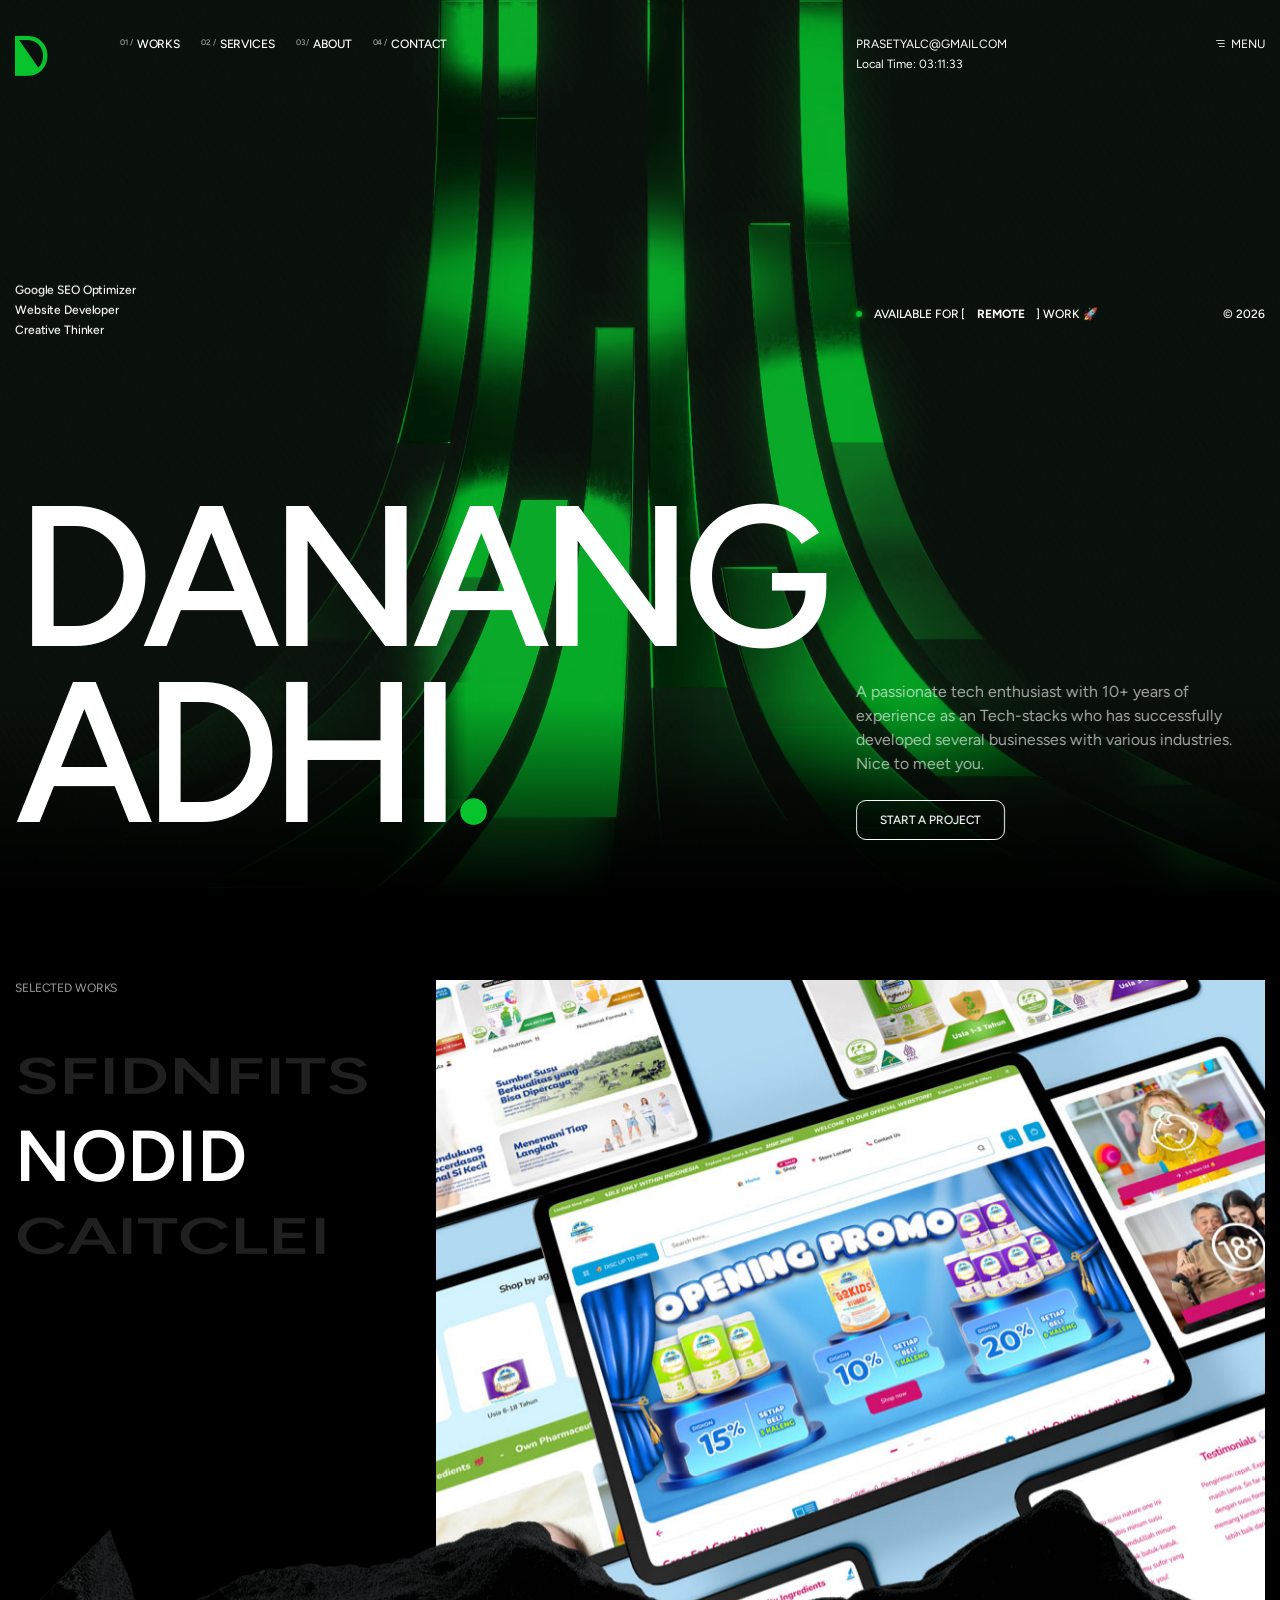
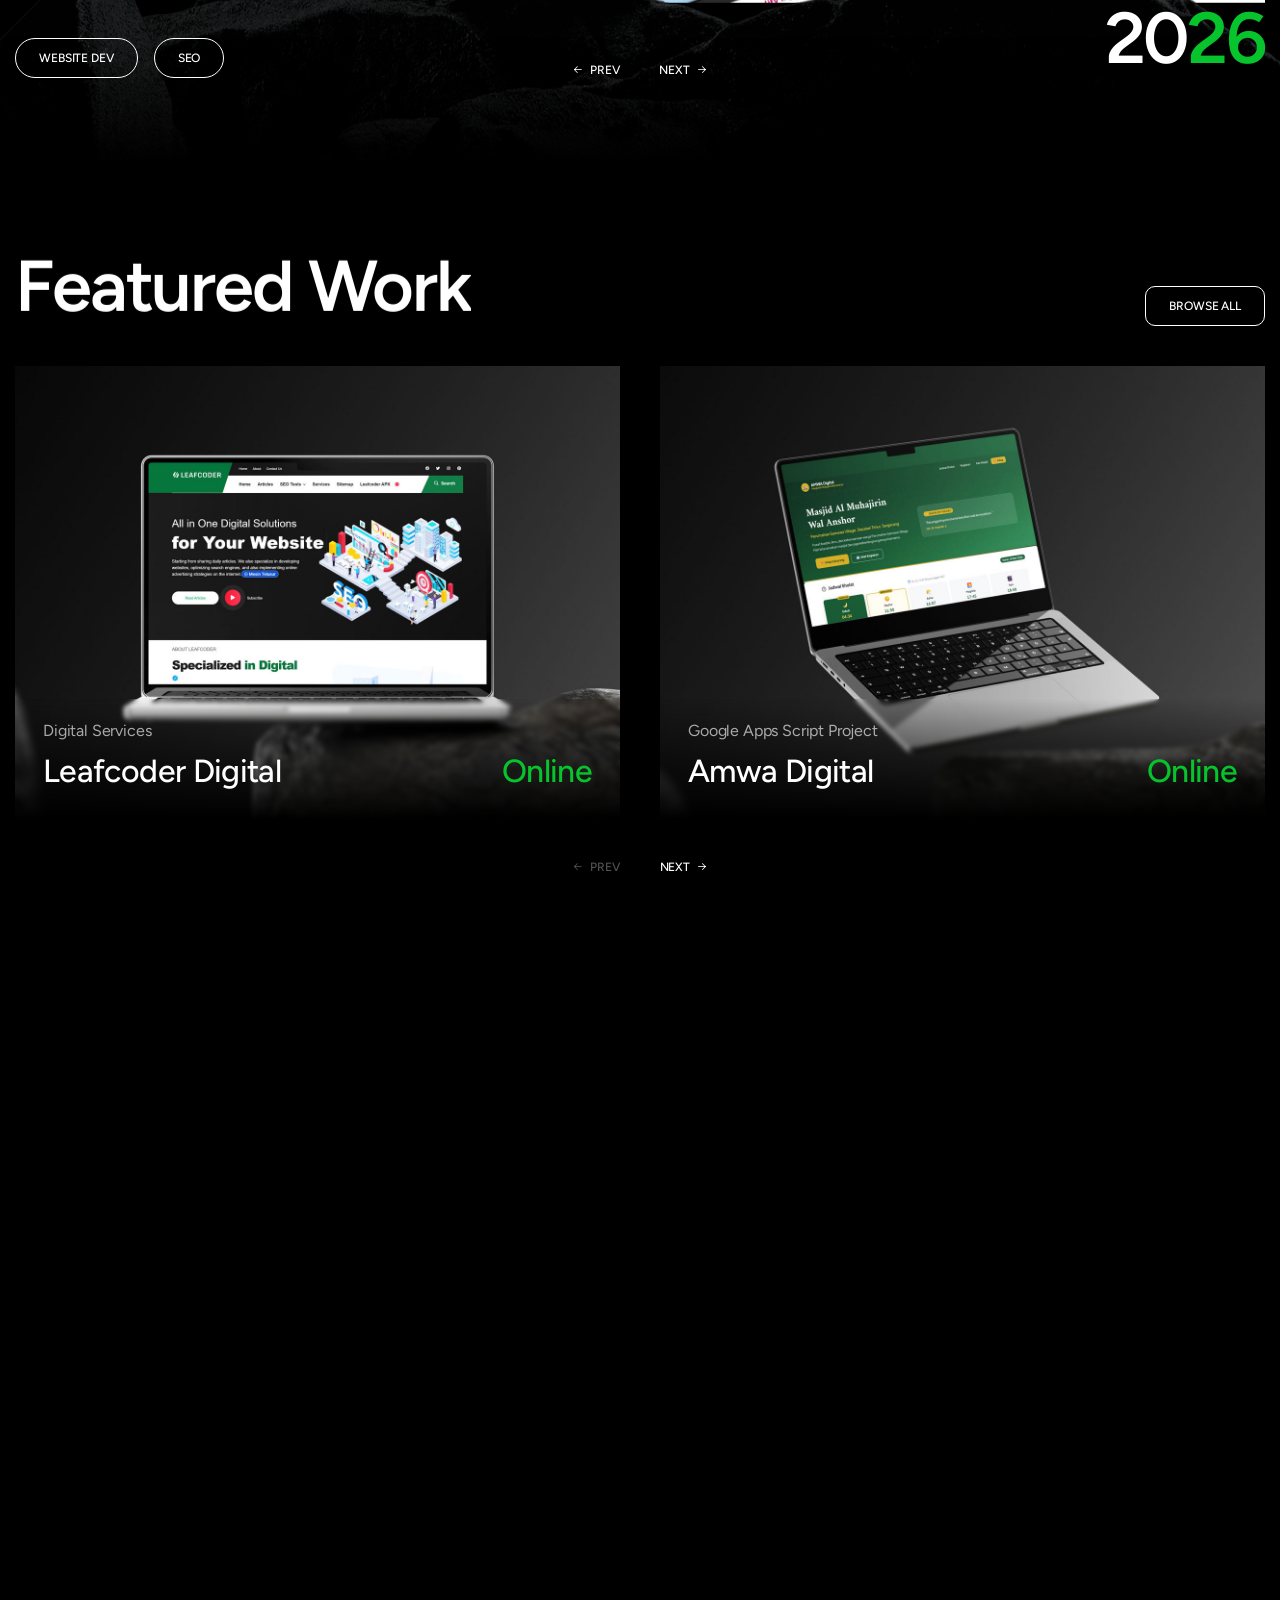
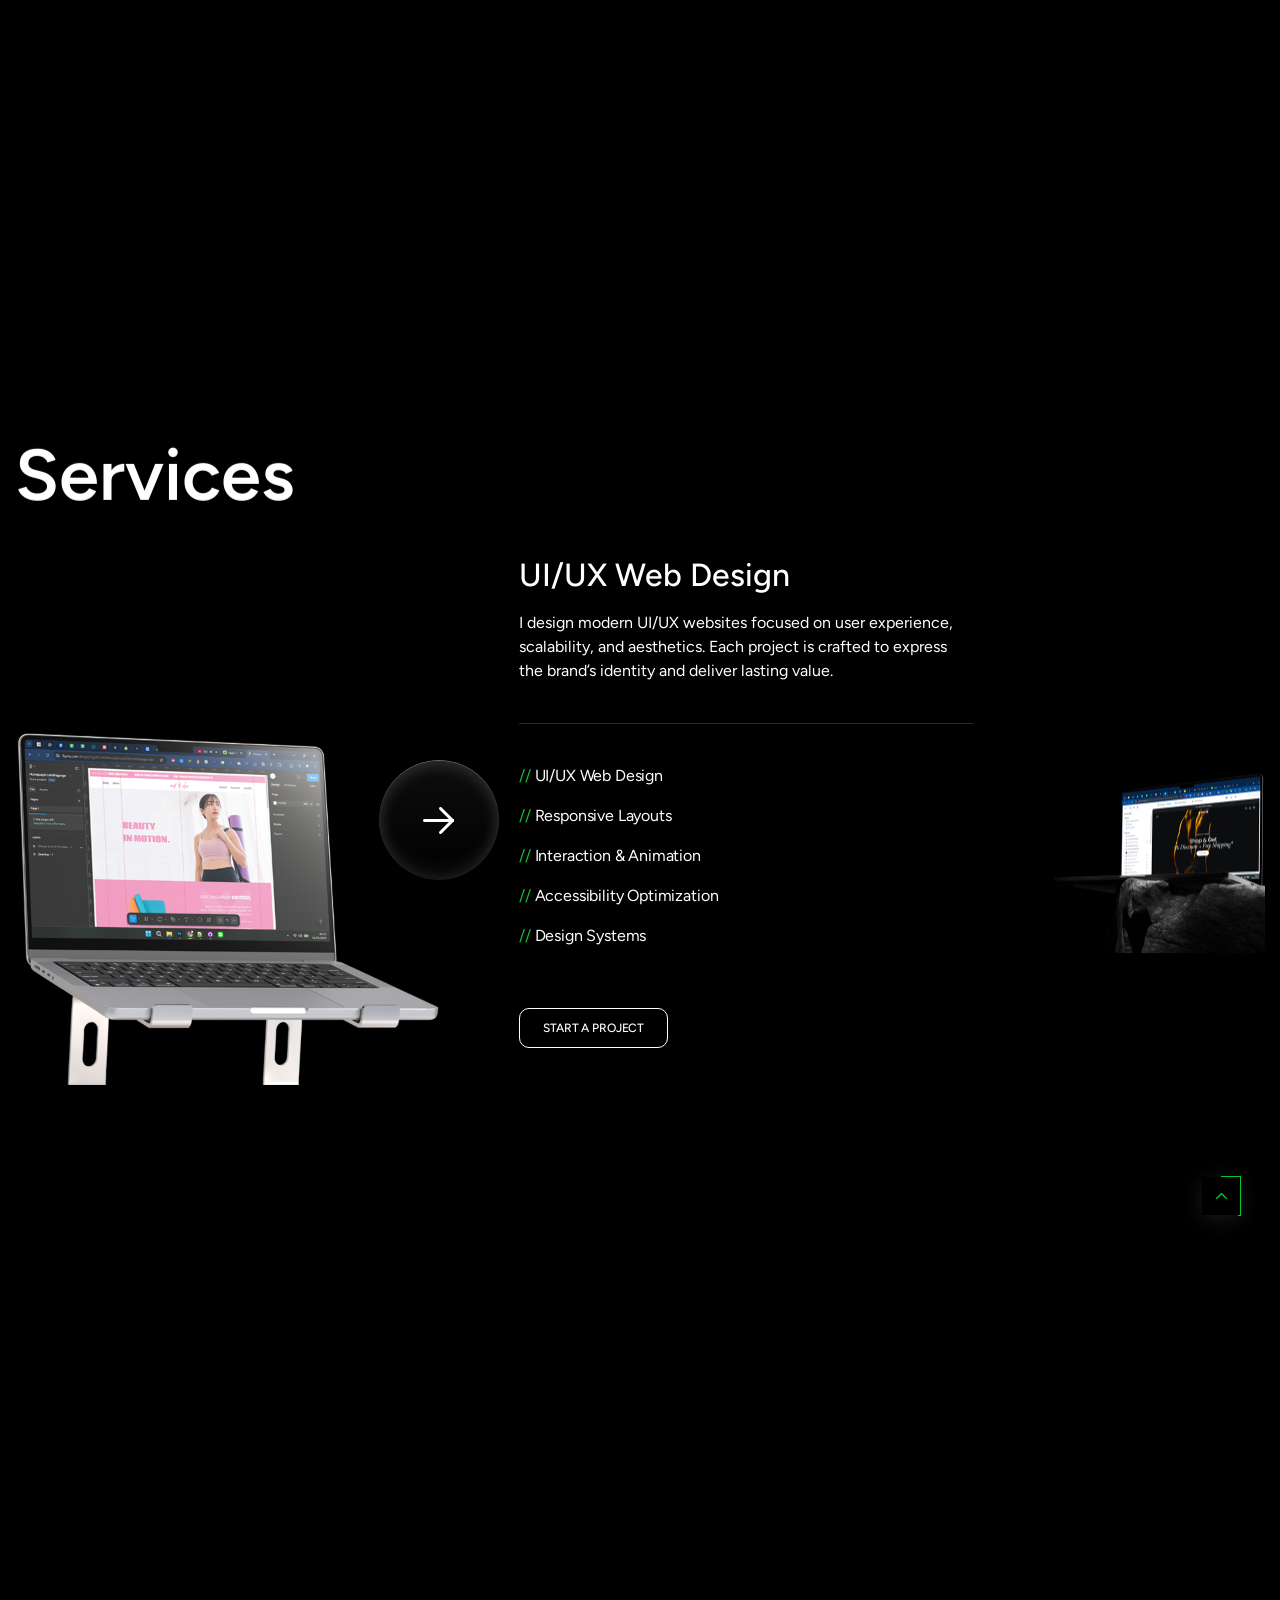
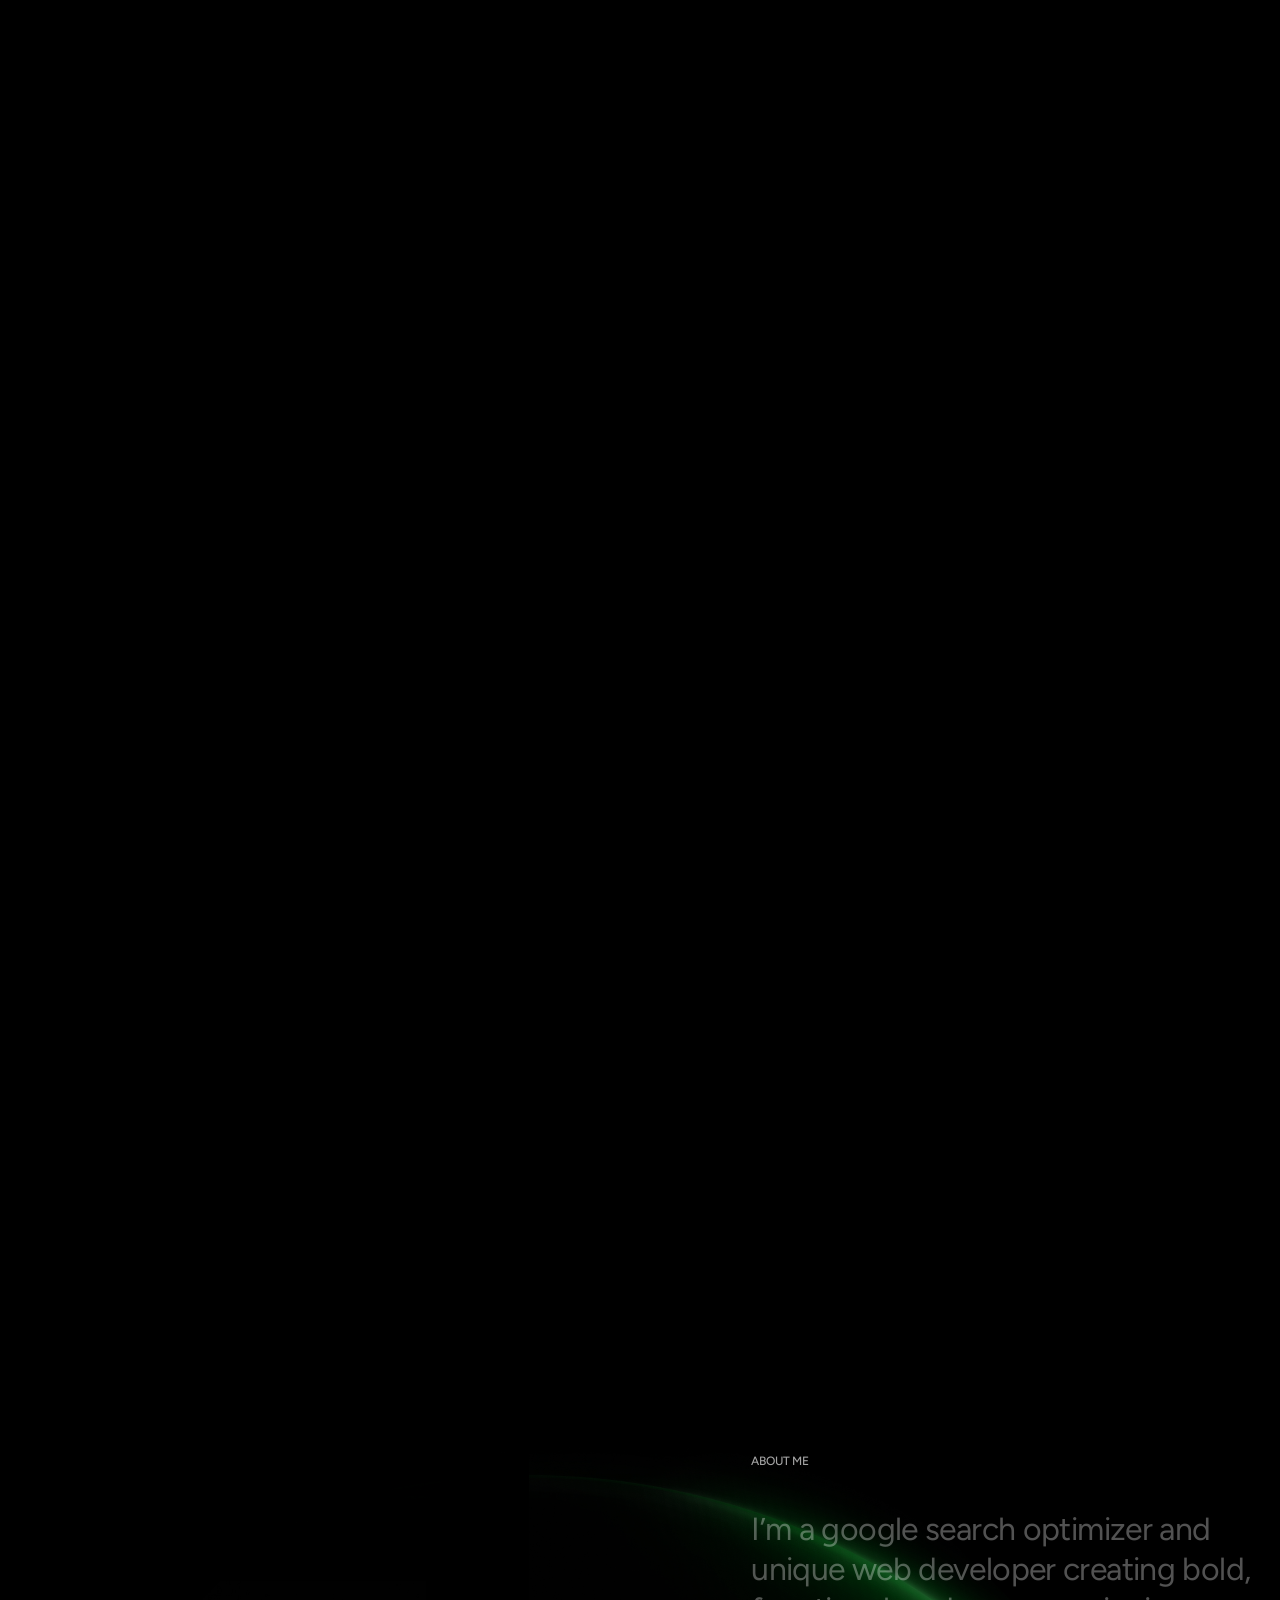
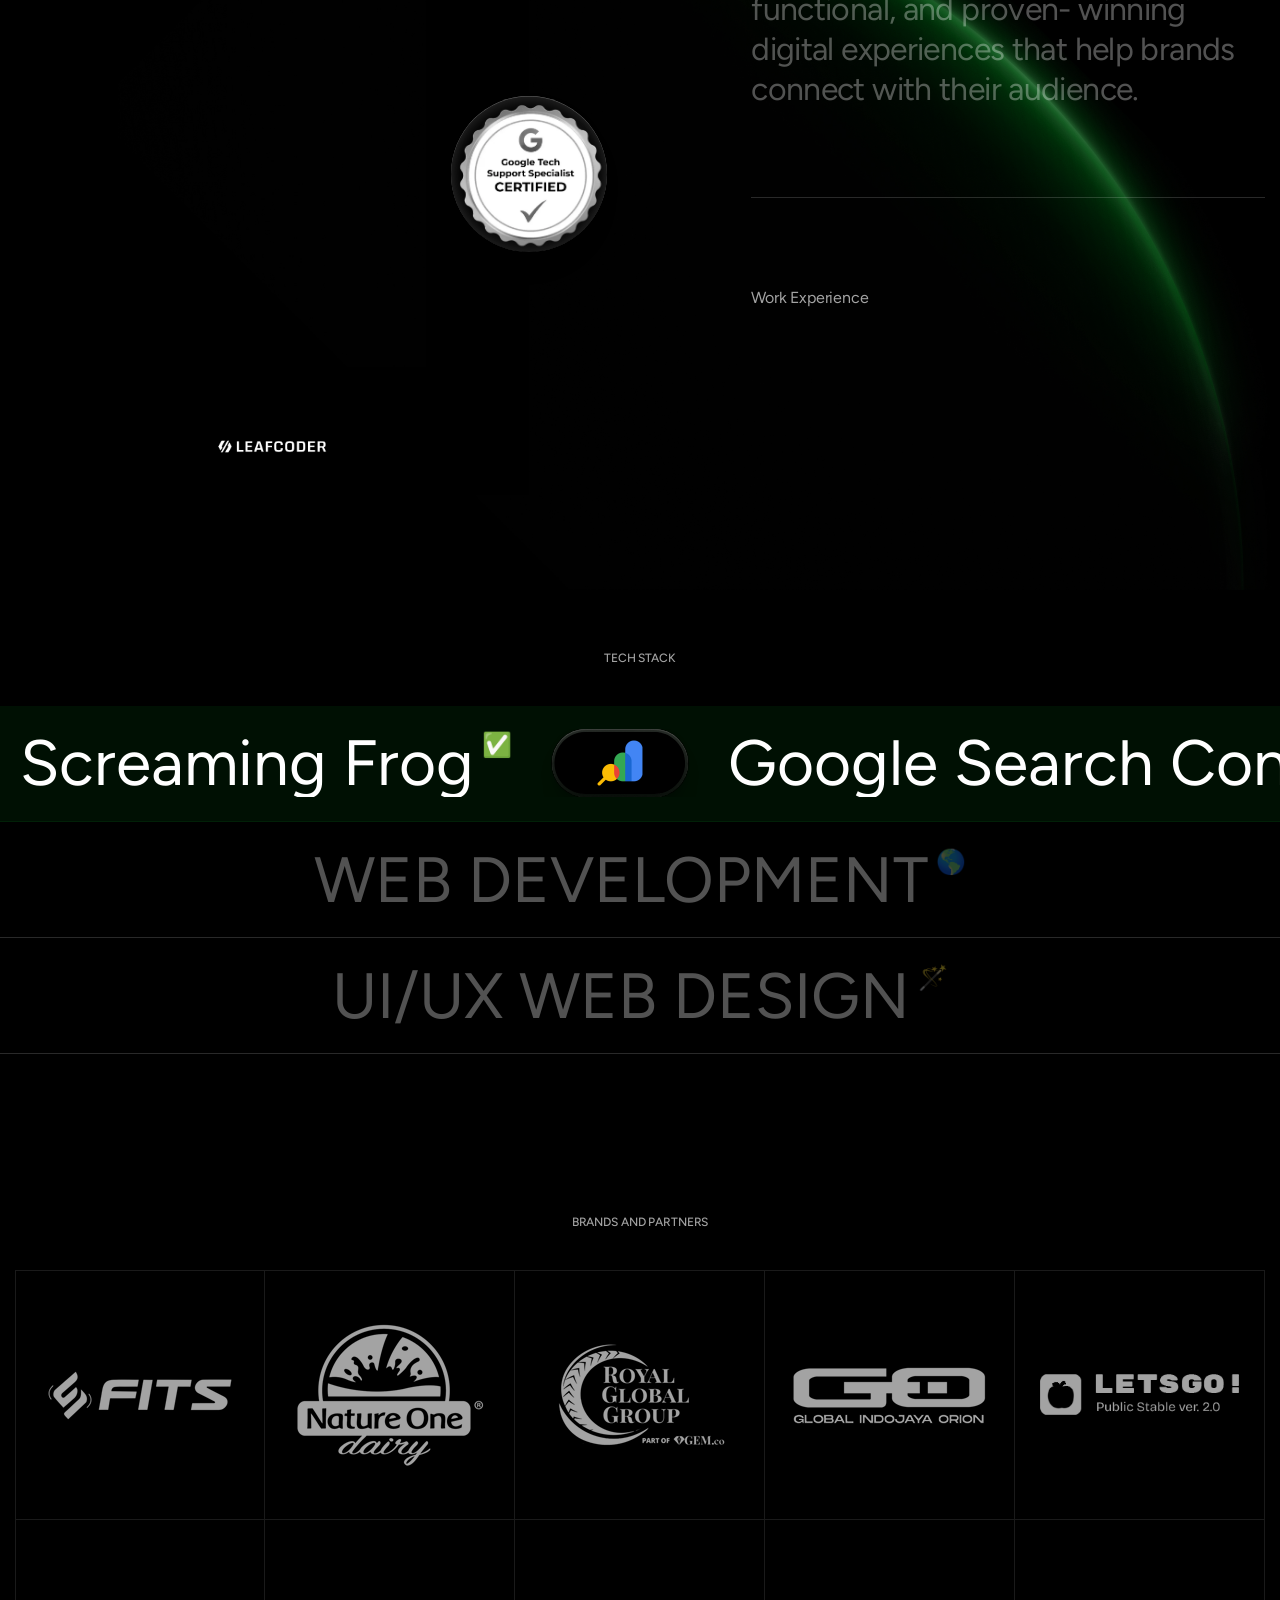
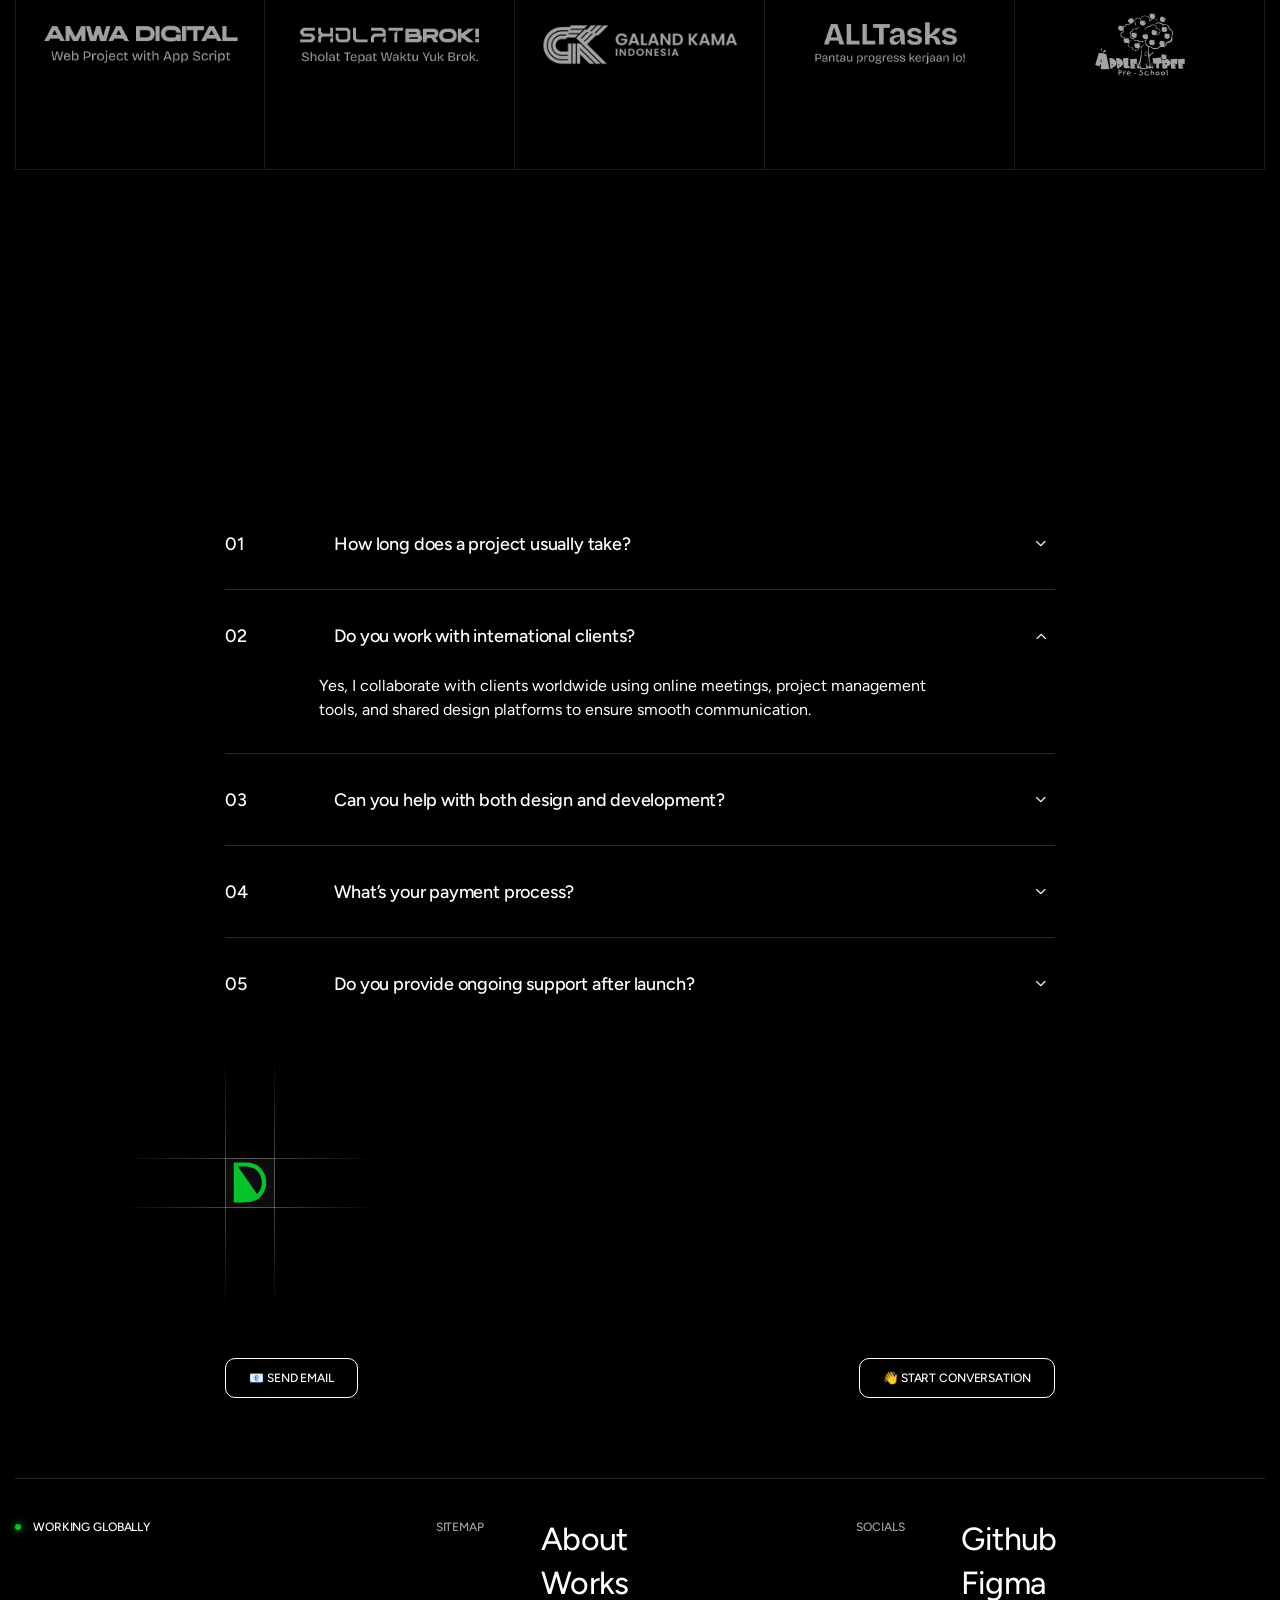
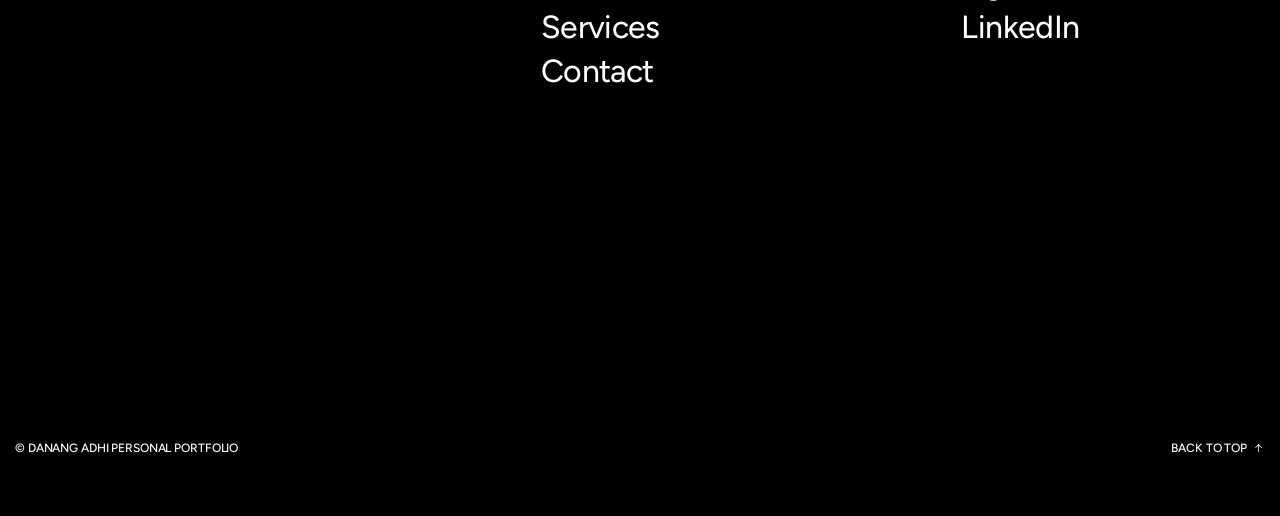
<file: index.html>
<!DOCTYPE html>

<!--[if IE 8]><html class="ie" xmlns="http://www.w3.org/1999/xhtml" xml:lang="en-US" lang="en-US"> <![endif]-->
<!--[if (gte IE 9)|!(IE)]><!-->
<html xmlns="http://www.w3.org/1999/xhtml" xml:lang="en-US" lang="en-US">
<!--<![endif]-->

<head>
    <meta charset="utf-8">
    <title>Danang Adhi Personal Portfolio</title>
    <meta name="author" content="leafcoder.org">
    <meta name="viewport" content="width=device-width, initial-scale=1, maximum-scale=1">
    <meta name="description" content="Hi there! Welcome to Danang Adhi Personal Portfolio Webpages. Let's dig-in!">
<meta property="og:image"              
content="https://raw.githubusercontent.com/prasetyalc/eastblue/refs/heads/main/assets/images/section/danangadhi-thumb-img.jpg" />
<meta name="google-site-verification" content="HhL1ckXq7WaMiSaVCX0JowkZ4CCY6tTloyE62z3WhHM" />
    <!-- font -->
    <link rel="stylesheet" href="assets/fonts/fonts.css">
    <link rel="stylesheet" href="assets/icon/icomoon/style.css">
    <!-- css -->
    <link rel="stylesheet" href="assets/css/bootstrap.min.css">
    <link rel="stylesheet" href="assets/css/swiper-bundle.min.css">
    <link rel="stylesheet" href="assets/css/animate.css">
    <link rel="stylesheet" href="assets/css/odometer.min.css">
    <link rel="stylesheet" href="assets/css/slick.css">
    <link rel="stylesheet" href="assets/css/slick.theme.css">
    <link rel="stylesheet" type="text/css" href="assets/css/styles.css">

    <!-- Favicon and Touch Icons  -->
    <link rel="shortcut icon" href="assets/images/logo/danangadhi-logo.png">
    <link rel="apple-touch-icon-precomposed" href="assets/images/logo/danangadhi-logo.png">
	
</head>

<body class="counter-scroll">
    <canvas class="cursor-trail d-none d-xl-block" id="trail"></canvas>

    <!-- Scroll Top -->
    <button id="goTop">
        <span class="border-progress"></span>
        <span class="ic-wrap">
            <span class="icon icon-arrow-caret-right"></span>
        </span>
    </button>
    <!-- /Scroll Top -->

    <!-- Preload -->
    <div class="preloader overflow-hidden">
        <div class="site-name"><span>Halo!👋</span></div>
        <div class="preloader-gutters">
            <div class="bar">
                <div class="inner-bar"></div>
            </div>
            <div class="bar">
                <div class="inner-bar"></div>
            </div>
            <div class="bar">
                <div class="inner-bar"></div>
            </div>
            <div class="bar">
                <div class="inner-bar"></div>
            </div>
            <div class="bar">
                <div class="inner-bar"></div>
            </div>
            <div class="bar">
                <div class="inner-bar"></div>
            </div>
            <div class="bar">
                <div class="inner-bar"></div>
            </div>
            <div class="bar">
                <div class="inner-bar"></div>
            </div>
        </div>
    </div>
    <!-- /Preload -->

    <main id="wrapper">
        <!-- Header -->
        <header class="tf-header">
            <div class="header-inner">
                <div class="container">
                    <div class="row">
                        <div class="col-6 col-md-1">
                            <a href="/" class="logo-site">
                                <i class="icon icon-davies-logo"></i>
                            </a>
                        </div>
                        <div class="col-7 d-none d-md-block">
                            <div class="box-navigation">
                                <ul class="nav-menu-main">
                                    <li class="menu-item"><a href="#workScroll" class="item-link link text-caption"><span>01
                                                /</span>WORKS</a></li>
                                    <li class="menu-item"><a href="#serviceScroll" class="item-link link text-caption"><span>02
                                                /</span>SERVICES</a>
                                    </li>
                                    <li class="menu-item"><a href="#aboutScroll" class="item-link link text-caption"><span>03
                                                /</span>ABOUT</a></li>
                                    <li class="menu-item"><a href="#contactScroll" class="item-link link text-caption"><span>04
                                                /</span>CONTACT</a>
                                    </li>
                                </ul>
                            </div>
                        </div>
                        <div class="col-3 col-md-2 d-none d-sm-block">
                            <div class="header-contact">
                                <a href="mailto:prasetyalc@gmail.com" class="link text-caption">PRASETYALC@GMAIL.COM</a>
                                <p class="text-caption">
                                    Local Time: <span class="clock"></span>
                                </p>
                            </div>
                        </div>
                        <div class="col-6 col-sm-3 col-md-2 d-flex justify-content-end align-items-start">
                            <button type="button" class="btn-mobile-menu open-mb-menu text-caption text-white link">
                                <i class="icon icon-menu"></i>
                                MENU
                            </button>
                        </div>
                    </div>
                </div>
            </div>
        </header>
        <!-- /Header -->
        <!-- Hero Banner -->
        <div class="section-hero-v1">
            <div class="overlay"></div>
            <div class="bg-video">
                <video class="" muted="" autoplay="" loop="" playsinline="">
                    <source src="assets/images/video/home.webm" type="video/mp4">
                </video>
                <div class="video-overlay"></div>
                <div class="video-overlay-2"></div>
                <div class="video-overlay-2"></div>
            </div>
            <div class="content-wrap">
                <div class="container">
                    <div class="row">
                        <div class="col-md-8">
                            <div class="col-left">
                                <ul class="tf-list vertical text-caption fw-medium ">
                                    <li><a href="https://www.linkedin.com/in/danangadhiprasetya/details/certifications/" target="_blank" class="link effectFade fadeUp">Google SEO Optimizer</a></li>
                                    <li><a href="https://www.linkedin.com/in/danangadhiprasetya/details/certifications/" target="_blank" class="link effectFade fadeUp">Website Developer</a></li>
                                    <li><a href="https://www.linkedin.com/in/danangadhiprasetya/details/certifications/" target="_blank" class="link effectFade fadeUp">Creative Thinker</a></li>
                                </ul>
                                <div class="davies-large">
                                    <div class="effectFade fadeRotateX">
                                        DANANG ADHI<span class="text-primary">.</span>
                                    </div>
                                </div>
                            </div>
                        </div>
                        <div class="col-md-4">
                            <div class="col-right">
                                <div class="top text-caption fw-medium d-flex justify-content-between align-items-center effectFade">
                                    <p class="title text-has-dot" id="blink">
                                        <span id="blink" class="br-dot"></span>
                                        AVAILABLE FOR [ <b>REMOTE</b> ] WORK 🚀
                                    </p>
									    <script type="text/javascript">
        let blink =
            document.getElementById('blink');

        setInterval(function () {
            blink.style.opacity =
                (blink.style.opacity == 0 ? 1 : 0);
        }, 1000); 
    </script>
                                    <span>
                                        © 2026
                                    </span>
                                </div>
                                <div class="bot">
                                    <p class="desc text-white-64 effectFade fadeRight view-visible">
A passionate tech enthusiast with 10+ years of experience as an Tech-stacks who has successfully developed several businesses with various industries. Nice to meet you.
                                    </p>
                                    <div class="effectFade fadeRight view-visible">
                                        <a href="#contactScroll" class="tf-btn ">
                                            START A PROJECT
                                        </a>
                                    </div>
                                </div>
                            </div>
                        </div>
                    </div>
                </div>
            </div>
        </div>
        <!-- /Hero Banner -->
        <!-- Select Work -->
        <div class="section-selected-work flat-spacing pb-0" id="workScroll">
            <div class="bg-img effectFade fadeUp">
                <img loading="lazy" width="1440" height="720" src="assets/images/item/mountain.png" alt="Image">
            </div>
            <div class="content-wrap-1 wrap-list-btn">
                <div class="container">
                    <div class="row">
                        <div class="col-md-4">
                            <div class="col-left mb-md-0">
                                <p class="mini-title text-caption text-white-64 effectFade fadeUp">
                                    SELECTED WORKS
                                </p>
                                <div class="position-relative effectFade fadeUp no-div">
                                    <div class="slick-nav">
                                        <!-- Clone 1 -->
                                        <div>
                                            <p class="text-slide text-display-2 fw-semibold">SFIDNFITS</p>
                                        </div>
                                        <div>
                                            <p class="text-slide text-display-2 fw-semibold">NODID</p>
                                        </div>
                                        <div>
                                            <p class="text-slide text-display-2 fw-semibold">CAITCLEI</p>
                                        </div>
                                        <!-- Clone 2 -->
                                        <div>
                                            <p class="text-slide text-display-2 fw-semibold">DONGFENGID</p>
                                        </div>
                                        <div>
                                            <p class="text-slide text-display-2 fw-semibold">APPLETREE</p>
                                        </div>
                                        <div>
                                            <p class="text-slide text-display-2 fw-semibold">BITKAID</p>
                                        </div>
                                    </div>
                                    <div class="image-award">
                                        <img loading="lazy" width="80" height="80" src="assets/images/item/award.svg" alt="Image">
                                    </div>
                                </div>
                            </div>
                        </div>
                        <div class="col-md-8">
                            <div class="col-right">
                                <div class="slick-for">
                                    <!-- Clone 1 -->
                                    <div>
                                        <div class="image effectFade fadeZoom">
                                            <img src="assets/images/section/work-1.jpg" alt="Image">
                                        </div>
                                    </div>
                                    <div>
                                        <div class="image">
                                            <img src="assets/images/section/work-2.jpg" alt="Image">
                                        </div>
                                    </div>
                                    <div>
                                        <div class="image">
                                            <img src="assets/images/section/work-33.jpg" alt="Image">
                                        </div>
                                    </div>
                                    <!-- Clone 2 -->
                                    <div>
                                        <div class="image">
                                            <img src="assets/images/section/work-44.jpg" alt="Image">
                                        </div>
                                    </div>
                                    <div>
                                        <div class="image">
                                            <img src="assets/images/section/work-2.jpg" alt="Image">
                                        </div>
                                    </div>
                                    <div>
                                        <div class="image">
                                            <img src="assets/images/section/work-66.jpg" alt="Image">
                                        </div>
                                    </div>
                                </div>
                            </div>
                        </div>
                    </div>
                </div>
            </div>
            <div class="content-wrap-2">
                <div class="container position-relative z-5">
                    <div class="row">
                        <div class="col-md-4">
                            <ul class="work-tag">
                                <!-- Clone 1 -->
                                <li>
                                    <div class="group-btn">
                                        <a href="#" class="tf-btn style-2">
                                            WEB DEV
                                        </a>
                                        <a href="#" class="tf-btn style-2">
                                            SEO
                                        </a>
                                    </div>
                                </li>
                                <li>
                                    <div class="group-btn">
                                        <a href="#" class="tf-btn style-2">
                                            WEBSITE DEV
                                        </a>
                                        <a href="#" class="tf-btn style-2">
                                            SEO
                                        </a>
                                    </div>
                                </li>
                                <li>
                                    <div class="group-btn">
                                        <a href="#" class="tf-btn style-2">
                                            WEB DEV
                                        </a>
                                        <a href="#" class="tf-btn style-2">
                                            SEO
                                        </a>
                                    </div>
                                </li>
                                <!-- Clone 2 -->
                                <li>
                                    <div class="group-btn">
                                        <a href="#" class="tf-btn style-2">
                                            WEB DEV
                                        </a>
                                        <a href="#" class="tf-btn style-2">
                                            CONTENT MANAGEMENT
                                        </a>
                                    </div>
                                </li>
                                <li>
                                    <div class="group-btn">
                                        <a href="#" class="tf-btn style-2">
                                            WEBSITE DEV
                                        </a>
                                        <a href="#" class="tf-btn style-2">
                                            SEO
                                        </a>
                                    </div>
                                </li>
                                <li>
                                    <div class="group-btn">
                                        <a href="#" class="tf-btn style-2">
                                            WEB DEV
                                        </a>
                                        <a href="#" class="tf-btn style-2">
                                            CONTENT MANAGEMENT
                                        </a>
                                    </div>
                                </li>
                            </ul>
                        </div>
                        <div class="col-6 col-md-4">
                            <div class="group-btn-slider">
                                <div class="btn-nav-swiper cs-pointer text-caption fw-medium link nav-prev-swiper">
                                    <i class="icon icon-arrow-long-left"></i>
                                    PREV
                                </div>
                                <div class="btn-nav-swiper cs-pointer text-caption fw-medium link nav-next-swiper">
                                    NEXT
                                    <i class="icon icon-arrow-long-right"></i>
                                </div>
                            </div>
                        </div>
                        <div class="col-6 col-md-4">
                            <div class="col-right">
                                <p class="text-display-2 letter-space--3 fw-semibold">
                                    20<span class="text-primary">26</span>
                                </p>
                            </div>
                        </div>
                    </div>
                </div>
            </div>
        </div>
        <!-- /Select Work -->
        <!-- Feature -->
        <section class="section-feature flat-spacing tf-btn-swiper-main">
            <div class="container">
                <div class="s-header">
                    <h2 class="text-display-2 fw-semibold letter-space--3 effectFade fadeUp">
                        Featured Work
                    </h2>
                    <a href="https://www.linkedin.com/in/danangadhiprasetya/" class="tf-btn">
                        BROWSE ALL
                    </a>
                </div>
                <div class="position-relative">
                    <div dir="ltr" class="swiper tf-swiper swiper-feature" data-preview="2" data-tablet="2" data-mobile-sm="1" data-mobile="1"
                        data-space-lg="40" data-space-md="30" data-space="15" data-pagination="1" data-pagination-sm="1" data-pagination-md="2"
                        data-pagination-lg="2">
                        <div class="swiper-wrapper">
                            <!-- item 1 -->
                            <div class="swiper-slide">
                                <div class="wg-feature-v01 hover-img main-mouse-hover">
                                    <a href="https://www.leafcoder.org/" class="feature-image img-style">
                                        <img loading="lazy" width="628" height="471" src="assets/images/section/feature-1.jpg" alt="Image">
                                    </a>
                                    <div class="feature-content">
                                        <div class="info">
                                            <p class="tag text-white-64 letter-space--1">Digital Services</p>
                                            <h5 class="name letter-space--2">
                                                <a href="https://www.leafcoder.org/" class="link">Leafcoder Digital</a>
                                            </h5>
                                        </div>
                                        <h5 class="price letter-space--2 text-primary">
                                            Online
                                        </h5>
                                    </div>
                                    <div class="tf-mouse">
                                        <a href="https://www.leafcoder.org/" class="action tf-btn-2">
                                            <i class="icon icon-arrow-long-right"></i>
                                        </a>
                                    </div>
                                </div>
                            </div>
                            <!-- item 2 -->
                            <div class="swiper-slide">
                                <div class="wg-feature-v01 hover-img main-mouse-hover">
                                    <a href="https://amwa-digital.blogspot.com/" class="feature-image img-style">
                                        <img loading="lazy" width="628" height="471" src="assets/images/section/feature-2.jpg" alt="Image">
                                    </a>
                                    <div class="feature-content">
                                        <div class="info">
                                            <p class="tag text-white-64 letter-space--1">Google Apps Script Project</p>
                                            <h5 class="name letter-space--2">
                                                <a href="https://amwa-digital.blogspot.com/" class="link">Amwa Digital</a>
                                            </h5>
                                        </div>
                                        <h5 class="price letter-space--2 text-primary">
                                            Online
                                        </h5>
                                    </div>
                                    <div class="tf-mouse">
                                        <a href="https://amwa-digital.blogspot.com/" class="action tf-btn-2">
                                            <i class="icon icon-arrow-long-right"></i>
                                        </a>
                                    </div>
                                </div>
                            </div>
                            <!-- item 3 -->
                            <div class="swiper-slide main-mouse-hover">
                                <div class="wg-feature-v01 hover-img">
                                    <a href="https://globalindojaya.com/" class="feature-image img-style">
                                        <img loading="lazy" width="628" height="471" src="assets/images/section/feature-3.jpg" alt="Image">
                                    </a>
                                    <div class="feature-content">
                                        <div class="info">
                                            <p class="tag text-white-64 letter-space--1">Company Portfolio</p>
                                            <h5 class="name letter-space--2">
                                                <a href="https://globalindojaya.com/" class="link">Globalindojaya</a>
                                            </h5>
                                        </div>
                                        <h5 class="price letter-space--2 text-primary">
                                            Online
                                        </h5>
                                    </div>
                                    <div class="tf-mouse">
                                        <a href="https://globalindojaya.com/" class="action tf-btn-2">
                                            <i class="icon icon-arrow-long-right"></i>
                                        </a>
                                    </div>
                                </div>
                            </div>
                        </div>
                        <div class="group-btn-slider">
                            <div class="btn-nav-swiper text-caption fw-medium link nav-prev-swiper">
                                <i class="icon icon-arrow-long-left"></i>
                                PREV
                            </div>
                            <div class="btn-nav-swiper text-caption fw-medium link nav-next-swiper">
                                NEXT
                                <i class="icon icon-arrow-long-right"></i>
                            </div>
                        </div>
                    </div>
                    <!-- <div class="hover-wrap left main-mouse-hover">
                        <div class="action tf-btn-2 nav-prev-swiper-2 tf-mouse mode-2">
                            <i class="icon icon-arrow-long-left"></i>
                        </div>
                    </div>
                    <div class="hover-wrap right main-mouse-hover">
                        <div class="action tf-btn-2 nav-next-swiper-2 tf-mouse mode-2">
                            <i class="icon icon-arrow-long-right"></i>
                        </div>
                    </div> -->
                </div>
            </div>
        </section>
        <!-- /Feature -->
        <!-- Service -->
        <section class="section-service-2 overflow-hidden flat-spacing" id="serviceScroll">
            <div class="bg-image-list">
               <!-- <div class="bg-image">
                    <img loading="lazy" width="1440" height="938" src="assets/images/section/bg-service-1.png" alt="Image">
                    <div class="img-item">
                        <img loading="lazy" width="1440" height="938" src="assets/images/item/overlay.webp" alt="Image">
                    </div>
                </div>-->
                <!--<div class="bg-image">
                    <img loading="lazy" width="1440" height="938" src="assets/images/section/bg-service-2.jpg" alt="Image">
                    <<div class="img-item">
                        <img loading="lazy" width="1440" height="938" src="assets/images/item/overlay.webp" alt="Image">
                    </div>
                </div>-->
                <!--<div class="bg-image">
                    <img loading="lazy" width="1440" height="938" src="assets/images/section/bg-service-3.jpg" alt="Image">
                    <div class="img-item">
                        <img loading="lazy" width="1440" height="938" src="assets/images/item/overlay.webp" alt="Image">
                    </div>
                </div>-->
            </div>

            <div class="container">
                <div class="s-header s-header-scroll">
                    <h2 class="text-display-2 fw-semibold effectFade fadeUp">
                        Services
                    </h2>
                </div>
            </div>
            <div class="container">
                <div class="wrap-control position-relative">
                    <div class="wg-service-2">
                        <div class="main-image">
                            <div class="image">
                                <img loading="lazy" width="424" height="530" src="assets/images/section/service-1.png" alt="Image">
                            </div>
                            <div class="action tf-btn-2 cs-pointer">
                                <i class="icon icon-arrow-long-right"></i>
                            </div>
                        </div>
                        <div class="center">
                            <h5 class="title">
                                Google Search Optimization
                            </h5>
                            <p class="desc">
                                I optimize your website visibility on google search result page, winning the #1 SERP, helping businesses stand
                                out, level up brand awareness in google search engine.
                            </p>
                            <div class="br-line d-flex"></div>
                            <ul class="tf-list vertical">
                                <li class="letter-space--1">
                                    <span class="text-primary">//</span> Total Audit
                                </li>
                                <li class="letter-space--1">
                                    <span class="text-primary">//</span> Keywords Optimization
                                </li>
                                <li class="letter-space--1">
                                    <span class="text-primary">//</span> Onpage and Offpage Optimization
                                </li>
                                <li class="letter-space--1">
                                    <span class="text-primary">//</span> Schema Optimization
                                </li>
                                <li class="letter-space--1">
                                    <span class="text-primary">//</span> Content Optimization
                                </li>
                            </ul>
                            <a href="#contactScroll" class="tf-btn">
                                START A PROJECT
                            </a>
                        </div>
                        <div class="image-simu">
                        </div>
                        <div class="image-2">
                            <img loading="lazy" width="212" height="265" src="assets/images/section/service-mini-2.png" alt="Image">
                        </div>
                    </div>
                    <div class="wg-service-2">
                        <div class="main-image">
                            <div class="image">
                                <img loading="lazy" width="424" height="530" src="assets/images/section/service-2.png" alt="Image">
                            </div>
                            <div class="action tf-btn-2 cs-pointer">
                                <i class="icon icon-arrow-long-right"></i>
                            </div>
                        </div>
                        <div class="center">
                            <h5 class="title">
                                UI/UX Web Design
                            </h5>
                            <p class="desc">
                                I design modern UI/UX websites focused on user experience, scalability, and aesthetics. Each project is crafted to express
                                the brand’s identity and deliver lasting value.
                            </p>
                            <div class="br-line d-flex"></div>
                            <ul class="tf-list vertical">
                                <li class="letter-space--1">
                                    <span class="text-primary">//</span> UI/UX Web Design
                                </li>
                                <li class="letter-space--1">
                                    <span class="text-primary">//</span> Responsive Layouts
                                </li>
                                <li class="letter-space--1">
                                    <span class="text-primary">//</span> Interaction & Animation
                                </li>
                                <li class="letter-space--1">
                                    <span class="text-primary">//</span> Accessibility Optimization
                                </li>
                                <li class="letter-space--1">
                                    <span class="text-primary">//</span> Design Systems
                                </li>
                            </ul>
                            <a href="#contactScroll" class="tf-btn">
                                START A PROJECT
                            </a>
                        </div>
                        <div class="image-simu">
                        </div>
                        <div class="image-2">
                            <img loading="lazy" width="212" height="265" src="assets/images/section/service-mini-3.png" alt="Image">
                        </div>
                    </div>
                    <div class="wg-service-2">
                        <div class="main-image">
                            <div class="image">
                                <img loading="lazy" width="424" height="530" src="assets/images/section/service-3.png" alt="Image">
                            </div>
                            <div class="action tf-btn-2 cs-pointer">
                                <i class="icon icon-arrow-long-left"></i>
                            </div>
                        </div>
                        <div class="center">
                            <h5 class="title">
                                Website Development
                            </h5>
                            <p class="desc">
                                I build powerful websites using well-known cms platforms, ensuring fast deployment, easy management, and flexibility without
                                compromising performance or security.
                            </p>
                            <div class="br-line d-flex"></div>
                            <ul class="tf-list vertical">
                                <li class="letter-space--1">
                                    <span class="text-primary">//</span> Shopify Development
                                </li>
                                <li class="letter-space--1">
                                    <span class="text-primary">//</span> Wordpress Development
                                </li>
                                <li class="letter-space--1">
                                    <span class="text-primary">//</span> CMS Setup & Integration
                                </li>
                                <li class="letter-space--1">
                                    <span class="text-primary">//</span> Performance Optimization
                                </li>
                                <li class="letter-space--1">
                                    <span class="text-primary">//</span> Post-Launch Support
                                </li>
                            </ul>
                            <a href="#contactScroll" class="tf-btn">
                                START A PROJECT
                            </a>
                        </div>
                        <div class="image-simu">
                        </div>
                    </div>
                </div>
            </div>
        </section>
        <!-- /Service -->
        <!-- Process -->
        <section class="section-process flat-spacing">
            <div class="container">
                <div class="s-header">
                    <h2 class="title text-display-2 letter-space--3 fw-semibold effectFade fadeUp">
                        The Process
                    </h2>
                </div>
                <div class="process-list">
                    <div dir="ltr" class="swiper swiper-process">
                        <div class="swiper-wrapper">
                            <!-- item 1 -->
                            <div class="swiper-slide effectFade fadeUp no-div">
                                <div class="wg-process">
                                    <div class="bg-img">
                                        <img loading="lazy" width="509" height="509" src="assets/images/item/bg-1.jpg" alt="Image">
                                    </div>
                                    <div class="content position-relative z-5">
                                        <div class="img-icon">
                                            <img loading="lazy" width="120" height="120" src="assets/images/item/process-1.png" alt="Image">
                                        </div>

                                        <div>
                                            <h5 class="title letter-space--2">
                                                <a href="#" class="link">
                                                    Discover the Essence that drives your brand
                                                </a>
                                            </h5>
                                            <div class="br-line"></div>
                                            <div class="bot">
                                                <div class="img-item">
                                                    <img loading="lazy" width="81" height="68" src="assets/images/item/S1.svg" alt="Image">
                                                </div>
                                                <p class="desc text-body-3 letter-space--1 text-white-64">
                                                    I begin by clarifying your goals, audience, and market fit. 
                                                </p>
                                            </div>
                                        </div>
                                    </div>
                                </div>
                            </div>
                            <!-- item 2 -->
                            <div class="swiper-slide effectFade fadeUp no-div">
                                <div class="wg-process">
                                    <div class="bg-img">
                                        <img loading="lazy" width="509" height="509" src="assets/images/item/bg-1.jpg" alt="Image">
                                    </div>
                                    <div class="content position-relative z-5">
                                        <div class="img-icon">
                                            <img loading="lazy" width="120" height="120" src="assets/images/item/process-2.png" alt="Image">
                                        </div>

                                        <div>
                                            <h5 class="title letter-space--2">
                                                <a href="#" class="link">
                                                    Design Bold Ideas with clear intention
                                                </a>
                                            </h5>
                                            <div class="br-line"></div>
                                            <div class="bot">
                                                <div class="img-item">
                                                    <img loading="lazy" width="99" height="68" src="assets/images/item/S2.svg" alt="Image">
                                                </div>
                                                <p class="desc text-body-3 letter-space--1 text-white-64">
                                                    I translate strategy into visual identity and page structure.
                                                </p>
                                            </div>
                                        </div>
                                    </div>
                                </div>
                            </div>
                            <!-- item 3 -->
                            <div class="swiper-slide effectFade fadeUp no-div">
                                <div class="wg-process">
                                    <div class="bg-img">
                                        <img loading="lazy" width="509" height="509" src="assets/images/item/bg-1.jpg" alt="Image">
                                    </div>
                                    <div class="content position-relative z-5">
                                        <div class="img-icon">
                                            <img loading="lazy" width="120" height="120" src="assets/images/item/process-3.png" alt="Image">
                                        </div>

                                        <div>
                                            <h5 class="title letter-space--2">
                                                <a href="#" class="link">
                                                    Deliver with Speed and lasting impact
                                                </a>
                                            </h5>
                                            <div class="br-line"></div>
                                            <div class="bot">
                                                <div class="img-item">
                                                    <img loading="lazy" width="99" height="68" src="assets/images/item/S3.svg" alt="Image">
                                                </div>
                                                <p class="desc text-body-3 letter-space--1 text-white-64">
                                                    I build and launch your site in my own unique tech stacks.
                                                </p>
                                            </div>
                                        </div>
                                    </div>
                                </div>
                            </div>
                        </div>
                        <div class="sw-dot-default tf-pag-nav justify-content-center d-xl-none"></div>
                    </div>
                </div>
            </div>
        </section>
        <!-- /Process -->
        <!-- About Me -->
        <section class="section-about-me flat-spacing" id="aboutScroll">
            <div class="s-img-bg">
                <img loading="lazy" width="1440" height="906" src="assets/images/section/bg-about.jpg" alt="Background">
            </div>
            <div class="container position-relative z-5">
                <div class="row">
                    <div class="col-lg-5">
                        <div class="col-left mb-lg-0">
                            <div class="davies-video">
                                <video class="video" muted="" autoplay="" loop="" playsinline="">
                                    <source src="assets/images/video/dan-video.mp4" type="video/mp4">
                                </video>
                                <div class="overlay v1"></div>
                                <div class="overlay mark-1"></div>
                                <div class="overlay mark-2"></div>
                            </div>
                            <div class="signature">
                                <img loading="lazy" width="111" height="40" src="assets/images/logo/leafcoder.png" alt="Image">
                            </div>
                            <div class="badget">
                                <img loading="lazy" width="156" height="156" src="assets/images/item/badge-design.webp" alt="Image">
                            </div>
                        </div>
                    </div>
                    <div class="offset-lg-1 col-lg-6 offset-xl-2 col-xl-5">
                        <div class="col-right">
                            <h6 class="mini-title text-caption text-white-64">
                                ABOUT ME
                            </h6>
                            <div class="text-color-change">
                                <h5 class="desc letter-space--2 fw-normal ">
                                    I’m a google search optimizer and unique web developer creating bold, functional, and proven- winning digital experiences
                                    that
                                    help
                                    brands
                                    connect with their audience.
                                </h5>
                            </div>
                            <div class="br-line"></div>
                            <ul class="experience-list overflow-hidden">
                                <li>Work Experience</li>
                                <li class="effectFade fadeRight">
                                    <p class="exp_name">Search Engine Optimization Consultant</p>
                                    <p class="exp_year">2022 - now</p>
                                </li>
                                <li class="effectFade fadeRight">
                                    <p class="exp_name">Shopify Developer at Nature One Dairy Indonesia</p>
                                    <p class="exp_year">2026</p>
                                </li>
                                <li class="effectFade fadeRight">
                                    <p class="exp_name">360 Digital Marketeer at SFIDN FITS</p>
                                    <p class="exp_year">2018 - 2023</p>
                                </li>
                                <li class="effectFade fadeRight">
                                    <p class="exp_name">Wordpress Developer at Galandkama Indonesia</p>
                                    <p class="exp_year">2025 - now</p>
                                </li>
                                <li class="effectFade fadeRight">
                                    <p class="exp_name">UI/UX Web Designer at BITKA ORIGIN</p>
                                    <p class="exp_year">2023 - now</p>
                                </li>
                            </ul>
                        </div>
                    </div>
                </div>
            </div>
        </section>
        <!-- About Me -->
        <!-- Tech Stack -->
        <section class="section-tech-stack flat-spacing">
            <div class="container">
                <h6 class="mini-title text-caption text-white-64 text-center">
                    TECH STACK
                </h6>
            </div>
            <ul class="tech-stack-list main-action-active">
                <li class="wg-tech btn-active active">
                    <div class="tech_text letter-space--2">
                        <p class="h1 fw-normal">SEARCH ENGINE OPTIMIZATION</p>
                        <h6 class="fw-normal">🚀</h6>
                    </div>
                    <div class="infiniteSlide_tech_main">
                        <div class="infiniteSlide infiniteSlide_tech" data-clone="5">
                            <!-- Clone 1 -->
                            <div class="app_name">
                                <div class="tech_text letter-space--2">
                                    <p class="h1 text">Screaming Frog</p>
                                    <h6 class="process fw-normal">✅</h6>
                                </div>
                            </div>
                            <div class="app_icon">
                                <img loading="lazy" width="136" height="68" src="assets/images/section/app-gsc.png" alt="Image">
                            </div>
                            <!-- Clone 2 -->
                            <div class="app_name">
                                <div class="tech_text letter-space--2">
                                    <p class="h1 text">Google Search Console</p>
                                    <h6 class="process fw-normal">✅</h6>
                                </div>
                            </div>
                            <div class="app_icon">
                                <img loading="lazy" width="136" height="68" src="assets/images/section/app-ga.png" alt="Image">
                            </div>
                            <!-- Clone 3 -->
                            <div class="app_name">
                                <div class="tech_text letter-space--2">
                                    <p class="h1 text">Google Analytics</p>
                                    <h6 class="process fw-normal">✅</h6>
                                </div>
                            </div>
                            <div class="app_icon">
                                <img loading="lazy" width="136" height="68" src="assets/images/section/app-sfrog.png" alt="Image">
                            </div>
                        </div>
                    </div>
                </li>
                <li class="wg-tech btn-active">
                    <div class="tech_text letter-space--2">
                        <p class="h1 fw-normal">WEB DEVELOPMENT</p>
                        <h6 class="fw-normal">🌎</h6>
                    </div>
                    <div class="infiniteSlide_tech_main">
                        <div class="infiniteSlide infiniteSlide_tech" data-clone="5">
                            <!-- Clone 1 -->
                            <div class="app_name">
                                <div class="tech_text letter-space--2">
                                    <p class="h1 text">Shopify</p>
                                    <h6 class="process fw-normal">⚡️</h6>
                                </div>
                            </div>
                            <div class="app_icon">
                                <img loading="lazy" width="136" height="68" src="assets/images/section/app-wp.png" alt="Image">
                            </div>
                            <!-- Clone 2 -->
                            <div class="app_name">
                                <div class="tech_text letter-space--2">
                                    <p class="h1 text">Wordpress</p>
                                    <h6 class="process fw-normal">⚡️</h6>
                                </div>
                            </div>
                            <div class="app_icon">
                                <img loading="lazy" width="136" height="68" src="assets/images/section/app-dp.png" alt="Image">
                            </div>
                            <!-- Clone 3 -->
                            <div class="app_name">
                                <div class="tech_text letter-space--2">
                                    <p class="h1 text">Drupal</p>
                                    <h6 class="process fw-normal">⚡️</h6>
                                </div>
                            </div>
                            <div class="app_icon">
                                <img loading="lazy" width="136" height="68" src="assets/images/section/app-sp.png" alt="Image">
                            </div>
                        </div>
                    </div>
                </li>
                <li class="wg-tech btn-active">
                    <div class="tech_text letter-space--2">
                        <p class="h1 fw-normal">UI/UX WEB DESIGN</p>
                        <h6 class="fw-normal">🪄</h6>
                    </div>
                    <div class="infiniteSlide_tech_main">
                        <div class="infiniteSlide infiniteSlide_tech" data-clone="5">
                            <!-- Clone 1 -->
                            <div class="app_name">
                                <div class="tech_text letter-space--2">
                                    <p class="h1 text">Figma</p>
                                    <h6 class="process fw-normal">✒️</h6>
                                </div>
                            </div>
                            <div class="app_icon">
                                <img loading="lazy" width="136" height="68" src="assets/images/section/app-ps.png" alt="Image">
                            </div>
                            <!-- Clone 2 -->
                            <div class="app_name">
                                <div class="tech_text letter-space--2">
                                    <p class="h1 text">Photoshop</p>
                                    <h6 class="process fw-normal">✒️</h6>
                                </div>
                            </div>
                            <div class="app_icon">
                                <img loading="lazy" width="136" height="68" src="assets/images/section/app-fr.png" alt="Image">
                            </div>
                            <!-- Clone 3 -->
                            <div class="app_name">
                                <div class="tech_text letter-space--2">
                                    <p class="h1 text">Framer</p>
                                    <h6 class="process fw-normal">✒️</h6>
                                </div>
                            </div>
                            <div class="app_icon">
                                <img loading="lazy" width="136" height="68" src="assets/images/section/app-figma.png" alt="Image">
                            </div>
                        </div>
                    </div>
                </li>
            </ul>
        </section>
        <!-- /Tech Stack -->
        <!-- Brand -->
        <div class="section-brand flat-spacing">
            <div class="container">
                <h6 class="mini-title text-caption text-white-64 text-center">
                    BRANDS AND PARTNERS
                </h6>
                <div class="brand-list">
                    <a href="https://sfidnfits.com/" class="img-brand">
                        <img loading="lazy" width="200" height="60" src="assets/images/brand/fits.png" alt="SFIDN FITS">
                    </a>
                    <a href="https://natureonedairyid.com/" class="img-brand">
                        <img loading="lazy" width="200" height="200" src="assets/images/brand/nod.png" alt="Nature One Dairy Indonesia">
                    </a>
                    <a href="https://www.dongfengindo.com/" class="img-brand">
                        <img loading="lazy" width="200" height="109" src="assets/images/brand/rgg-dongfeng.png" alt="Dongfeng Indonesia">
                    </a>
                    <a href="https://globalindojaya.com/" class="img-brand">
                        <img loading="lazy" width="200" height="65" src="assets/images/brand/gio.png" alt="PT Global Indojaya Orion">
                    </a>
                    <a href="https://letsgo-v2.blogspot.com/" class="img-brand">
                        <img loading="lazy" width="289" height="90" src="assets/images/brand/letsgo-v2.png" alt="LETSGO! v 2.0 Appletree Pre-School Metland Puri">
                    </a>
                    <a href="https://amwa-digital.blogspot.com/" class="img-brand">
                        <img loading="lazy" width="289" height="90" src="assets/images/brand/amwadigital.png" alt="AMWA Mosque GAS Project">
                    </a>
                    <a href="https://sholatbrok.blogspot.com/" class="img-brand">
                        <img loading="lazy" width="250" height="38" src="assets/images/brand/sholatbrok.png" alt="Islamic Prayer Reminder GAS Project">
                    </a>
                    <a href="https://galandkamaindonesia.com/" class="img-brand">
                        <img loading="lazy" width="250" height="67" src="assets/images/brand/gk.png" alt="Galandkama Indonesia">
                    </a>
                    <a href="https://all-tasks.blogspot.com" class="img-brand">
                        <img loading="lazy" width="190" height="58" src="assets/images/brand/alltasks.png" alt="All Tasks GAS Project">
                    </a>
                    <a href="https://www.appletreemetlandpuri.com/" class="img-brand">
                        <img loading="lazy" width="100" height="72" src="assets/images/brand/atree.png" alt="Appletree Metland Puri Pre-School">
                    </a>
                </div>
            </div>
        </div>
        <!-- /Brand -->
        <!-- Faq -->
        <section class="section-faq flat-spacing">
            <div class="container">
                <div class="s-header d-block">
                    <h2 class="text-display-2 letter-space--3 text-center effectFade fadeUp">
                        Frequently <br>
                        asked questions
                    </h2>
                </div>
                <div class="row">
                    <div class="col-lg-8 mx-auto">
                        <div class="accordion-faq_list" id="accordion-faq_list">
                            <div class="accordion-faq_item" role="presentation">
                                <div class="accordion-action text-body-1 letter-space--1 fw-medium collapsed" data-bs-target="#faq-1" role="button"
                                    data-bs-toggle="collapse" aria-controls="faq-1" aria-expanded="true">
                                    <span class="accordion-order">01</span>
                                    <p class="accordion-text">How long does a project usually take?</p>
                                    <div class="ic-wrap d-flex">
                                        <i class="icon icon-arrow-caret-down fs-10"></i>
                                    </div>
                                </div>
                                <div id="faq-1" class="collapse" data-bs-parent="#accordion-faq_list">
                                    <p class="accordion-content">
                                        Most projects are completed within 4–8 weeks, depending on complexity, revisions, and scope. I’ll
                                        always
                                        provide a clear timeline before starting.
                                    </p>
                                </div>
                            </div>
                            <div class="accordion-faq_item" role="presentation">
                                <div class="accordion-action text-body-1 letter-space--1 fw-medium " data-bs-target="#faq-2" role="button"
                                    data-bs-toggle="collapse" aria-controls="faq-2" aria-expanded="false">
                                    <span class="accordion-order">02</span>
                                    <p class="accordion-text">Do you work with international clients?</p>
                                    <div class="ic-wrap d-flex">
                                        <i class="icon icon-arrow-caret-down fs-10"></i>
                                    </div>
                                </div>
                                <div id="faq-2" class="collapse show" data-bs-parent="#accordion-faq_list">
                                    <p class="accordion-content">
                                        Yes, I collaborate with clients worldwide using online meetings, project management tools, and shared
                                        design
                                        platforms to ensure smooth communication.
                                    </p>
                                </div>
                            </div>
                            <div class="accordion-faq_item" role="presentation">
                                <div class="accordion-action text-body-1 letter-space--1 fw-medium collapsed" data-bs-target="#faq-3" role="button"
                                    data-bs-toggle="collapse" aria-controls="faq-3" aria-expanded="false">
                                    <span class="accordion-order">03</span>
                                    <p class="accordion-text">Can you help with both design and development?</p>
                                    <div class="ic-wrap d-flex">
                                        <i class="icon icon-arrow-caret-down fs-10"></i>
                                    </div>
                                </div>
                                <div id="faq-3" class="collapse" data-bs-parent="#accordion-faq_list">
                                    <p class="accordion-content">
                                        Absolutely. I handle branding, UI/UX design, and no-code or coded development to deliver a complete
                                        end-to-end
                                        solution.
                                    </p>
                                </div>
                            </div>
                            <div class="accordion-faq_item" role="presentation">
                                <div class="accordion-action text-body-1 letter-space--1 fw-medium collapsed" data-bs-target="#faq-4" role="button"
                                    data-bs-toggle="collapse" aria-controls="faq-4" aria-expanded="false">
                                    <span class="accordion-order">04</span>
                                    <p class="accordion-text">What’s your payment process?</p>
                                    <div class="ic-wrap d-flex">
                                        <i class="icon icon-arrow-caret-down fs-10"></i>
                                    </div>
                                </div>
                                <div id="faq-4" class="collapse" data-bs-parent="#accordion-faq_list">
                                    <p class="accordion-content">
                                        I typically require a 50% deposit to begin work, with the remaining balance due upon project
                                        completion and
                                        approval.
                                    </p>
                                </div>
                            </div>
                            <div class="accordion-faq_item" role="presentation">
                                <div class="accordion-action text-body-1 letter-space--1 fw-medium collapsed" data-bs-target="#faq-5" role="button"
                                    data-bs-toggle="collapse" aria-controls="faq-5" aria-expanded="false">
                                    <span class="accordion-order">05</span>
                                    <p class="accordion-text">Do you provide ongoing support after launch?</p>
                                    <div class="ic-wrap d-flex">
                                        <i class="icon icon-arrow-caret-down fs-10"></i>
                                    </div>
                                </div>
                                <div id="faq-5" class="collapse" data-bs-parent="#accordion-faq_list">
                                    <p class="accordion-content">
                                        Yes. I offer maintenance, updates, and performance monitoring packages to keep your website or product
                                        running
                                        smoothly long-term.
                                    </p>
                                </div>
                            </div>
                        </div>
                    </div>
                </div>
            </div>
        </section>
        <!-- /Faq -->
        <!-- CTA -->
        <section class="section-cta flat-spacing" id="contactScroll">
            <div class="bg-img">
                <img loading="lazy" width="1440" height="1081" src="assets/images/item/bg-3.png" alt="Image">
            </div>
            <div class="s-header d-block">
                <div class="container">
                    <div class="row">
                        <div class="col-2 offset-lg-2 col-lg-2">
                            <div class="col-left">
                                <a href="index.html" class="logo-custom">
                                    <div class="logo-site-sv">
                                        <svg width="34" height="41" viewBox="0 0 34 41" fill="none" xmlns="http://www.w3.org/2000/svg">
                                            <path
                                                d="M9.21094 0.400391C15.9908 0.392629 21.8983 0.597548 27.1426 5.65918C35.1922 13.4293 35.2468 26.7035 27.5312 34.7549C22.0053 40.1145 16.6295 40.3989 9.48535 40.4004L0.75 40.3945L0.751953 0.407227L9.21094 0.400391ZM21.5244 6.83496C16.6613 3.86011 10.4273 4.54391 4.91113 4.55664L17.2607 22.3262C19.5017 25.5466 21.7744 28.9254 24.0615 32.0889C24.847 31.468 25.7087 30.3488 26.2646 29.5088C28.7144 25.5207 29.444 20.7119 28.2871 16.1777C27.305 12.2252 25.0035 8.9637 21.5244 6.83496Z"
                                                fill="#07C42C" />
                                        </svg>
                                    </div>
                                    <span class="line-vertical left"></span>
                                    <span class="line-vertical right"></span>
                                    <span class="line-horizontal top"></span>
                                    <span class="line-horizontal bottom"></span>
                                </a>
                            </div>
                        </div>
                        <div class="col-10 col-lg-6">
                            <h2 class="text-display-2 letter-space--3 text-end effectFade fadeUp">
                                Let’s start <br>
                                creating together
                            </h2>
                        </div>
                    </div>
                </div>
            </div>
            <div class="container">
                <div class="row">
                    <div class="col-lg-8 mx-auto">
                        <form class="form-cta">
                            <!--<div class="form-content">
                                <div class="tf-grid-layout sm-col-2">
                                    <fieldset class="tf-field">
                                        <input class="tf-input" type="text" placeholder required>
                                        <label class="tf-lable">Name <span class="text-primary">*</span></label>
                                    </fieldset>
                                    <fieldset class="tf-field">
                                        <input class="tf-input" type="email" placeholder required>
                                        <label class="tf-lable">Email <span class="text-primary">*</span></label>
                                    </fieldset>
                                </div>
                                <div class="tf-grid-layout sm-col-2">
                                    <div class="nc-wrap">
                                        <p class="select-label fs-14 text-white-64 d-sm-none">Select an option <span class="text-primary">*</span></p>
                                        <div class="nice-select">
                                            <span class="current letter-space--1">You are interested in</span>
                                            <ul class="list">
                                                <li class="option disabled">
                                                    -- Select an option --
                                                </li>
                                                <li class="option">
                                                    Web Development
                                                </li>
                                                <li class="option">
                                                    UI/UX Design
                                                </li>
                                                <li class="option">
                                                    Digital Marketing
                                                </li>
                                            </ul>
                                        </div>
                                    </div>
                                    <div class="nc-wrap">
                                        <p class="select-label fs-14 text-white-64 d-sm-none">Select your budget <span class="text-primary">*</span>
                                        </p>
                                        <div class="nice-select">
                                            <span class="current letter-space--1">Budget in USD</span>
                                            <ul class="list">
                                                <li class="option disabled">
                                                    -- Select your budget --
                                                </li>
                                                <li class="option">
                                                    $0 – $100
                                                </li>
                                                <li class="option">
                                                    $100 – $500
                                                </li>
                                                <li class="option">
                                                    $500 – $1,000
                                                </li>
                                            </ul>
                                        </div>
                                    </div>
                                </div>
                                <fieldset class="tf-field">
                                    <input class="tf-input" type="text" placeholder required>
                                    <label class="tf-lable">Project details</label>
                                </fieldset>
                            </div>-->
                            <div class="form-action">
                                <button>
                                <a href="mailto:prasetyalc@gmail.com" class="tf-btn">📧 SEND EMAIL</a>
                                </button>
                                <button>
                                <a href="https://api.whatsapp.com/send?phone=6285780318103&text=Halo LEAFCODER!" class="tf-btn">👋 START CONVERSATION</a>
                                </button>
                            </div>
                        </form>
                    </div>
                </div>
            </div>
        </section>
        <!-- /CTA -->
        <!-- Footer -->
        <footer class="tf-footer">
            <div class="container">
                <div class="br-line"></div>
            </div>
            <div class="footer-inner">
                <div class="container">
                    <div class="row">
                        <div class="col-md-4">
                            <p class="title text-has-dot text-caption fw-medium mb-md-0">
                                <span class="br-dot"></span>
                                WORKING GLOBALLY
                            </p>
                        </div>
                        <div class="col-6 col-sm-2 col-md-1">
                            <p class="footer-heading text-caption fw-medium text-white-64">
                                SITEMAP
                            </p>
                        </div>
                        <div class="col-6 col-sm-4 col-md-3">
                            <ul class="footer-menu-list mb-sm-0">
                                <li><a href="#aboutScroll" class="link letter-space--2 h5">About</a></li>
                                <li><a href="#workScroll" class="link letter-space--2 h5">Works</a></li>
                                <li><a href="#serviceScroll" class="link letter-space--2 h5">Services</a></li>
                                <li><a href="#contactScroll" class="link letter-space--2 h5">Contact</a></li>
                            </ul>
                        </div>
                        <div class="col-6 col-sm-2 col-md-1">
                            <p class="footer-heading text-caption fw-medium text-white-64">
                                SOCIALS
                            </p>
                        </div>
                        <div class="col-6 col-sm-4 col-md-3">
                            <ul class="footer-menu-list mb-0">
                                <li><a href="https://github.com/prasetyalc" class="link letter-space--2 h5">Github</a></li>
                                <li><a href="https://www.figma.com/@leafcoder" class="link letter-space--2 h5">Figma</a></li>
                                <li><a href="https://www.linkedin.com/in/danangadhiprasetya/" class="link letter-space--2 h5">LinkedIn</a></li>
                            </ul>
                        </div>
                    </div>
                </div>
            </div>
            <div class="footer-bottom">
                <div class="container">
                    <div class="img-agency">
                        <img class="effectFade fadeZoom" loading="lazy" width="1440" height="720" src="assets/images/item/mountain.png" alt="Image">
                    </div>
                    <div class="bottom">
                        <p class="text-nocopy text-caption fw-medium letter-space--1">
                            © DANANG ADHI PERSONAL PORTFOLIO
                        </p>
                        <a href="#" class="action-go-top tf-link-icon link text-caption fw-medium letter-space--1">
                            BACK TO TOP
                            <i class="icon icon-arrow-long-right"></i>
                        </a>
                    </div>
                </div>
            </div>
        </footer>
        <!-- /Footer -->
    </main>
    <!-- Mobile Menu -->
    <div class="offcanvas-menu">
        <div class="offcanvas-content">
            <div class="container h-100">
                <div class="offcanvas-content_wrapin">
                    <div class="canvas_head">
                        <a href="/" class="logo-site">
                            <i class="icon icon-davies-logo"></i>
                        </a>
                        <div class="btn-mobile-menu close-mb-menu text-caption link">
                            <i class="icon icon-close"></i>
                            CLOSE
                        </div>
                    </div>
                    <div class="canvas_center">
                        <ul class="nav-ul-mb">
                            <li>
                                <div class="item close-mb-menu">
                                    <a href="#workScroll" class="mb-menu-link text-display-1">
                                        <span class="text">Works</span>
                                        <div class="infiniteSlide_text_main">
                                            <div class="infiniteSlide infiniteSlide_text" data-clone="5">
                                                <p class="text-body-2 letter-space--1">
                                                    <span class="text-primary">//</span> View Works
                                                </p>
                                                <p class="text-body-2 letter-space--1">
                                                    <span class="text-primary">//</span> View Works
                                                </p>
                                                <p class="text-body-2 letter-space--1">
                                                    <span class="text-primary">//</span> View Works
                                                </p>
                                            </div>
                                        </div>
                                    </a>
                                </div>
                            </li>
                            <li>
                                <div class="item close-mb-menu">
                                    <a href="#aboutScroll" class="mb-menu-link text-display-1">
                                        <span class="text">About</span>
                                        <div class="infiniteSlide_text_main">
                                            <div class="infiniteSlide infiniteSlide_text" data-clone="5">
                                                <p class="text-body-2 letter-space--1">
                                                    <span class="text-primary">//</span> View About
                                                </p>
                                                <p class="text-body-2 letter-space--1">
                                                    <span class="text-primary">//</span> View About
                                                </p>
                                                <p class="text-body-2 letter-space--1">
                                                    <span class="text-primary">//</span> View About
                                                </p>
                                            </div>
                                        </div>
                                    </a>
                                </div>
                            </li>
                            <li>
                                <div class="item close-mb-menu">
                                    <a href="#serviceScroll" class="mb-menu-link text-display-1">
                                        <span class="text">Services</span>
                                        <div class="infiniteSlide_text_main">
                                            <div class="infiniteSlide infiniteSlide_text" data-clone="5">
                                                <p class="text-body-2 letter-space--1">
                                                    <span class="text-primary">//</span> View Services
                                                </p>
                                                <p class="text-body-2 letter-space--1">
                                                    <span class="text-primary">//</span> View Services
                                                </p>
                                                <p class="text-body-2 letter-space--1">
                                                    <span class="text-primary">//</span> View Services
                                                </p>
                                            </div>
                                        </div>
                                    </a>
                                </div>
                            </li>
                            <li>
                                <div class="item close-mb-menu">
                                    <a href="#contactScroll" class="mb-menu-link text-display-1">
                                        <span class="text">Contact</span>
                                        <div class="infiniteSlide_text_main">
                                            <div class="infiniteSlide infiniteSlide_text" data-clone="5">
                                                <p class="text-body-2 letter-space--1">
                                                    <span class="text-primary">//</span> View Contact
                                                </p>
                                                <p class="text-body-2 letter-space--1">
                                                    <span class="text-primary">//</span> View Contact
                                                </p>
                                                <p class="text-body-2 letter-space--1">
                                                    <span class="text-primary">//</span> View Contact
                                                </p>
                                            </div>
                                        </div>
                                    </a>
                                </div>
                            </li>
                        </ul>
                    </div>
                    <div class="canvas_foot">
                        <div class="left">
                            <a href="mailto:prasetyalc@gmail.com" class="link text-caption">PRASETYALC@GMAIL.COM</a>
                            <p class="text-caption">
                                CUP <span class="clock"></span>
                            </p>
                        </div>
                        <div class="right">
                            <a href="https://github.com/prasetyalc" class="tf-link-icon text-caption link">
                                <i class="icon icon-arrow-top-right"></i>
                                Github
                            </a>
                            <a href="https://www.figma.com/@leafcoder" class="tf-link-icon text-caption link">
                                <i class="icon icon-arrow-top-right"></i>
                                Figma
                            </a>
                            <a href="https://www.linkedin.com/in/danangadhiprasetya/" class="tf-link-icon text-caption link">
                                <i class="icon icon-arrow-top-right"></i>
                                Linkedin
                            </a>
                        </div>
                    </div>
                </div>
            </div>
        </div>
    </div>
    <!-- /Mobile Menu -->
    <!-- Javascript -->
    <script src="assets/js/jquery.min.js"></script>

    <script src="assets/js/bootstrap.min.js"></script>

    <script src="assets/js/jquery.nice-select.min.js"></script>
    <script src="assets/js/swiper-bundle.min.js"></script>
    <script src="assets/js/slick.min.js"></script>
    <script src="assets/js/odometer.min.js"></script>
    <script src="assets/js/carousel.js"></script>
    <script src="assets/js/infinityslide.js"></script>
    <script src="assets/js/ScrollSmooth.js"></script>
    <script src="assets/js/gsap.min.js"></script>
    <script src="assets/js/SplitText.min.js"></script>
    <script src="assets/js/ScrollTrigger.min.js"></script>
    <script src="assets/js/ScrollToPlugin.min.js"></script>
    <script src="assets/js/gsapAnimation.js"></script>

    <script src="assets/js/main.js"></script>
</body>

</html>
</file>
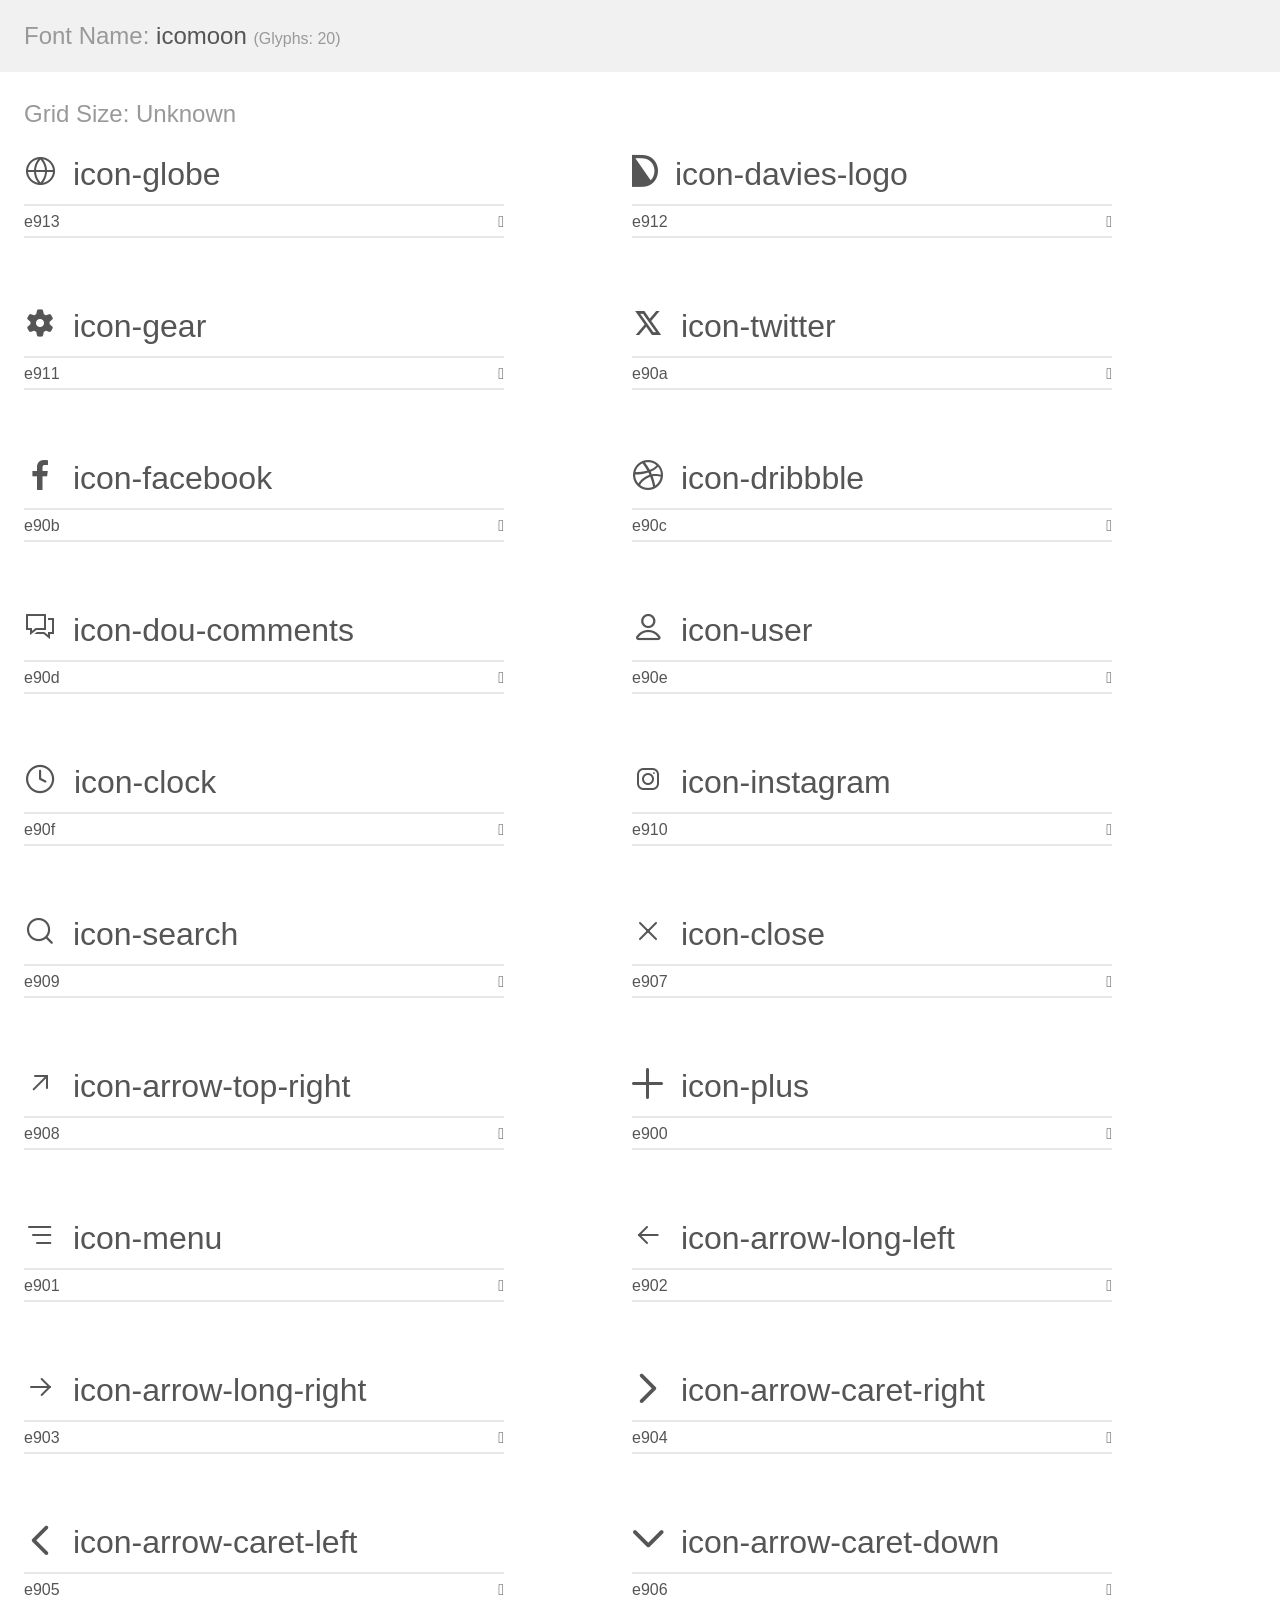
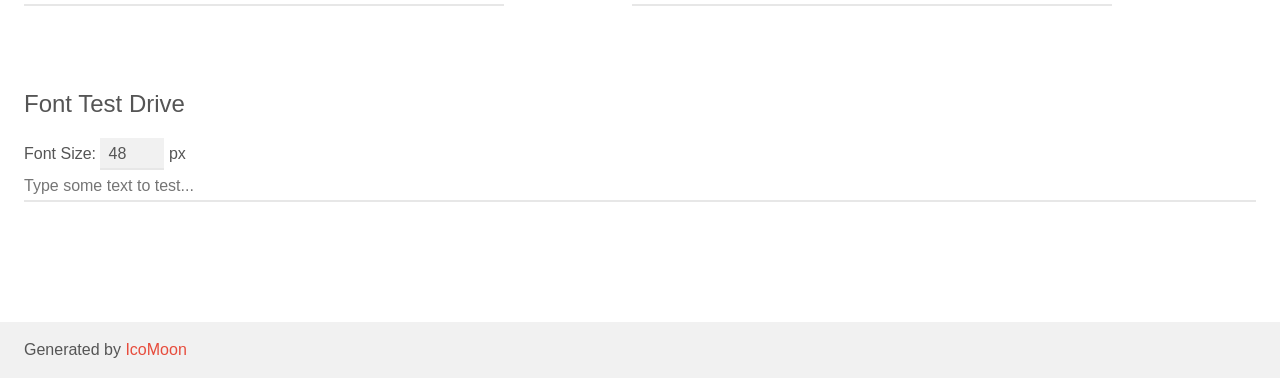
<file: assets/icon/icomoon/demo.html>
<!doctype html>
<html>
<head>
    <meta charset="utf-8">
    <title>IcoMoon Demo</title>
    <meta name="description" content="An Icon Font Generated By IcoMoon.io">
    <meta name="viewport" content="width=device-width, initial-scale=1">
    <link rel="stylesheet" href="demo-files/demo.css">
    <link rel="stylesheet" href="style.css"></head>
<body>
    <div class="bgc1 clearfix">
        <h1 class="mhmm mvm"><span class="fgc1">Font Name:</span> icomoon <small class="fgc1">(Glyphs:&nbsp;20)</small></h1>
    </div>
    <div class="clearfix mhl ptl">
        <h1 class="mvm mtn fgc1">Grid Size: Unknown</h1>
        <div class="glyph fs1">
            <div class="clearfix bshadow0 pbs">
                <span class="icon-globe"></span>
                <span class="mls"> icon-globe</span>
            </div>
            <fieldset class="fs0 size1of1 clearfix hidden-false">
                <input type="text" readonly value="e913" class="unit size1of2" />
                <input type="text" maxlength="1" readonly value="&#xe913;" class="unitRight size1of2 talign-right" />
            </fieldset>
            <div class="fs0 bshadow0 clearfix hidden-true">
                <span class="unit pvs fgc1">liga: </span>
                <input type="text" readonly value="" class="liga unitRight" />
            </div>
        </div>
        <div class="glyph fs1">
            <div class="clearfix bshadow0 pbs">
                <span class="icon-davies-logo"></span>
                <span class="mls"> icon-davies-logo</span>
            </div>
            <fieldset class="fs0 size1of1 clearfix hidden-false">
                <input type="text" readonly value="e912" class="unit size1of2" />
                <input type="text" maxlength="1" readonly value="&#xe912;" class="unitRight size1of2 talign-right" />
            </fieldset>
            <div class="fs0 bshadow0 clearfix hidden-true">
                <span class="unit pvs fgc1">liga: </span>
                <input type="text" readonly value="" class="liga unitRight" />
            </div>
        </div>
        <div class="glyph fs1">
            <div class="clearfix bshadow0 pbs">
                <span class="icon-gear"></span>
                <span class="mls"> icon-gear</span>
            </div>
            <fieldset class="fs0 size1of1 clearfix hidden-false">
                <input type="text" readonly value="e911" class="unit size1of2" />
                <input type="text" maxlength="1" readonly value="&#xe911;" class="unitRight size1of2 talign-right" />
            </fieldset>
            <div class="fs0 bshadow0 clearfix hidden-true">
                <span class="unit pvs fgc1">liga: </span>
                <input type="text" readonly value="" class="liga unitRight" />
            </div>
        </div>
        <div class="glyph fs1">
            <div class="clearfix bshadow0 pbs">
                <span class="icon-twitter"></span>
                <span class="mls"> icon-twitter</span>
            </div>
            <fieldset class="fs0 size1of1 clearfix hidden-false">
                <input type="text" readonly value="e90a" class="unit size1of2" />
                <input type="text" maxlength="1" readonly value="&#xe90a;" class="unitRight size1of2 talign-right" />
            </fieldset>
            <div class="fs0 bshadow0 clearfix hidden-true">
                <span class="unit pvs fgc1">liga: </span>
                <input type="text" readonly value="" class="liga unitRight" />
            </div>
        </div>
        <div class="glyph fs1">
            <div class="clearfix bshadow0 pbs">
                <span class="icon-facebook"></span>
                <span class="mls"> icon-facebook</span>
            </div>
            <fieldset class="fs0 size1of1 clearfix hidden-false">
                <input type="text" readonly value="e90b" class="unit size1of2" />
                <input type="text" maxlength="1" readonly value="&#xe90b;" class="unitRight size1of2 talign-right" />
            </fieldset>
            <div class="fs0 bshadow0 clearfix hidden-true">
                <span class="unit pvs fgc1">liga: </span>
                <input type="text" readonly value="" class="liga unitRight" />
            </div>
        </div>
        <div class="glyph fs1">
            <div class="clearfix bshadow0 pbs">
                <span class="icon-dribbble"></span>
                <span class="mls"> icon-dribbble</span>
            </div>
            <fieldset class="fs0 size1of1 clearfix hidden-false">
                <input type="text" readonly value="e90c" class="unit size1of2" />
                <input type="text" maxlength="1" readonly value="&#xe90c;" class="unitRight size1of2 talign-right" />
            </fieldset>
            <div class="fs0 bshadow0 clearfix hidden-true">
                <span class="unit pvs fgc1">liga: </span>
                <input type="text" readonly value="" class="liga unitRight" />
            </div>
        </div>
        <div class="glyph fs1">
            <div class="clearfix bshadow0 pbs">
                <span class="icon-dou-comments"></span>
                <span class="mls"> icon-dou-comments</span>
            </div>
            <fieldset class="fs0 size1of1 clearfix hidden-false">
                <input type="text" readonly value="e90d" class="unit size1of2" />
                <input type="text" maxlength="1" readonly value="&#xe90d;" class="unitRight size1of2 talign-right" />
            </fieldset>
            <div class="fs0 bshadow0 clearfix hidden-true">
                <span class="unit pvs fgc1">liga: </span>
                <input type="text" readonly value="" class="liga unitRight" />
            </div>
        </div>
        <div class="glyph fs1">
            <div class="clearfix bshadow0 pbs">
                <span class="icon-user"></span>
                <span class="mls"> icon-user</span>
            </div>
            <fieldset class="fs0 size1of1 clearfix hidden-false">
                <input type="text" readonly value="e90e" class="unit size1of2" />
                <input type="text" maxlength="1" readonly value="&#xe90e;" class="unitRight size1of2 talign-right" />
            </fieldset>
            <div class="fs0 bshadow0 clearfix hidden-true">
                <span class="unit pvs fgc1">liga: </span>
                <input type="text" readonly value="" class="liga unitRight" />
            </div>
        </div>
        <div class="glyph fs1">
            <div class="clearfix bshadow0 pbs">
                <span class="icon-clock"></span>
                <span class="mls"> icon-clock</span>
            </div>
            <fieldset class="fs0 size1of1 clearfix hidden-false">
                <input type="text" readonly value="e90f" class="unit size1of2" />
                <input type="text" maxlength="1" readonly value="&#xe90f;" class="unitRight size1of2 talign-right" />
            </fieldset>
            <div class="fs0 bshadow0 clearfix hidden-true">
                <span class="unit pvs fgc1">liga: </span>
                <input type="text" readonly value="" class="liga unitRight" />
            </div>
        </div>
        <div class="glyph fs1">
            <div class="clearfix bshadow0 pbs">
                <span class="icon-instagram"></span>
                <span class="mls"> icon-instagram</span>
            </div>
            <fieldset class="fs0 size1of1 clearfix hidden-false">
                <input type="text" readonly value="e910" class="unit size1of2" />
                <input type="text" maxlength="1" readonly value="&#xe910;" class="unitRight size1of2 talign-right" />
            </fieldset>
            <div class="fs0 bshadow0 clearfix hidden-true">
                <span class="unit pvs fgc1">liga: </span>
                <input type="text" readonly value="" class="liga unitRight" />
            </div>
        </div>
        <div class="glyph fs1">
            <div class="clearfix bshadow0 pbs">
                <span class="icon-search"></span>
                <span class="mls"> icon-search</span>
            </div>
            <fieldset class="fs0 size1of1 clearfix hidden-false">
                <input type="text" readonly value="e909" class="unit size1of2" />
                <input type="text" maxlength="1" readonly value="&#xe909;" class="unitRight size1of2 talign-right" />
            </fieldset>
            <div class="fs0 bshadow0 clearfix hidden-true">
                <span class="unit pvs fgc1">liga: </span>
                <input type="text" readonly value="" class="liga unitRight" />
            </div>
        </div>
        <div class="glyph fs1">
            <div class="clearfix bshadow0 pbs">
                <span class="icon-close"></span>
                <span class="mls"> icon-close</span>
            </div>
            <fieldset class="fs0 size1of1 clearfix hidden-false">
                <input type="text" readonly value="e907" class="unit size1of2" />
                <input type="text" maxlength="1" readonly value="&#xe907;" class="unitRight size1of2 talign-right" />
            </fieldset>
            <div class="fs0 bshadow0 clearfix hidden-true">
                <span class="unit pvs fgc1">liga: </span>
                <input type="text" readonly value="" class="liga unitRight" />
            </div>
        </div>
        <div class="glyph fs1">
            <div class="clearfix bshadow0 pbs">
                <span class="icon-arrow-top-right"></span>
                <span class="mls"> icon-arrow-top-right</span>
            </div>
            <fieldset class="fs0 size1of1 clearfix hidden-false">
                <input type="text" readonly value="e908" class="unit size1of2" />
                <input type="text" maxlength="1" readonly value="&#xe908;" class="unitRight size1of2 talign-right" />
            </fieldset>
            <div class="fs0 bshadow0 clearfix hidden-true">
                <span class="unit pvs fgc1">liga: </span>
                <input type="text" readonly value="" class="liga unitRight" />
            </div>
        </div>
        <div class="glyph fs1">
            <div class="clearfix bshadow0 pbs">
                <span class="icon-plus"></span>
                <span class="mls"> icon-plus</span>
            </div>
            <fieldset class="fs0 size1of1 clearfix hidden-false">
                <input type="text" readonly value="e900" class="unit size1of2" />
                <input type="text" maxlength="1" readonly value="&#xe900;" class="unitRight size1of2 talign-right" />
            </fieldset>
            <div class="fs0 bshadow0 clearfix hidden-true">
                <span class="unit pvs fgc1">liga: </span>
                <input type="text" readonly value="" class="liga unitRight" />
            </div>
        </div>
        <div class="glyph fs1">
            <div class="clearfix bshadow0 pbs">
                <span class="icon-menu"></span>
                <span class="mls"> icon-menu</span>
            </div>
            <fieldset class="fs0 size1of1 clearfix hidden-false">
                <input type="text" readonly value="e901" class="unit size1of2" />
                <input type="text" maxlength="1" readonly value="&#xe901;" class="unitRight size1of2 talign-right" />
            </fieldset>
            <div class="fs0 bshadow0 clearfix hidden-true">
                <span class="unit pvs fgc1">liga: </span>
                <input type="text" readonly value="" class="liga unitRight" />
            </div>
        </div>
        <div class="glyph fs1">
            <div class="clearfix bshadow0 pbs">
                <span class="icon-arrow-long-left"></span>
                <span class="mls"> icon-arrow-long-left</span>
            </div>
            <fieldset class="fs0 size1of1 clearfix hidden-false">
                <input type="text" readonly value="e902" class="unit size1of2" />
                <input type="text" maxlength="1" readonly value="&#xe902;" class="unitRight size1of2 talign-right" />
            </fieldset>
            <div class="fs0 bshadow0 clearfix hidden-true">
                <span class="unit pvs fgc1">liga: </span>
                <input type="text" readonly value="" class="liga unitRight" />
            </div>
        </div>
        <div class="glyph fs1">
            <div class="clearfix bshadow0 pbs">
                <span class="icon-arrow-long-right"></span>
                <span class="mls"> icon-arrow-long-right</span>
            </div>
            <fieldset class="fs0 size1of1 clearfix hidden-false">
                <input type="text" readonly value="e903" class="unit size1of2" />
                <input type="text" maxlength="1" readonly value="&#xe903;" class="unitRight size1of2 talign-right" />
            </fieldset>
            <div class="fs0 bshadow0 clearfix hidden-true">
                <span class="unit pvs fgc1">liga: </span>
                <input type="text" readonly value="" class="liga unitRight" />
            </div>
        </div>
        <div class="glyph fs1">
            <div class="clearfix bshadow0 pbs">
                <span class="icon-arrow-caret-right"></span>
                <span class="mls"> icon-arrow-caret-right</span>
            </div>
            <fieldset class="fs0 size1of1 clearfix hidden-false">
                <input type="text" readonly value="e904" class="unit size1of2" />
                <input type="text" maxlength="1" readonly value="&#xe904;" class="unitRight size1of2 talign-right" />
            </fieldset>
            <div class="fs0 bshadow0 clearfix hidden-true">
                <span class="unit pvs fgc1">liga: </span>
                <input type="text" readonly value="" class="liga unitRight" />
            </div>
        </div>
        <div class="glyph fs1">
            <div class="clearfix bshadow0 pbs">
                <span class="icon-arrow-caret-left"></span>
                <span class="mls"> icon-arrow-caret-left</span>
            </div>
            <fieldset class="fs0 size1of1 clearfix hidden-false">
                <input type="text" readonly value="e905" class="unit size1of2" />
                <input type="text" maxlength="1" readonly value="&#xe905;" class="unitRight size1of2 talign-right" />
            </fieldset>
            <div class="fs0 bshadow0 clearfix hidden-true">
                <span class="unit pvs fgc1">liga: </span>
                <input type="text" readonly value="" class="liga unitRight" />
            </div>
        </div>
        <div class="glyph fs1">
            <div class="clearfix bshadow0 pbs">
                <span class="icon-arrow-caret-down"></span>
                <span class="mls"> icon-arrow-caret-down</span>
            </div>
            <fieldset class="fs0 size1of1 clearfix hidden-false">
                <input type="text" readonly value="e906" class="unit size1of2" />
                <input type="text" maxlength="1" readonly value="&#xe906;" class="unitRight size1of2 talign-right" />
            </fieldset>
            <div class="fs0 bshadow0 clearfix hidden-true">
                <span class="unit pvs fgc1">liga: </span>
                <input type="text" readonly value="" class="liga unitRight" />
            </div>
        </div>
    </div>

    <!--[if gt IE 8]><!-->
    <div class="mhl clearfix mbl">
        <h1>Font Test Drive</h1>
        <label>
            Font Size: <input id="fontSize" type="number" class="textbox0 mbm"
            min="8" value="48" />
            px
        </label>
        <input id="testText" type="text" class="phl size1of1 mvl"
        placeholder="Type some text to test..." value=""/>
        <div id="testDrive" class="icon-" style="font-family: icomoon">&nbsp;
        </div>
    </div>
    <!--<![endif]-->
    <div class="bgc1 clearfix">
        <p class="mhl">Generated by <a href="https://icomoon.io/app">IcoMoon</a></p>
    </div>

    <script src="demo-files/demo.js"></script>
</body>
</html>
</file>
<file: assets/fonts/fonts.css>
@import url('https://fonts.googleapis.com/css2?family=Big+Shoulders:opsz,wght@10..72,100..900&family=Bricolage+Grotesque:opsz,wght@12..96,200..800&family=Cormorant:ital,wght@0,300..700;1,300..700&family=DM+Sans:ital,opsz,wght@0,9..40,100..1000;1,9..40,100..1000&family=Figtree:ital,wght@0,300..900;1,300..900&family=Fjalla+One&family=Kode+Mono:wght@400..700&family=Nunito:ital,wght@0,200..1000;1,200..1000&family=Open+Sans:ital,wght@0,300..800;1,300..800&family=Poppins:ital,wght@0,100;0,200;0,300;0,400;0,500;0,600;0,700;0,800;0,900;1,100;1,200;1,300;1,400;1,500;1,600;1,700;1,800;1,900&family=Rubik+Mono+One&family=Titillium+Web:ital,wght@0,200;0,300;0,400;0,600;0,700;0,900;1,200;1,300;1,400;1,600;1,700&display=swap');
</file>
<file: assets/icon/icomoon/style.css>
@font-face {
  font-family: 'icomoon';
  src:  url('fonts/icomoon.eot?grc9q8');
  src:  url('fonts/icomoon.eot?grc9q8#iefix') format('embedded-opentype'),
    url('fonts/icomoon.ttf?grc9q8') format('truetype'),
    url('fonts/icomoon.woff?grc9q8') format('woff'),
    url('fonts/icomoon.svg?grc9q8#icomoon') format('svg');
  font-weight: normal;
  font-style: normal;
  font-display: block;
}

[class^="icon-"], [class*=" icon-"] {
  /* use !important to prevent issues with browser extensions that change fonts */
  font-family: 'icomoon' !important;
  speak: never;
  font-style: normal;
  font-weight: normal;
  font-variant: normal;
  text-transform: none;
  line-height: 1;

  /* Better Font Rendering =========== */
  -webkit-font-smoothing: antialiased;
  -moz-osx-font-smoothing: grayscale;
}

.icon-globe:before {
  content: "\e913";
}
.icon-davies-logo:before {
  content: "\e912";
}
.icon-gear:before {
  content: "\e911";
}
.icon-twitter:before {
  content: "\e90a";
}
.icon-facebook:before {
  content: "\e90b";
}
.icon-dribbble:before {
  content: "\e90c";
}
.icon-dou-comments:before {
  content: "\e90d";
}
.icon-user:before {
  content: "\e90e";
}
.icon-clock:before {
  content: "\e90f";
}
.icon-instagram:before {
  content: "\e910";
}
.icon-search:before {
  content: "\e909";
}
.icon-close:before {
  content: "\e907";
}
.icon-arrow-top-right:before {
  content: "\e908";
}
.icon-plus:before {
  content: "\e900";
}
.icon-menu:before {
  content: "\e901";
}
.icon-arrow-long-left:before {
  content: "\e902";
}
.icon-arrow-long-right:before {
  content: "\e903";
}
.icon-arrow-caret-right:before {
  content: "\e904";
}
.icon-arrow-caret-left:before {
  content: "\e905";
}
.icon-arrow-caret-down:before {
  content: "\e906";
}
</file>
<file: assets/css/styles.css>
@charset "UTF-8";
/* ---------------------------------------------------------
    * Name: Davies - Personal Portfolio HTML Template
    * Version: 1.0.0
    * Author: Themesflat
    * Author URI: http://themesflat.com 

	* Abstracts variable

    * Core CSS

    * Components
        * Blog
        * Layout
        * Header
        * Accordion
        * Animation
        * Box Icon
        * Button
        * Carousel
        * Form
        * Hover
        * Nice Select
        * Popup
        * Section
        * Slider
        * Tabs
        * Testimonial
        * Widget
        * Footer

 ------------------------------------------------------------------------------ */
/*--------- Abstracts variable ---------- */
:root {
  --white: #ffffff;
  --black: #000000;
  --primary: #07C42C;
  --primary-rgb: 7, 196, 44;
  --white-50: #FFFFFF80;
  --white-64: #FFFFFFA3;
  --white-32: #ffffff52;
  --white-16: #FFFFFF29;
  --black-64: #000000A3;
  --black-32: #00000052;
  --line-2: #CCCCCC;
  /* Custom */
  --shadow-1: #A3A3A340;
  --verified: #00BF43;
  --success: #3DAB25;
  --surface: #D8D8D8;
}

[data-color-primary=color-primary-1] {
  --primary: #07C42C;
}

[data-color-primary=color-primary-2] {
  --primary: #f8c736;
  --primary-rgb: 248, 199, 54;
}

[data-color-primary=color-primary-3] {
  --primary: #f5772e;
  --primary-rgb: 245, 119, 46;
}

[data-color-primary=color-primary-4] {
  --primary: #2ac6f8;
  --primary-rgb: 42, 198, 248;
}

[data-color-primary=color-primary-5] {
  --primary: #8dca37;
  --primary-rgb: 141, 202, 55;
}

[data-color-primary=color-primary-6] {
  --primary: #6c34fa;
  --primary-rgb: 108, 52, 250;
}

[data-color-primary=color-primary-7] {
  --primary: #f14444;
  --primary-rgb: 241, 68, 68;
}

[data-color-primary=color-primary-8] {
  --primary: #e14392;
  --primary-rgb: 225, 67, 146;
}

/*------------ Core CSS ---------------- */
/* ---------------------------------------------------------
    * Name: Davies - Personal Portfolio HTML Template
    * Version: 1.0.0
    * Author: Themesflat
    * Author URI: http://themesflat.com 

	* Abstracts variable

    * Core CSS

    * Components
        * Blog
        * Layout
        * Header
        * Accordion
        * Animation
        * Box Icon
        * Button
        * Carousel
        * Form
        * Hover
        * Nice Select
        * Popup
        * Section
        * Slider
        * Tabs
        * Testimonial
        * Widget
        * Footer

 ------------------------------------------------------------------------------ */
/*--------- Abstracts variable ---------- */
html,
body,
div,
span,
applet,
object,
iframe,
h1,
h2,
h3,
h4,
h5,
h6,
p,
blockquote,
pre,
a,
abbr,
acronym,
address,
big,
cite,
code,
del,
dfn,
em,
img,
ins,
kbd,
q,
s,
samp,
small,
strike,
strong,
sub,
sup,
tt,
var,
b,
u,
i,
center,
dl,
dt,
dd,
ol,
ul,
li,
fieldset,
form,
label,
legend,
table,
caption,
tbody,
tfoot,
thead,
tr,
th,
td,
article,
aside,
canvas,
details,
embed,
figure,
figcaption,
footer,
header,
hgroup,
menu,
nav,
output,
ruby,
section,
summary,
time,
mark,
audio,
video {
  margin: 0;
  padding: 0;
  border: 0;
  outline: 0;
  font-size: 100%;
  font: inherit;
  vertical-align: baseline;
  font-family: inherit;
  font-size: 100%;
  font-style: inherit;
  font-weight: inherit;
}

article,
aside,
details,
figcaption,
figure,
footer,
header,
hgroup,
menu,
nav,
section {
  display: block;
}

/* Elements
-------------------------------------------------------------- */
html {
  margin-right: 0 !important;
  scroll-behavior: smooth;
}

* {
  margin: 0;
  padding: 0;
  box-sizing: border-box;
}

body {
  font-family: "Figtree", sans-serif;
  font-weight: 400;
  font-size: 16px;
  line-height: 24px;
  color: var(--white);
  background-color: var(--black);
}
body::-webkit-scrollbar {
  width: 4px;
}
body::-webkit-scrollbar-thumb {
  cursor: grab;
  background-color: var(--primary);
}

img {
  max-width: 100%;
  height: auto;
  transform: scale(1);
  vertical-align: middle;
  -ms-interpolation-mode: bicubic;
}

ul,
li {
  list-style-type: none;
  margin-bottom: 0;
  padding-left: 0;
  list-style: none;
}

table {
  width: 100%;
  overflow-x: auto;
  table-layout: auto;
  border-collapse: collapse;
}

td,
th {
  padding: 12px 16px;
}
@media (min-width: 1200px) {
  td,
  th {
    padding: 16px 24px;
  }
}

svg path {
  -webkit-transition: all 0.3s ease;
  -moz-transition: all 0.3s ease;
  -ms-transition: all 0.3s ease;
  -o-transition: all 0.3s ease;
  transition: all 0.3s ease;
}

button {
  background: transparent;
  border: 0;
  display: inline-flex;
  -webkit-transition: all 0.3s ease;
  -moz-transition: all 0.3s ease;
  -ms-transition: all 0.3s ease;
  -o-transition: all 0.3s ease;
  transition: all 0.3s ease;
}

select,
option {
  all: unset;
  appearance: none;
  -webkit-appearance: none;
  -moz-appearance: none;
  background: transparent;
  border: none;
  padding: 0;
  margin: 0;
  font: inherit;
  color: inherit;
  cursor: pointer;
}

/* Since FF19 lowers the opacity of the placeholder by default */
:-ms-input-placeholder {
  color: var(--secondary-2);
}

b,
strong {
  font-weight: bolder;
}

video {
  width: 100%;
  height: 100%;
  object-fit: cover;
}

a {
  -webkit-transition: all 0.3s ease;
  -moz-transition: all 0.3s ease;
  -ms-transition: all 0.3s ease;
  -o-transition: all 0.3s ease;
  transition: all 0.3s ease;
  text-decoration: none;
  cursor: pointer;
  display: inline-block;
  font-family: "Figtree", sans-serif;
  color: var(--text);
}
a:focus, a:hover {
  outline: 0;
}

p {
  display: block;
}

.grid-2 {
  display: grid;
  grid-template-columns: repeat(2, 1fr);
}

.grid-3 {
  display: grid;
  grid-template-columns: repeat(3, 1fr);
}

.grid-4 {
  display: grid;
  grid-template-columns: repeat(4, 1fr);
}

.grid-6 {
  display: grid;
  grid-template-columns: repeat(6, 1fr);
}

[data-grid=grid-1] {
  display: grid;
  gap: 30px;
  grid-template-columns: 1fr;
}

[data-grid=grid-2] {
  display: grid;
  gap: 30px;
  grid-template-columns: 1fr 1fr;
}

[data-grid=grid-3] {
  display: grid;
  gap: 30px;
  grid-template-columns: repeat(3, 1fr);
}

[data-grid=grid-4] {
  display: grid;
  gap: 30px;
  grid-template-columns: repeat(4, 1fr);
}

[data-grid=grid-5] {
  display: grid;
  gap: 30px;
  grid-template-columns: repeat(5, 1fr);
}

[data-grid=grid-6] {
  display: grid;
  gap: 30px;
  grid-template-columns: repeat(6, 1fr);
}

[data-grid=grid-7] {
  display: grid;
  gap: 30px;
  grid-template-columns: repeat(7, 1fr);
}

.grid-template-columns-2 {
  grid-template-columns: 1fr 1fr;
}

.tf-row-flex {
  display: flex;
  flex-direction: row;
  column-gap: 30px;
  row-gap: 30px;
}

.overflow-unset {
  overflow: unset !important;
}

.sticky-top {
  position: sticky !important;
  z-index: 50;
  top: 15px;
  -webkit-transition: all 0.3s ease;
  -moz-transition: all 0.3s ease;
  -ms-transition: all 0.3s ease;
  -o-transition: all 0.3s ease;
  transition: all 0.3s ease;
}

.wmax {
  width: max-content !important;
}

#scroll-top {
  position: fixed;
  display: block;
  width: 48px;
  height: 48px;
  line-height: 50px;
  border-radius: 4px;
  z-index: 1;
  border-radius: 50%;
  opacity: 0;
  visibility: hidden;
  cursor: pointer;
  overflow: hidden;
  z-index: 100;
  background-color: var(--main);
  border: 0;
  bottom: 92px;
  right: 20px;
  padding: 0;
  display: flex;
  align-items: center;
  justify-content: center;
  -webkit-transition: all 0.3s ease;
  -moz-transition: all 0.3s ease;
  -ms-transition: all 0.3s ease;
  -o-transition: all 0.3s ease;
  transition: all 0.3s ease;
}
#scroll-top.show {
  opacity: 1;
  visibility: visible;
}
#scroll-top.type-1 {
  bottom: 140px;
}
#scroll-top:hover {
  transform: translateY(-5px);
  background-color: var(--primary);
}

/* Preload 
------------------------------------------- */
.spinner {
  width: 60px;
  height: 60px;
  border: 3px solid transparent;
  border-top: 3px solid var(--primary);
  border-radius: 100%;
  position: absolute;
  top: 0;
  bottom: 0;
  left: 0;
  right: 0;
  margin: auto;
  animation: spin 1s infinite linear;
}

@keyframes spin {
  from {
    transform: rotate(0deg);
  }
  to {
    transform: rotate(360deg);
  }
}
.br-line {
  width: 100%;
  height: 1px;
  display: inline-flex;
  background-color: var(--white-16);
}
.br-line.type-vertical {
  width: 1px;
  height: 16px;
}

.br-dot {
  display: inline-flex;
  width: 6px;
  height: 6px;
  border-radius: 50%;
  background-color: var(--primary);
  box-shadow: 0px 0px 2px 1px rgba(var(--primary-rgb), 0.2), 0px 0px 6px 4px rgba(var(--primary-rgb), 0.2);
}

.line {
  border: 1px solid var(--white-16);
}

.tf-swiper .swiper-slide {
  height: auto;
}
.tf-swiper .swiper-slide > * {
  height: 100%;
}

.initial-child-container {
  flex: 0 0 auto;
  display: flex;
  min-width: auto;
  flex-direction: row;
  align-items: center;
}

.marquee-wrapper {
  display: flex;
  animation: infiniteScroll 7s linear infinite;
  align-items: center;
  transition: animation-duration 300ms;
}

@media (min-width: 1200px) {
  .flex-xl-1 {
    flex: 1 !important;
  }
}

@media (min-width: 576px) {
  .flex-sm-1 {
    flex: 1 !important;
  }
}

.h-unset {
  height: unset !important;
}

@media (min-width: 576px) {
  .h-sm-100 {
    height: 100% !important;
  }
}
@media (min-width: 1200px) {
  .gap-xl-64 {
    gap: 64px !important;
  }
  .gap-xl-40 {
    gap: 40px !important;
  }
  .h-xl-unset {
    height: unset !important;
  }
}
@media (min-width: 1440px) {
  .text-xxl-nowrap {
    white-space: nowrap !important;
  }
}
@media (min-width: 1600px) {
  .d-xxxl-flex {
    display: flex !important;
  }
}
.w-maxcontent {
  width: max-content !important;
}

/* ---------------------------------------------------------
    * Name: Davies - Personal Portfolio HTML Template
    * Version: 1.0.0
    * Author: Themesflat
    * Author URI: http://themesflat.com 

	* Abstracts variable

    * Core CSS

    * Components
        * Blog
        * Layout
        * Header
        * Accordion
        * Animation
        * Box Icon
        * Button
        * Carousel
        * Form
        * Hover
        * Nice Select
        * Popup
        * Section
        * Slider
        * Tabs
        * Testimonial
        * Widget
        * Footer

 ------------------------------------------------------------------------------ */
/*--------- Abstracts variable ---------- */
/* Typography
============================================================== */
/* Heading */
h1,
h2,
h3,
h4,
h5,
h6 {
  font-family: "Figtree", sans-serif;
  text-rendering: optimizeLegibility;
  font-weight: 500;
  margin-bottom: 0;
  letter-spacing: 0;
}

.h1,
.h2,
.h3,
.h4,
.h5,
.h6 {
  font-family: "Figtree", sans-serif;
  text-rendering: optimizeLegibility;
  font-weight: 400;
  margin-bottom: 0;
  letter-spacing: 0;
}

h1,
.h1 {
  font-size: clamp(36px, 5vw, 64px);
  line-height: clamp(44px, 5.5vw, 68px);
}

h2,
.h2 {
  font-size: clamp(32px, 4.5vw, 56px);
  line-height: clamp(40px, 5vw, 64px);
}

h3,
.h3 {
  font-size: clamp(28px, 4vw, 48px);
  line-height: clamp(36px, 4.5vw, 56px);
}

h4,
.h4 {
  font-size: clamp(26px, 3.5vw, 40px);
  line-height: clamp(34px, 4vw, 48px);
}

h5,
.h5 {
  font-size: clamp(22px, 3vw, 32px);
  line-height: clamp(28px, 3.5vw, 40px);
}

h6,
.h6 {
  font-size: clamp(20px, 2.5vw, 24px);
  line-height: clamp(26px, 3vw, 32px);
}

/* Font custom */
.font-main {
  font-family: "Figtree", sans-serif;
}

.text-display-1 {
  font-size: clamp(60px, 8vw, 96px);
  line-height: clamp(60px, 8vw, 96px);
}

.text-display-2 {
  font-size: clamp(32px, 6vw, 72px);
  line-height: clamp(40px, 6.5vw, 80px);
}

.text-body-1 {
  font-size: 18px;
  line-height: 28px;
}

.text-body-2 {
  font-size: 16px;
  line-height: 24px;
}

.text-body-3 {
  font-size: 14px;
  line-height: 20px;
}

.text-caption {
  font-size: 12px;
  line-height: 16px;
  letter-spacing: -0.01em;
}

/* Text Font */
.text-24 {
  font-size: clamp(18px, 2vw, 24px);
  line-height: clamp(18px, 2vw, 24px);
}

.text-64 {
  font-size: clamp(36px, 5vw, 64px);
  line-height: clamp(36px, 5vw, 64px);
}

.text-80 {
  font-size: clamp(40px, 6vw, 80px);
  line-height: clamp(48px, 6.6vw, 88px);
}

/* Font size */
.fs-4 {
  font-size: 4px !important;
}

.fs-8 {
  font-size: 8px !important;
}

.fs-10 {
  font-size: 10px !important;
}

.fs-12 {
  font-size: 12px !important;
}

.fs-14 {
  font-size: 14px !important;
}

.fs-16 {
  font-size: 16px !important;
}

.fs-18 {
  font-size: 18px !important;
}

.fs-20 {
  font-size: 20px !important;
}

.fs-24 {
  font-size: 24px !important;
}

.fs-32 {
  font-size: 32px !important;
}

.fs-35 {
  font-size: 35px !important;
}

/* Line height */
.lh-8 {
  line-height: 8px !important;
}

.lh-10 {
  line-height: 10px !important;
}

.lh-11 {
  line-height: 11px !important;
}

.lh-13 {
  line-height: 13px !important;
}

.lh-19 {
  line-height: 19px !important;
}

.lh-20 {
  line-height: 20px !important;
}

.lh-24 {
  line-height: 24px !important;
}

.lh-26 {
  line-height: 26px !important;
}

.lh-28 {
  line-height: 28px !important;
}

.lh-30 {
  line-height: 30px !important;
}

.lh-32 {
  line-height: 32px !important;
}

/* Letter spacing */
.letter-space-0 {
  letter-spacing: 0px !important;
}

.letter-space--1 {
  letter-spacing: -0.01em !important;
}

.letter-space--2 {
  letter-spacing: -0.02em !important;
}

.letter-space--3 {
  letter-spacing: -0.03em !important;
}

.letter-space--4 {
  letter-spacing: -0.04em !important;
}

/* Responsive */
@media (min-width: 1440px) {
  .lh-xxl-11 {
    line-height: 11px !important;
  }
  .lh-xxl-19 {
    line-height: 19px !important;
  }
  .lh-xxl-22 {
    line-height: 22px !important;
  }
  .lh-xxl-56 {
    line-height: 56px !important;
  }
}
@media (min-width: 1200px) {
  .lh-xl-54 {
    line-height: 54px !important;
  }
  .lh-xl-36 {
    line-height: 36px !important;
  }
}
@media (min-width: 992px) {
  .lh-lg-56 {
    line-height: 56px !important;
  }
}
/* ---------------------------------------------------------
    * Name: Davies - Personal Portfolio HTML Template
    * Version: 1.0.0
    * Author: Themesflat
    * Author URI: http://themesflat.com 

	* Abstracts variable

    * Core CSS

    * Components
        * Blog
        * Layout
        * Header
        * Accordion
        * Animation
        * Box Icon
        * Button
        * Carousel
        * Form
        * Hover
        * Nice Select
        * Popup
        * Section
        * Slider
        * Tabs
        * Testimonial
        * Widget
        * Footer

 ------------------------------------------------------------------------------ */
/*--------- Abstracts variable ---------- */
/* General
============================================================== */
/* Margin */
.mb-2 {
  margin-bottom: 2px !important;
}

.mb-4 {
  margin-bottom: 4px !important;
}

.mb-7 {
  margin-bottom: 7px !important;
}

.mb-8 {
  margin-bottom: 8px !important;
}

.mb-12 {
  margin-bottom: 12px !important;
}

.mb-14 {
  margin-bottom: 14px !important;
}

.mb-15 {
  margin-bottom: 15px !important;
}

.mb-16 {
  margin-bottom: 16px !important;
}

.mb-20 {
  margin-bottom: 20px;
}

.mb-24 {
  margin-bottom: 24px !important;
}

.mb-32 {
  margin-bottom: 32px !important;
}

.mb-40 {
  margin-bottom: 40px !important;
}

.mt-30 {
  margin-top: 30px;
}

/* Padding */
.pt-30 {
  padding-top: 30px;
}

.px-16 {
  padding-left: 16px;
  padding-right: 16px;
}

.py-20 {
  padding-top: 20px;
  padding-bottom: 20px;
}

/* Gap */
.gap-6 {
  gap: 6px !important;
}

.gap-8 {
  gap: 8px;
}

.gap-10 {
  gap: 10px !important;
}

.gap-12 {
  gap: 12px !important;
}

.gap-13 {
  gap: 13px !important;
}

.gap-15 {
  gap: 15px;
}

.gap-16 {
  gap: 16px !important;
}

.gap-20 {
  gap: 20px !important;
}

.gap-24 {
  gap: 24px !important;
}

.gap-28 {
  gap: 28px !important;
}

.gap-30 {
  gap: 30px;
}

/* Spacing */
.flat-spacing {
  padding-top: 120px;
  padding-bottom: 120px;
}
@media (max-width: 1439px) {
  .flat-spacing {
    padding-top: 80px;
    padding-bottom: 80px;
  }
}
@media (max-width: 991px) {
  .flat-spacing {
    padding-top: 60px;
    padding-bottom: 60px;
  }
}

.flat-spacing-2 {
  padding-top: 60px;
  padding-bottom: 60px;
}

.flat-spacing-bottom {
  margin-bottom: 88px;
}
@media (max-width: 1199px) {
  .flat-spacing-bottom {
    margin-bottom: 60px;
  }
}

/* Orther */
.text-primary {
  color: var(--primary) !important;
}

.text-white-32 {
  color: var(--white-32);
}

.text-white-50 {
  color: var(--white-50);
}

.text-white-64 {
  color: var(--white-64);
}

.text-black-64 {
  color: var(--black-64);
}

.link {
  -webkit-transition: all 0.3s ease;
  -moz-transition: all 0.3s ease;
  -ms-transition: all 0.3s ease;
  -o-transition: all 0.3s ease;
  transition: all 0.3s ease;
}
.link:hover {
  color: var(--primary) !important;
}

.cl-line-2 {
  border-color: var(--line-2) !important;
}

.link-underline {
  -webkit-transition: all 0.3s ease;
  -moz-transition: all 0.3s ease;
  -ms-transition: all 0.3s ease;
  -o-transition: all 0.3s ease;
  transition: all 0.3s ease;
  text-decoration: underline;
  text-decoration-color: transparent;
}
.link-underline:hover {
  text-decoration-color: var(--primary);
}

.lt-sp-nor {
  letter-spacing: -0.32px;
}

.letter-space-0 {
  letter-spacing: 0px !important;
}

.text-vertical {
  writing-mode: vertical-lr;
  transform: rotate(180deg);
}

.cs-pointer {
  cursor: pointer;
}

.max-width_1 {
  max-width: 1424px;
  width: 100%;
}

.gap-x-10 {
  column-gap: 10px !important;
}

.radius-3 {
  border-radius: 3px !important;
}

.radius-5 {
  border-radius: 5px !important;
}

.radius-10 {
  border-radius: 10px !important;
}

.radius-12 {
  border-radius: 12px !important;
}

.radius-16 {
  border-radius: 16px !important;
}

.radius-20 {
  border-radius: 20px !important;
}

.bg-white-2 {
  background-color: var(--bg-10);
}

.bg-surface {
  background-color: var(--surface);
}

.text-line-clamp-1 {
  -webkit-line-clamp: 1;
  -webkit-box-orient: vertical;
  display: -webkit-box !important;
  overflow: hidden;
}

.text-line-clamp-2 {
  -webkit-line-clamp: 2;
  -webkit-box-orient: vertical;
  display: -webkit-box;
  overflow: hidden;
}

.text-line-clamp-3 {
  -webkit-line-clamp: 3 !important;
  -webkit-box-orient: vertical;
  display: -webkit-box;
  overflow: hidden;
}

.aspect-ratio-0 {
  aspect-ratio: 0 !important;
}

.aspect-ratio-1 {
  aspect-ratio: 1/1 !important;
}

.z-1 {
  z-index: 1;
}

.z-5 {
  z-index: 5;
}

.cursor-not-allowed {
  cursor: not-allowed;
}

.cursor-auto {
  cursor: auto;
}

.min-w-unset {
  min-width: unset !important;
}

.flex-1 {
  flex: 1;
}

.bg-primary {
  background-color: var(--primary) !important;
}

.cursor-pointer {
  cursor: pointer;
}

@media (min-width: 992px) {
  .h-lg-100 {
    height: 100% !important;
  }
}
/*------------ Component ---------------- */
/*------------ Layout ---------------- */
/* ---------------------------------------------------------
    * Name: Davies - Personal Portfolio HTML Template
    * Version: 1.0.0
    * Author: Themesflat
    * Author URI: http://themesflat.com 

	* Abstracts variable

    * Core CSS

    * Components
        * Blog
        * Layout
        * Header
        * Accordion
        * Animation
        * Box Icon
        * Button
        * Carousel
        * Form
        * Hover
        * Nice Select
        * Popup
        * Section
        * Slider
        * Tabs
        * Testimonial
        * Widget
        * Footer

 ------------------------------------------------------------------------------ */
/*--------- Abstracts variable ---------- */
.tf-grid-layout {
  display: grid;
  column-gap: 24px;
  row-gap: 32px;
}
.tf-grid-layout.tf-col-2 {
  grid-template-columns: 1fr 1fr;
}
.tf-grid-layout.tf-col-3 {
  grid-template-columns: repeat(3, 1fr);
}
.tf-grid-layout.tf-col-4 {
  grid-template-columns: repeat(4, 1fr);
}
.tf-grid-layout.tf-col-5 {
  grid-template-columns: repeat(5, 1fr);
}
.tf-grid-layout.tf-col-6 {
  grid-template-columns: repeat(6, 1fr);
}
.tf-grid-layout.tf-col-7 {
  grid-template-columns: repeat(7, 1fr);
}
.tf-grid-layout .wd-full {
  grid-column: 1/-1;
}
.tf-grid-layout .wd-2-cols {
  grid-column: span 2;
}
@media (min-width: 576px) {
  .tf-grid-layout.sm-col-2 {
    grid-template-columns: 1fr 1fr;
  }
  .tf-grid-layout.sm-col-3 {
    grid-template-columns: repeat(3, 1fr);
  }
  .tf-grid-layout.sm-col-4 {
    grid-template-columns: repeat(4, 1fr);
  }
  .tf-grid-layout.sm-col-5 {
    grid-template-columns: repeat(5, 1fr);
  }
  .tf-grid-layout.sm-col-6 {
    grid-template-columns: repeat(6, 1fr);
  }
  .tf-grid-layout.sm-col-7 {
    grid-template-columns: repeat(7, 1fr);
  }
}
@media (min-width: 768px) {
  .tf-grid-layout.md-col-2 {
    grid-template-columns: 1fr 1fr;
  }
  .tf-grid-layout.md-col-3 {
    grid-template-columns: repeat(3, 1fr);
  }
  .tf-grid-layout.md-col-4 {
    grid-template-columns: repeat(4, 1fr);
  }
  .tf-grid-layout.md-col-5 {
    grid-template-columns: repeat(5, 1fr);
  }
  .tf-grid-layout.md-col-6 {
    grid-template-columns: repeat(6, 1fr);
  }
  .tf-grid-layout.md-col-7 {
    grid-template-columns: repeat(7, 1fr);
  }
}
@media (min-width: 992px) {
  .tf-grid-layout.lg-col-2 {
    grid-template-columns: 1fr 1fr;
  }
  .tf-grid-layout.lg-col-3 {
    grid-template-columns: repeat(3, 1fr);
  }
  .tf-grid-layout.lg-col-4 {
    grid-template-columns: repeat(4, 1fr);
  }
  .tf-grid-layout.lg-col-5 {
    grid-template-columns: repeat(5, 1fr);
  }
  .tf-grid-layout.lg-col-6 {
    grid-template-columns: repeat(6, 1fr);
  }
  .tf-grid-layout.lg-col-7 {
    grid-template-columns: repeat(7, 1fr);
  }
}
@media (min-width: 1200px) {
  .tf-grid-layout {
    column-gap: 30px;
    row-gap: 40px;
  }
  .tf-grid-layout.row-xl-gap-40 {
    row-gap: 40px;
  }
  .tf-grid-layout.row-xl-gap-56 {
    row-gap: 56px;
  }
  .tf-grid-layout.xl-col-2 {
    grid-template-columns: 1fr 1fr;
  }
  .tf-grid-layout.xl-col-3 {
    grid-template-columns: repeat(3, 1fr);
  }
  .tf-grid-layout.xl-col-4 {
    grid-template-columns: repeat(4, 1fr);
  }
  .tf-grid-layout.xl-col-5 {
    grid-template-columns: repeat(5, 1fr);
  }
  .tf-grid-layout.xl-col-6 {
    grid-template-columns: repeat(6, 1fr);
  }
  .tf-grid-layout.xl-col-7 {
    grid-template-columns: repeat(7, 1fr);
  }
}
@media (min-width: 1440px) {
  .tf-grid-layout.xxl-col-2 {
    grid-template-columns: 1fr 1fr;
  }
  .tf-grid-layout.xxl-col-3 {
    grid-template-columns: repeat(3, 1fr);
  }
  .tf-grid-layout.xxl-col-4 {
    grid-template-columns: repeat(4, 1fr);
  }
  .tf-grid-layout.xxl-col-5 {
    grid-template-columns: repeat(5, 1fr);
  }
  .tf-grid-layout.xxl-col-6 {
    grid-template-columns: repeat(6, 1fr);
  }
  .tf-grid-layout.xxl-col-7 {
    grid-template-columns: repeat(7, 1fr);
  }
}

.row {
  margin-right: -6px;
  margin-left: -6px;
}
.row > * {
  padding-left: 6px;
  padding-right: 6px;
}

.container {
  position: relative;
  margin-left: auto;
  margin-right: auto;
  padding-right: 15px;
  padding-left: 15px;
  width: 1326px;
  max-width: 100%;
}

/*------------ Header ---------------- */
/* ---------------------------------------------------------
    * Name: Davies - Personal Portfolio HTML Template
    * Version: 1.0.0
    * Author: Themesflat
    * Author URI: http://themesflat.com 

	* Abstracts variable

    * Core CSS

    * Components
        * Blog
        * Layout
        * Header
        * Accordion
        * Animation
        * Box Icon
        * Button
        * Carousel
        * Form
        * Hover
        * Nice Select
        * Popup
        * Section
        * Slider
        * Tabs
        * Testimonial
        * Widget
        * Footer

 ------------------------------------------------------------------------------ */
/*--------- Abstracts variable ---------- */
header {
  position: sticky;
  z-index: 100;
  transition: all 0.6s cubic-bezier(0.22, 1, 0.36, 1);
}
header.header-sticky {
  background-color: var(--black);
  box-shadow: 0 0 10px rgba(255, 255, 255, 0.15);
}

.tf-header {
  padding-top: 36px;
  padding-bottom: 36px;
  margin-bottom: -116px;
}
.tf-header .header-contact {
  display: grid;
  gap: 4px;
}
.tf-header.style-2 {
  margin-bottom: -148px;
}
.tf-header.style-2 .text-utc {
  display: flex;
  align-items: center;
  gap: 6px;
}
.tf-header.style-2 .tf-list li {
  display: flex;
}
@media (max-width: 1199px) {
  .tf-header {
    padding-top: 15px;
    padding-bottom: 15px;
    margin-bottom: -74px;
  }
  .tf-header.style-2 {
    margin-bottom: -106px;
  }
}
@media (max-width: 767px) {
  .tf-header.style-2 {
    margin-bottom: -74px;
  }
}

.item-link {
  display: flex;
  align-items: start;
  gap: 4px;
  font-weight: 500;
}
.item-link span {
  font-size: 8px;
  line-height: 12px;
  color: var(--white-64);
}

.nav-menu-main {
  display: flex;
  align-items: center;
  gap: 21px;
}

.box-nav-icon {
  display: flex;
  align-items: center;
  gap: 30px;
}
.box-nav-icon .br-line {
  height: 30px;
  width: 1px;
  background-color: var(--line);
}
@media (min-width: 1440px) {
  .box-nav-icon {
    padding-right: 30px;
  }
}
@media (min-width: 1600px) {
  .box-nav-icon {
    gap: 40px;
    padding-right: 40px;
  }
}
@media (max-width: 1199px) {
  .box-nav-icon {
    gap: 16px;
  }
}

.nav-icon-list {
  display: flex;
  align-items: center;
  gap: 20px;
}
.nav-icon-list li {
  display: flex;
}
@media (max-width: 1199px) {
  .nav-icon-list {
    gap: 12px;
  }
}

.nav-icon-item {
  font-size: 24px;
  display: flex;
  aspect-ratio: 1;
  position: relative;
}
.nav-icon-item .number-count {
  width: 16px;
  height: 16px;
  display: flex;
  align-items: center;
  justify-content: center;
  color: var(--white);
  background-color: var(--primary);
  border-radius: 50%;
}
.nav-icon-item.has-num {
  margin-right: 8px;
}
.nav-icon-item.has-num .number-count {
  position: absolute;
  top: -5.75px;
  right: -8px;
}
@media (max-width: 1199px) {
  .nav-icon-item {
    font-size: 20px;
  }
}

.box-nav-support {
  display: flex;
  align-items: center;
  gap: 12px;
  background-color: var(--secondary);
  padding: 20px 40px;
  margin-right: -40px;
  border-radius: 0px 100px 100px 0px;
}
.box-nav-support .ic-wrap {
  width: 60px;
  height: 60px;
  border-radius: 50%;
  display: flex;
  align-items: center;
  justify-content: center;
  background-color: var(--primary);
}
.box-nav-support .ic-wrap .icon {
  color: var(--white);
  font-size: 32px;
}
.box-nav-support .title {
  margin-bottom: 4px;
}

.btn-mobile-menu {
  display: flex;
  align-items: center;
  gap: 6px;
}
.btn-mobile-menu .icon {
  aspect-ratio: 1;
}

/*-- Menu Mobile --*/
.mb-menu-link {
  -webkit-transition: all 0.3s ease;
  -moz-transition: all 0.3s ease;
  -ms-transition: all 0.3s ease;
  -o-transition: all 0.3s ease;
  transition: all 0.3s ease;
  font-weight: 550;
  letter-spacing: -0.03em;
  position: relative;
  width: 100%;
  pointer-events: none;
  overflow: hidden;
  line-height: clamp(68px, 9vw, 108px);
}
.mb-menu-link > * {
  pointer-events: all;
}
.mb-menu-link .infiniteSlide_text_main {
  position: absolute;
  top: 40%;
  left: 0;
  transform: translateY(-50%);
  opacity: 0;
  visibility: hidden;
  -webkit-transition: all 0.3s ease;
  -moz-transition: all 0.3s ease;
  -ms-transition: all 0.3s ease;
  -o-transition: all 0.3s ease;
  transition: all 0.3s ease;
}
.mb-menu-link .infiniteSlide_text_main .infiniteSlide_text {
  gap: 40px;
}
.mb-menu-link .infiniteSlide_text_main::before {
  content: "";
  position: absolute;
  inset: 0;
  background: linear-gradient(90deg, #000 0%, rgba(255, 255, 255, 0) 20%, rgba(255, 255, 255, 0) 80%, rgba(255, 255, 255, 0) 100%);
  z-index: 2;
}
.mb-menu-link .text {
  -webkit-transition: all 0.3s ease;
  -moz-transition: all 0.3s ease;
  -ms-transition: all 0.3s ease;
  -o-transition: all 0.3s ease;
  transition: all 0.3s ease;
}
@media (min-width: 576px) {
  .mb-menu-link:hover .text {
    color: rgba(255, 255, 255, 0.6392156863);
    filter: blur(12px);
  }
  .mb-menu-link:hover .infiniteSlide_text_main {
    opacity: 1;
    visibility: visible;
    top: 50%;
  }
}

.nav-ul-mb {
  display: grid;
  gap: 4px;
}
.nav-ul-mb li {
  text-align: end;
}
.nav-ul-mb .has-sub-menu {
  display: grid;
  place-items: flex-end;
  width: 100%;
}
.nav-ul-mb .has-sub-menu .mb-menu-link {
  position: relative;
}
.nav-ul-mb .has-sub-menu .mb-menu-link .ic {
  position: absolute;
  left: 0;
  top: 50%;
  transform: translateY(-50%);
  z-index: -1;
  line-height: 1;
  display: flex;
  -webkit-transition: all 0.3s ease;
  -moz-transition: all 0.3s ease;
  -ms-transition: all 0.3s ease;
  -o-transition: all 0.3s ease;
  transition: all 0.3s ease;
}
.nav-ul-mb .has-sub-menu .mb-menu-link .ic .icon {
  aspect-ratio: 1;
  font-size: 24px;
}
.nav-ul-mb .has-sub-menu .mb-menu-link:not(.collapsed) {
  margin-bottom: 20px;
}
.nav-ul-mb .has-sub-menu .mb-menu-link:not(.collapsed) .ic {
  transform: rotate(180deg);
}
.nav-ul-mb .has-sub-menu .sub-nav-menu {
  display: grid;
  gap: 4px;
}

.offcanvas-menu {
  height: 100vh !important;
  backdrop-filter: blur(4px);
  position: fixed;
  inset: 0;
  background-color: rgba(0, 0, 0, 0.5607843137);
  z-index: 3000;
}
.offcanvas-menu .offcanvas-content {
  padding-top: 36px;
  padding-bottom: 60px;
  height: 100%;
}
.offcanvas-menu .offcanvas-content_wrapin {
  display: flex;
  flex-direction: column;
  height: 100%;
  gap: 20px;
}
.offcanvas-menu .canvas_head {
  display: flex;
  justify-content: space-between;
  align-items: start;
  flex-wrap: wrap;
}
.offcanvas-menu .canvas_center {
  flex: 1;
  display: flex;
  flex-direction: column;
  justify-content: center;
  overflow-y: auto;
}
.offcanvas-menu .canvas_center::-webkit-scrollbar {
  width: 2px;
}
.offcanvas-menu .canvas_center::-webkit-scrollbar-thumb {
  background-color: var(--primary);
}
.offcanvas-menu .canvas_foot {
  display: flex;
  justify-content: space-between;
  align-items: end;
  flex-wrap: wrap;
  gap: 12px;
}
.offcanvas-menu .canvas_foot .left {
  display: flex;
  flex-direction: column;
  gap: 4px;
}
.offcanvas-menu .canvas_foot .right {
  display: flex;
  gap: 40px;
  align-items: center;
  flex-wrap: wrap;
}
.offcanvas-menu.style-2 .infiniteSlide_text_main {
  display: none;
}
@media (max-width: 1199px) {
  .offcanvas-menu .offcanvas-content {
    padding-top: 30px;
    padding-bottom: 30px;
  }
  .offcanvas-menu .canvas_foot .right {
    gap: 24px;
  }
}

.offcanvas-menu {
  -webkit-transition: all 0.5s ease;
  -moz-transition: all 0.5s ease;
  -ms-transition: all 0.5s ease;
  -o-transition: all 0.5s ease;
  transition: all 0.5s ease;
  top: 100%;
}
.offcanvas-menu .canvas_head {
  -webkit-transition: all 0.3s ease;
  -moz-transition: all 0.3s ease;
  -ms-transition: all 0.3s ease;
  -o-transition: all 0.3s ease;
  transition: all 0.3s ease;
  opacity: 0;
  visibility: hidden;
  transform: translateY(-20px);
}
.offcanvas-menu .nav-ul-mb li {
  overflow: hidden;
}
.offcanvas-menu .nav-ul-mb .item {
  -webkit-transition: all 0.5s ease;
  -moz-transition: all 0.5s ease;
  -ms-transition: all 0.5s ease;
  -o-transition: all 0.5s ease;
  transition: all 0.5s ease;
  opacity: 0;
  visibility: hidden;
  transform: translateY(100px);
  display: flex;
}
.offcanvas-menu .canvas_foot {
  -webkit-transition: all 0.3s ease;
  -moz-transition: all 0.3s ease;
  -ms-transition: all 0.3s ease;
  -o-transition: all 0.3s ease;
  transition: all 0.3s ease;
  opacity: 0;
  visibility: hidden;
  transform: translateY(20px);
}
.offcanvas-menu.show {
  top: 0;
}
.offcanvas-menu.show .canvas_head {
  opacity: 1;
  visibility: visible;
  transform: translateY(0);
  transition-delay: 0.5s;
}
.offcanvas-menu.show .canvas_foot {
  opacity: 1;
  visibility: visible;
  transform: translateY(0);
  transition-delay: 0.6s;
}
.offcanvas-menu.show .nav-ul-mb li .item {
  transform: translateY(0px);
  opacity: 1;
  visibility: visible;
}
.offcanvas-menu.show .nav-ul-mb li:nth-child(1) .item {
  transition-delay: 0.5s;
}
.offcanvas-menu.show .nav-ul-mb li:nth-child(2) .item {
  transition-delay: 0.6s;
}
.offcanvas-menu.show .nav-ul-mb li:nth-child(3) .item {
  transition-delay: 0.7s;
}
.offcanvas-menu.show .nav-ul-mb li:nth-child(4) .item {
  transition-delay: 0.8s;
}
.offcanvas-menu.show .nav-ul-mb li:nth-child(5) .item {
  transition-delay: 1s;
}

/*-- Landing --*/
.header-area {
  display: flex;
  align-items: center;
  justify-content: space-between;
  padding: 34px 40px 0px;
}
@media (max-width: 1199px) {
  .header-area {
    padding: 30px 15px 0px;
  }
}

.humberg-menu {
  width: 18px;
  height: 18px;
  position: relative;
  cursor: pointer;
  transition: 0.5s;
  -webkit-transition: 0.5s;
  -moz-transition: 0.5s;
  -ms-transition: 0.5s;
  -o-transition: 0.5s;
}

.humberg-menu:hover {
  transform: rotate(45deg);
}

.humberg-menu span {
  position: absolute;
  left: 0;
  top: 0;
  background: var(--dark);
  border-radius: 50%;
  width: 4px;
  height: 4px;
  background-color: var(--white);
}

.humberg-menu span:nth-child(4),
.humberg-menu span:nth-child(3) {
  top: auto;
  bottom: 0;
}

.humberg-menu span:nth-child(4),
.humberg-menu span:nth-child(2) {
  left: auto;
  right: 0;
}

.demo-box {
  border: 1px solid rgb(31, 31, 31);
  border-radius: 10px;
  overflow: hidden;
  position: relative;
}

.demo-box .img-box {
  position: relative;
  overflow: hidden;
}
.demo-box .img-box img {
  max-height: 350px;
  width: 100%;
  height: 100%;
  object-fit: cover;
  object-position: top;
  transition: none;
  transition: object-position 1s ease;
}

.demo-box:hover .img-box img {
  object-position: bottom;
  transition-duration: 15s;
}

.demo-box .content-box {
  display: flex;
  align-items: center;
  justify-content: space-between;
  padding: 22px 26px;
  background: rgb(10, 10, 10);
  border-top: 1px solid rgb(31, 31, 31);
}

.demo-box .content-box h4 {
  margin: 0 0 6px;
  font-size: 20px;
  line-height: 28px;
  letter-spacing: 0;
  font-family: var(--font_instrument);
  font-weight: 600;
  text-transform: uppercase;
}

.demo-box .content-box p {
  color: rgb(148, 148, 148);
  font-size: 18px;
  line-height: 20px;
  margin: 0;
  letter-spacing: 0;
  font-family: var(--font_instrument);
  font-weight: 500;
}

.demo-box .content-box .view {
  color: rgba(255, 255, 255, 0.75);
  letter-spacing: 0.5px;
  text-transform: uppercase;
  font-family: var(--font_instrument);
  display: block;
  line-height: 20px;
  font-weight: 500;
  background: rgb(10, 11, 11);
  border: 1px solid rgb(31, 31, 31);
  border-radius: 60px;
  backdrop-filter: blur(20px);
  padding: 10px 20px;
  font-size: 16px;
}

.menu-item.has-child {
  position: relative;
  cursor: pointer;
}
.menu-item.has-child::after {
  content: "";
  position: absolute;
  top: 50%;
  left: 50%;
  transform: translate(-50%, -50%);
  width: calc(100% + 40px);
  height: calc(100% + 40px);
  z-index: 0;
  display: none;
}
.menu-item:hover .sub-menu {
  pointer-events: all;
  transform: translateY(0px);
  opacity: 1;
  visibility: visible;
}
.menu-item:hover.has-child > a {
  color: var(--primary);
}
.menu-item:hover.has-child::after {
  display: block;
}

.sub-menu {
  position: absolute;
  top: calc(100% + 20px);
  background-color: rgba(15, 15, 15, 0.9);
  box-shadow: rgba(0, 0, 0, 0.05) 0px 10px 20px 0px;
  min-width: 150px;
  left: -31px;
  border-radius: 8px;
  -webkit-transition: all 0.3s ease;
  -moz-transition: all 0.3s ease;
  -ms-transition: all 0.3s ease;
  -o-transition: all 0.3s ease;
  transition: all 0.3s ease;
  opacity: 0;
  visibility: hidden;
  transform: translateY(10px);
  padding: 12px 0px;
}
.sub-menu li > a {
  padding: 4px 16px;
}

/*------------ Blog ---------------- */
/* ---------------------------------------------------------
    * Name: Davies - Personal Portfolio HTML Template
    * Version: 1.0.0
    * Author: Themesflat
    * Author URI: http://themesflat.com 

	* Abstracts variable

    * Core CSS

    * Components
        * Blog
        * Layout
        * Header
        * Accordion
        * Animation
        * Box Icon
        * Button
        * Carousel
        * Form
        * Hover
        * Nice Select
        * Popup
        * Section
        * Slider
        * Tabs
        * Testimonial
        * Widget
        * Footer

 ------------------------------------------------------------------------------ */
/*--------- Abstracts variable ---------- */
.article-blog {
  border-radius: 12px;
  overflow: hidden;
  border: 1px solid var(--white-16);
}
.article-blog .blog-content {
  padding: 20px;
  display: flex;
  align-items: center;
  justify-content: space-between;
  gap: 15px;
}
.article-blog .btn-action {
  width: 40px;
  height: 40px;
  display: flex;
  align-items: center;
  justify-content: center;
  border-radius: 12px;
  border: 1px solid var(--white-16);
  flex-shrink: 0;
}
.article-blog .btn-action .icon {
  font-size: 20px;
}
.article-blog .btn-action:hover {
  border-color: var(--primary);
  color: var(--primary);
}
.article-blog .infor_sub {
  margin-bottom: 8px;
}
.article-blog .infor_name {
  -webkit-line-clamp: 1;
  -webkit-box-orient: vertical;
  display: -webkit-box !important;
  overflow: hidden;
}
@media (min-width: 426px) {
  .article-blog.style-horizontal {
    display: flex;
  }
  .article-blog.style-horizontal .blog-image {
    max-width: 300px;
  }
  .article-blog.style-horizontal .blog-image img {
    aspect-ratio: 1.5;
  }
  .article-blog.style-horizontal .blog-content {
    display: grid;
  }
}
@media (min-width: 1200px) {
  .article-blog .btn-action {
    width: 50px;
    height: 50px;
  }
}

.wg-pagination {
  display: flex;
  align-items: center;
  gap: 12px;
  margin-top: 12px;
}
.wg-pagination .pagination-item {
  width: 40px;
  height: 40px;
  display: flex;
  align-items: center;
  justify-content: center;
  border: 1px solid var(--white-16);
}
.wg-pagination .pagination-item.active, .wg-pagination .pagination-item:hover {
  color: var(--primary);
  border-color: var(--primary);
}

.blog-sidebar {
  display: flex;
  flex-direction: column;
  gap: 24px;
  margin-top: 50px;
}
.blog-sidebar .sidebar-title {
  margin-bottom: 16px;
}
@media (min-width: 1200px) {
  .blog-sidebar {
    gap: 32px;
  }
}

.list-relatest-post .relatest-post-item:not(:last-child) {
  margin-bottom: 10px;
}

.relatest-post-item {
  display: flex;
  gap: 20px;
  align-items: center;
}
.relatest-post-item .image {
  width: 80px;
  aspect-ratio: 1;
}
.relatest-post-item .image img {
  width: 100%;
  height: 100%;
  object-fit: cover;
}
.relatest-post-item .title {
  -webkit-line-clamp: 1;
  -webkit-box-orient: vertical;
  display: -webkit-box;
  overflow: hidden;
}

.sidebar-categories {
  display: flex;
  flex-direction: column;
  gap: 7px;
}
.sidebar-categories .item {
  display: flex;
  justify-content: space-between;
  align-items: center;
}

.list-tags {
  display: flex;
  align-items: center;
  flex-wrap: wrap;
  gap: 8px;
}
.list-tags a {
  display: flex;
  align-items: center;
  padding: 5px 24px;
  border-radius: 99px;
  background: rgba(37, 37, 37, 0.5019607843);
}
.list-tags a:hover {
  background: #fff;
  color: #000;
}

.blog-single-wrap {
  display: flex;
  flex-direction: column;
  gap: 40px;
}
.blog-single-wrap .image img {
  width: 100%;
  border-radius: 16px;
}

.meta-list {
  display: flex;
  align-items: center;
  gap: 20px;
}
.meta-list .meta-item {
  display: flex;
  align-items: center;
  gap: 5px;
}
.meta-list .meta-item .icon {
  color: var(--primary);
}

.entry-footer {
  display: flex;
  align-items: center;
  justify-content: space-between;
  flex-wrap: wrap;
  gap: 20px;
}
.entry-footer .tags-links {
  display: flex;
  align-items: center;
  gap: 15px;
  max-width: 420px;
}

.blockquote-wrap {
  position: relative;
  overflow: hidden;
  border-radius: 24px;
  padding: 74px 39px 80px 56px;
  background-color: rgb(26, 26, 26);
  box-shadow: 0px 0px 20px 0px rgba(103, 103, 103, 0.25) inset;
}
.blockquote-wrap img {
  position: absolute;
  width: 200px;
  bottom: -50px;
  right: 56px;
  opacity: 0.1;
}
@media (max-width: 767px) {
  .blockquote-wrap {
    padding: 40px 30px 50px;
  }
}

.social-links {
  display: flex;
  gap: 8px;
}
.social-links a {
  display: flex;
  align-items: center;
  justify-content: center;
  width: 40px;
  height: 40px;
  border-radius: 50%;
  background: rgba(255, 255, 255, 0.1019607843);
  box-shadow: 0px 0px 15px 0px rgba(221, 221, 221, 0.1490196078) inset;
  backdrop-filter: blur(6px);
  font-size: 16px;
}
.social-links a:hover {
  background-color: #fff;
  color: #151515;
}

.comment-wrap .heading {
  margin-bottom: 25px;
}
.comment-wrap .author {
  position: relative;
  display: flex;
  gap: 12px;
  margin-bottom: 30px;
  padding-bottom: 30px;
  border-bottom: 1px solid rgba(255, 255, 255, 0.2);
}
.comment-wrap .author:not(:last-child) {
  margin-bottom: 20px;
}
.comment-wrap .author.type-reply {
  margin-left: 20px;
}
.comment-wrap .name {
  margin-bottom: 5px;
  margin-top: -7px;
}
.comment-wrap .image {
  width: 48px;
  height: 48px;
  flex-shrink: 0;
  border-radius: 50% !important;
  overflow: hidden;
  filter: grayscale(100%);
}
.comment-wrap .image img {
  width: 100%;
  height: 100%;
  object-fit: cover;
}
.comment-wrap .time {
  margin-bottom: 20px;
}
.comment-wrap .reply {
  position: absolute;
  top: 0;
  right: 0;
  display: flex;
  gap: 5px;
  align-items: center;
}
@media (min-width: 992px) {
  .comment-wrap .author {
    gap: 18px;
  }
  .comment-wrap .author.type-reply {
    margin-left: 66px;
  }
}

.post-comment .heading {
  margin-bottom: 35px;
}
.post-comment .text {
  margin-bottom: 25px;
}
.post-comment .form-cta .form-content {
  gap: 24px;
  margin-bottom: 40px;
}
.post-comment .form-cta textarea {
  height: 100px;
}

/*------------ Element ---------------- */
/* ---------------------------------------------------------
    * Name: Davies - Personal Portfolio HTML Template
    * Version: 1.0.0
    * Author: Themesflat
    * Author URI: http://themesflat.com 

	* Abstracts variable

    * Core CSS

    * Components
        * Blog
        * Layout
        * Header
        * Accordion
        * Animation
        * Box Icon
        * Button
        * Carousel
        * Form
        * Hover
        * Nice Select
        * Popup
        * Section
        * Slider
        * Tabs
        * Testimonial
        * Widget
        * Footer

 ------------------------------------------------------------------------------ */
/*--------- Abstracts variable ---------- */
@keyframes sliderShape {
  0%, 100% {
    border-radius: 42% 58% 70% 30%/45% 45% 55% 55%;
    transform: translate3d(0, 0, 0) rotateZ(0.01deg);
  }
  34% {
    border-radius: 70% 30% 46% 54%/30% 29% 71% 70%;
    transform: translate3d(0, 5px, 0) rotateZ(0.01deg);
  }
  50% {
    transform: translate3d(0, 0, 0) rotateZ(0.01deg);
  }
  67% {
    border-radius: 100% 60% 60% 100%/100% 100% 60% 60%;
    transform: translate3d(0, -3px, 0) rotateZ(0.01deg);
  }
}
@keyframes tf-animate-zoom-in-out {
  0% {
    transform: scale(1);
  }
  50% {
    transform: scale(1.1);
  }
  100% {
    transform: scale(1);
  }
}
@keyframes ripple-line {
  to {
    transform: scale(2);
    opacity: 0;
  }
}
@keyframes shine-reverse {
  0% {
    left: 100%;
  }
  100% {
    left: -100%;
  }
}
@-webkit-keyframes spinner-circleBounceDelay {
  0%, 80%, 100% {
    -webkit-transform: scale(0);
    transform: scale(0);
  }
  40% {
    -webkit-transform: scale(1);
    transform: scale(1);
  }
}
@keyframes spinner-circleBounceDelay {
  0%, 80%, 100% {
    -webkit-transform: scale(0);
    transform: scale(0);
  }
  40% {
    -webkit-transform: scale(1);
    transform: scale(1);
  }
}
@keyframes rotate {
  0% {
    transform: rotate(0deg);
  }
  100% {
    transform: rotate(360deg);
  }
}
.ani-zoom {
  animation: tf-animate-zoom-in-out 30s linear infinite;
}

@keyframes iconBounce {
  0%, 100%, 20%, 50%, 80% {
    -webkit-transform: translateY(0);
    -ms-transform: translateY(0);
    transform: translateY(0);
  }
  40% {
    -webkit-transform: translateY(-8px);
    -ms-transform: translateY(-8px);
    transform: translateY(-8px);
  }
  60% {
    -webkit-transform: translateY(-5px);
    -ms-transform: translateY(-5px);
    transform: translateY(-5px);
  }
}
@keyframes float1 {
  0%, 100% {
    transform: translateY(0) rotate(0deg);
  }
  50% {
    transform: translateY(-5px) rotate(-5deg);
  }
}
@keyframes float2 {
  0%, 100% {
    transform: translateX(0) rotate(0deg);
  }
  50% {
    transform: translateX(5px) rotate(10deg);
  }
}
@keyframes float3 {
  0%, 100% {
    transform: scale(1) rotate(0deg);
  }
  50% {
    transform: scale(1.1) rotate(-8deg);
  }
}
@keyframes float4 {
  0%, 100% {
    opacity: 0.6;
    transform: translateY(0);
  }
  50% {
    opacity: 1;
    transform: translateY(-8px);
  }
}
@keyframes float5 {
  0%, 100% {
    transform: rotate(0deg) scale(1);
  }
  25% {
    transform: rotate(5deg) scale(1.05);
  }
  75% {
    transform: rotate(-5deg) scale(1.05);
  }
}
@keyframes bgMove {
  from {
    background-position: 200% 0;
  }
  to {
    background-position: 0% 0;
  }
}
@keyframes effect-send {
  0% {
    transform: translateX(0);
    opacity: 1;
  }
  49% {
    transform: translate3d(42px, -39px, 38px);
    opacity: 0;
  }
  50% {
    transform: translate3d(-42px, 39px, 38px);
    opacity: 0;
  }
  100% {
    transform: translateX(0);
    opacity: 1;
  }
}
@keyframes spin {
  from {
    transform: rotate(0deg);
  }
  to {
    transform: rotate(360deg);
  }
}
@keyframes moveUp {
  0% {
    background-position-y: 0;
  }
  100% {
    background-position-y: -1000px;
  }
}
@keyframes objPosition {
  0% {
    object-fit: top;
  }
  100% {
    object-fit: bottom;
  }
}
.effectFade {
  opacity: 0;
}

.slick-slide,
.slick-track,
.flip-image,
.element,
.textFadeUp,
.textFadeUp2,
.textFadeUp3,
.scroll-fadeZoom,
.effectFade,
.animate-box,
.image-2,
.overflow-hidden > * {
  will-change: transform, opacity;
  backface-visibility: hidden;
  -webkit-backface-visibility: hidden;
}

/* ---------------------------------------------------------
    * Name: Davies - Personal Portfolio HTML Template
    * Version: 1.0.0
    * Author: Themesflat
    * Author URI: http://themesflat.com 

	* Abstracts variable

    * Core CSS

    * Components
        * Blog
        * Layout
        * Header
        * Accordion
        * Animation
        * Box Icon
        * Button
        * Carousel
        * Form
        * Hover
        * Nice Select
        * Popup
        * Section
        * Slider
        * Tabs
        * Testimonial
        * Widget
        * Footer

 ------------------------------------------------------------------------------ */
/*--------- Abstracts variable ---------- */
.hover-img .img-style {
  overflow: hidden;
}
.hover-img .img-style > img {
  width: 100%;
  height: 100%;
  object-fit: cover;
  -webkit-transition: opacity 0.5s ease, transform 1.5s cubic-bezier(0, 0, 0.44, 1.18);
  transition: opacity 0.5s ease, transform 1.5s cubic-bezier(0, 0, 0.44, 1.18);
}
.hover-img:hover .img-style > img {
  -webkit-transform: scale(1.1);
  transform: scale(1.1);
}
.hover-img .img-style2 {
  overflow: hidden;
  border-radius: 10px;
}
.hover-img .img-style2 .img-hv {
  width: 100%;
  object-fit: cover;
  -webkit-transition: all 1s cubic-bezier(0.3, 1, 0.35, 1) 0s;
  transition: all 1s cubic-bezier(0.3, 1, 0.35, 1) 0s;
  transition: transform 500ms ease;
}

.hover-img2 .img-style2 {
  overflow: hidden;
  border-radius: 8px;
}
.hover-img2 .img-style2 .img2 {
  -webkit-transition: all 0.3s ease;
  -moz-transition: all 0.3s ease;
  -ms-transition: all 0.3s ease;
  -o-transition: all 0.3s ease;
  transition: all 0.3s ease;
}
.hover-img2:hover .img2 {
  transform: scale(1.1) rotate(3deg);
}

.hover-img3 .img-style3 {
  border-radius: 8px;
  overflow: hidden;
}
.hover-img3 .img-style3 img {
  width: 100%;
  -webkit-transition: all 0.3s ease;
  -moz-transition: all 0.3s ease;
  -ms-transition: all 0.3s ease;
  -o-transition: all 0.3s ease;
  transition: all 0.3s ease;
}
.hover-img3:hover img {
  transform: scale(1.075);
  -webkit-transition: all 0.3s ease;
  -moz-transition: all 0.3s ease;
  -ms-transition: all 0.3s ease;
  -o-transition: all 0.3s ease;
  transition: all 0.3s ease;
}

.hover-img4 .img-style4 {
  position: relative;
  overflow: hidden;
}
.hover-img4 .img-style4:after {
  content: "";
  position: absolute;
  width: 200%;
  height: 0%;
  left: 50%;
  top: 50%;
  background-color: rgba(255, 255, 255, 0.3);
  transform: translate(-50%, -50%) rotate(-45deg);
  z-index: 1;
  pointer-events: none;
}
.hover-img4 .img-style4 img {
  width: 100%;
  height: 100%;
  object-fit: cover;
  transition: all 1s;
}
.hover-img4:hover .img-style4:after {
  height: 250%;
  transition: all 600ms linear;
  background-color: transparent;
}
.hover-img4:hover .img-style4 img {
  transform: scale(1.1);
}

.pagi2 .swiper-pagination2:hover .box-img .icon-practice,
.swiper-button-next2:hover .box-img .icon-practice,
.swiper-button-prev2:hover .box-img .icon-practice,
.hv-one:hover .box-img .icon-practice {
  opacity: 1;
  z-index: 99;
  top: 50%;
  transition-delay: 0.5s;
}
.pagi2 .swiper-pagination2:hover .img-style::before,
.swiper-button-next2:hover .img-style::before,
.swiper-button-prev2:hover .img-style::before,
.hv-one:hover .img-style::before {
  opacity: 1;
}
.pagi2 .swiper-pagination2 .img-style,
.swiper-button-next2 .img-style,
.swiper-button-prev2 .img-style,
.hv-one .img-style {
  border-radius: 10px;
  overflow: hidden;
}
.pagi2 .swiper-pagination2 .img-style::before,
.swiper-button-next2 .img-style::before,
.swiper-button-prev2 .img-style::before,
.hv-one .img-style::before {
  content: "";
  top: 0;
  right: 0;
  left: 0;
  bottom: 0;
  position: absolute;
  background: rgba(0, 0, 0, 0.5019607843);
  width: 100%;
  height: 100%;
  -webkit-transition: all 0.5s ease;
  -moz-transition: all 0.5s ease;
  -ms-transition: all 0.5s ease;
  -o-transition: all 0.5s ease;
  transition: all 0.5s ease;
  z-index: 99;
  opacity: 0;
  border-radius: 10px;
}
.pagi2 .swiper-pagination2 .img-style.s-one::before,
.swiper-button-next2 .img-style.s-one::before,
.swiper-button-prev2 .img-style.s-one::before,
.hv-one .img-style.s-one::before {
  border-radius: 50%;
}

.hv-one2:hover .img-style2::before {
  opacity: 1;
  visibility: visible;
}
.hv-one2 .img-style2::before {
  content: "";
  position: absolute;
  left: 0;
  right: 0;
  bottom: 0;
  width: 100%;
  height: 100%;
  -webkit-transition: all 0.4s ease-out 0s;
  -moz-transition: all 0.4s ease-out 0s;
  -ms-transition: all 0.4s ease-out 0s;
  -o-transition: all 0.4s ease-out 0s;
  transition: all 0.4s ease-out 0s;
  opacity: 0;
  visibility: hidden;
  background: rgba(0, 0, 0, 0.5);
  z-index: 1;
  border-radius: 10px;
}

.hv-tool {
  position: relative;
  transition: all 0.3s ease;
}

.hover-tooltip {
  position: relative;
}
.hover-tooltip .tooltip {
  position: absolute;
  white-space: nowrap;
  padding: 4px 12px;
  border-radius: 2px;
  bottom: calc(100% + 10px);
  left: 50%;
  transform: translateX(-50%);
  opacity: 0;
  visibility: hidden;
  color: var(--white);
  background-color: var(--black);
  transition: transform 0.3s ease 0.1s, opacity 0.3s ease 0.1s;
  z-index: 5;
  font-size: 12px;
  line-height: 22px;
  font-weight: 400;
  border-radius: 8px;
  text-align: center;
  font-family: "Figtree", sans-serif;
  display: none;
}
.hover-tooltip .tooltip::before {
  content: "";
  left: 50%;
  transform: translateX(-50%) rotate(45deg);
  top: 26px;
  position: absolute;
  background: var(--black);
  width: 9px;
  height: 9px;
  z-index: -1;
}
@media (min-width: 1200px) {
  .hover-tooltip .tooltip {
    font-size: 16px;
    line-height: 22px;
    display: block;
  }
}
.hover-tooltip .tooltip.bg-primary::before {
  background: var(--primary);
}
.hover-tooltip:hover .tooltip {
  opacity: 1;
  visibility: visible;
}
.hover-tooltip.tooltip-bot .tooltip {
  top: calc(100% + 10px);
  bottom: unset;
}
.hover-tooltip.tooltip-bot .tooltip::before {
  top: -4px;
}
.hover-tooltip.tooltip-left .tooltip {
  right: 100%;
  bottom: auto;
  transform: translateX(0px);
  left: unset;
}
.hover-tooltip.tooltip-left .tooltip::before {
  top: 50%;
  left: auto;
  transform: translateY(-50%) rotate(45deg);
  right: -4px;
}
.hover-tooltip.tooltip-left:hover .tooltip {
  transform: translateX(-12px);
}
.hover-tooltip.tooltip-right .tooltip {
  left: 100%;
  bottom: auto;
  transform: translateX(0px);
}
.hover-tooltip.tooltip-right .tooltip::before {
  top: 50%;
  right: auto;
  transform: translateY(-50%) rotate(45deg);
  left: -4px;
}
.hover-tooltip.tooltip-right:hover .tooltip {
  transform: translateX(8px);
}

.hover-overlay {
  position: relative;
}
.hover-overlay::before {
  position: absolute;
  z-index: 2;
  content: "";
  width: 100%;
  height: 100%;
  background-color: rgba(0, 0, 0, 0.1);
  top: 0;
  left: 0;
  transition: 0.4s ease 0.1s;
  opacity: 0;
  visibility: hidden;
}
.hover-overlay:hover::before {
  opacity: 1;
  visibility: visible;
}

.hover-cursor-img .hover-image {
  display: none;
}
@media (min-width: 1200px) {
  .hover-cursor-img {
    position: relative;
  }
  .hover-cursor-img .hover-image {
    position: fixed;
    display: block;
    transform: scale(0);
    pointer-events: none;
    opacity: 0;
    transition: transform 0.3s ease, opacity 0.3s ease;
    z-index: 1000;
  }
  .hover-cursor-img .hover-image img {
    border-radius: 50%;
    max-width: 150px;
    box-shadow: 0px 10px 25px 0px rgba(43, 52, 74, 0.1215686275);
  }
}

/* ---------------------------------------------------------
    * Name: Davies - Personal Portfolio HTML Template
    * Version: 1.0.0
    * Author: Themesflat
    * Author URI: http://themesflat.com 

	* Abstracts variable

    * Core CSS

    * Components
        * Blog
        * Layout
        * Header
        * Accordion
        * Animation
        * Box Icon
        * Button
        * Carousel
        * Form
        * Hover
        * Nice Select
        * Popup
        * Section
        * Slider
        * Tabs
        * Testimonial
        * Widget
        * Footer

 ------------------------------------------------------------------------------ */
/*--------- Abstracts variable ---------- */
.box-icon {
  display: flex;
  align-items: center;
  justify-content: center;
  -webkit-transition: all 0.3s ease;
  -moz-transition: all 0.3s ease;
  -ms-transition: all 0.3s ease;
  -o-transition: all 0.3s ease;
  transition: all 0.3s ease;
  cursor: pointer;
}

.tf-social-icon {
  display: inline-flex;
  gap: 16px;
  --facebook-cl: rgb(59, 89, 152);
  --x-cl: rgb(85, 85, 85);
  --instagram-cl: linear-gradient(#8a3ab9, #e95950, #fccc63);
  --threads-cl: rgb(224, 53, 102);
  --youtube-cl: rgb(205, 32, 31);
  --tiktok-cl: linear-gradient(#25f4ee, #000, #fe2c55);
  --tiktok-cl2: rgb(254, 44, 85);
  --pinterest-cl: rgb(203, 32, 39);
  --tumblr-cl: rgb(55, 69, 92);
  --vimeo-cl: rgb(26, 183, 234);
  --snapchat-cl: rgb(255, 221, 0);
  --whatsapp-cl: rgb(0, 230, 118);
  --linked_in-cl: rgb(23, 106, 255);
  --wechat-cl: rgb(26, 173, 24);
  --reddit-cl: rgb(255, 69, 0);
  --line-cl: rgb(0, 195, 77);
  --spotify-cl: rgb(30, 125, 96);
}
.tf-social-icon a {
  display: flex;
  align-items: center;
  justify-content: center;
  width: 48px;
  height: 48px;
  border-radius: 50%;
  border: 1px solid;
  border-color: var(--line);
  position: relative;
}
.tf-social-icon a .icon {
  display: inline-flex;
  position: relative;
  z-index: 1;
  font-size: 16px;
}
.tf-social-icon a::after {
  content: "";
  border-radius: 50%;
  position: absolute;
  background: transparent;
  top: -1px;
  left: -1px;
  right: -1px;
  bottom: -1px;
  z-index: 0;
  -webkit-transition: all 0.3s ease;
  -moz-transition: all 0.3s ease;
  -ms-transition: all 0.3s ease;
  -o-transition: all 0.3s ease;
  transition: all 0.3s ease;
  opacity: 0;
  visibility: hidden;
}
.tf-social-icon.style-2 a {
  border-color: var(--line-3);
  color: var(--white);
}
.tf-social-icon .social-facebook::after {
  background: var(--facebook-cl);
}
.tf-social-icon .social-facebook:hover {
  color: var(--white);
}
.tf-social-icon .social-facebook:hover::after {
  opacity: 1;
  visibility: visible;
}
.tf-social-icon .social-instagram::after {
  background: var(--instagram-cl);
}
.tf-social-icon .social-instagram:hover {
  color: var(--white);
}
.tf-social-icon .social-instagram:hover::after {
  opacity: 1;
  visibility: visible;
}
.tf-social-icon .social-x::after {
  background: var(--x-cl);
}
.tf-social-icon .social-x:hover {
  color: var(--white);
}
.tf-social-icon .social-x:hover::after {
  opacity: 1;
  visibility: visible;
}
.tf-social-icon .social-snapchat::after {
  background: var(--snapchat-cl);
}
.tf-social-icon .social-snapchat:hover {
  color: var(--white);
}
.tf-social-icon .social-snapchat:hover::after {
  opacity: 1;
  visibility: visible;
}
.tf-social-icon .social-pinterest::after {
  background: var(--pinterest-cl);
}
.tf-social-icon .social-pinterest:hover {
  color: var(--white);
}
.tf-social-icon .social-pinterest:hover::after {
  opacity: 1;
  visibility: visible;
}
.tf-social-icon .social-linkin::after {
  background: var(--linked_in-cl);
}
.tf-social-icon .social-linkin:hover {
  color: var(--white);
}
.tf-social-icon .social-linkin:hover::after {
  opacity: 1;
  visibility: visible;
}
.tf-social-icon .social-tiktok::after {
  background: var(--tiktok-cl);
}
.tf-social-icon .social-tiktok:hover {
  color: var(--white);
}
.tf-social-icon .social-tiktok:hover::after {
  opacity: 1;
  visibility: visible;
}
.tf-social-icon.style-white a {
  color: var(--white);
  border-color: var(--line);
}

.tf-social-icon-2 {
  display: flex;
  align-items: center;
  gap: 12px;
}
.tf-social-icon-2 a {
  display: flex;
  align-items: center;
  justify-content: center;
  width: 40px;
  height: 40px;
  border-radius: 50%;
  border: 1px solid var(--line);
  color: var(--primary);
}
.tf-social-icon-2 a:hover {
  background-color: var(--line);
}
.tf-social-icon-2 .icon {
  font-size: 24px;
}

.tf-link-icon {
  display: flex;
  align-items: center;
  gap: 4px;
}

/* ---------------------------------------------------------
    * Name: Davies - Personal Portfolio HTML Template
    * Version: 1.0.0
    * Author: Themesflat
    * Author URI: http://themesflat.com 

	* Abstracts variable

    * Core CSS

    * Components
        * Blog
        * Layout
        * Header
        * Accordion
        * Animation
        * Box Icon
        * Button
        * Carousel
        * Form
        * Hover
        * Nice Select
        * Popup
        * Section
        * Slider
        * Tabs
        * Testimonial
        * Widget
        * Footer

 ------------------------------------------------------------------------------ */
/*--------- Abstracts variable ---------- */
/*-- CSS Boostrap --*/
.offcanvas {
  border: none !important;
  color: var(--white);
  z-index: 3000;
  background-color: rgba(0, 0, 0, 0.5607843137);
}
.offcanvas .icon-close-popup {
  -webkit-transition: all 0.3s ease;
  -moz-transition: all 0.3s ease;
  -ms-transition: all 0.3s ease;
  -o-transition: all 0.3s ease;
  transition: all 0.3s ease;
  cursor: pointer;
  background: transparent;
  font-size: 16px;
  padding: 10px;
  border: none;
  color: var(--black);
  z-index: 10;
}
.offcanvas .icon-close-popup:hover {
  color: var(--primary);
}
.offcanvas .icon-close-popup.type-right {
  top: 16px;
  right: 16px;
}
.offcanvas .offcanvas-content {
  height: 100%;
}
.offcanvas.offcanvas-center {
  top: 50%;
  left: 50%;
  transform: translate(-50%, -50%) !important;
  opacity: 0;
  visibility: hidden;
  max-width: calc(100vw - 30px);
}
.offcanvas.offcanvas-center.show {
  visibility: visible;
  opacity: 1;
}

.offcanvas-backdrop {
  z-index: 2999;
  cursor: url(../images/cursor-close.svg), auto;
}

.overflow-x-auto::-webkit-scrollbar,
.overflow-y-auto::-webkit-scrollbar {
  width: 0px;
}

.modal {
  cursor: url(../images/cursor-close.svg), auto;
}
.modal .icon-close-popup {
  -webkit-transition: all 0.3s ease;
  -moz-transition: all 0.3s ease;
  -ms-transition: all 0.3s ease;
  -o-transition: all 0.3s ease;
  transition: all 0.3s ease;
  cursor: pointer;
  background: transparent;
  font-size: 16px;
  padding: 16px;
  border: none;
  color: var(--black);
  z-index: 10;
  position: absolute;
  top: 0px;
  right: 0px;
}
.modal .icon-close-popup:hover {
  color: var(--primary);
}
@media (min-width: 576px) {
  .modal .icon-close-popup {
    top: 10px;
    right: 10px;
  }
}
.modal .modal-content {
  border: 0;
}
.modal .modal-body {
  padding: 0;
}
.modal.fullRight .modal-dialog {
  transform: translate(100%, 0);
  min-width: 100%;
  height: 100%;
  margin: 0;
  transition: transform 1s ease-out;
}
.modal.fullRight .modal-dialog .modal-content {
  border-radius: 0;
  border: 0;
  margin: auto;
  overflow: hidden;
  position: absolute;
  right: 0;
  bottom: 0;
  top: 0;
  padding: 0;
}
.modal.fullRight .modal-dialog .modal-content .modal-body {
  overflow: auto;
  padding: 0;
  padding-bottom: 30px;
}
.modal.fullRight.show .modal-dialog {
  transform: none;
  transition: transform 0.4s ease-out;
}
.modal.fullLeft .modal-dialog {
  transform: translate(-100%, 0) !important;
  min-width: 100%;
  height: 100%;
  margin: 0;
  transition: all 0.3s !important;
}
.modal.fullLeft .modal-content {
  border-radius: 0;
  border: 0;
  margin: auto;
  overflow: hidden;
  position: absolute;
  left: 0;
  bottom: 0;
  top: 0;
  padding: 0;
}
.modal.fullLeft .modal-body {
  overflow: auto;
  padding: 0;
  padding-bottom: 30px;
}
.modal.fullLeft.show .modal-dialog {
  transform: translate(0, 0) !important;
}
.modal.fullBottom .modal-dialog {
  transform: translate(0, 100%);
  min-width: 100%;
  height: 100%;
  max-height: unset;
  margin: 0;
  transition: transform 0.3s linear !important;
}
.modal.fullBottom .modal-content {
  border-radius: 0;
  border: 0;
  margin: auto;
  overflow: hidden;
  position: absolute;
  right: 0;
  bottom: 0;
  padding: 0;
  max-height: max-content;
}
.modal.fullBottom .modal-body {
  overflow: auto;
  padding: 0;
  padding-bottom: 30px;
}
.modal.fullBottom.show .modal-dialog {
  transform: translate(0, 0);
}
.modal.modalCentered .modal-dialog {
  margin: 15px auto;
  padding-left: 15px;
  padding-right: 15px;
  transform: translate(0, 0) !important;
}
.modal.fade:not(.show) {
  opacity: 0;
}
.modal .modal-content {
  cursor: default !important;
  border-radius: 0px;
}

.modal-heading {
  position: relative;
  margin-bottom: 30px;
}
.modal-heading .icon-close-popup {
  top: 50%;
  transform: translateY(-50%);
  right: 0;
  left: unset;
  font-size: 24px;
}
@media (min-width: 992px) {
  .modal-heading {
    margin-bottom: 40px;
  }
}

.canvas-wrapper {
  padding: 0;
  isolation: isolate;
  height: 100%;
  width: 100%;
  max-height: none;
  display: grid;
  grid-auto-rows: auto minmax(0, 1fr) auto;
  align-content: start;
}

.canvas-header {
  display: flex;
  align-items: center;
  justify-content: space-between;
  padding: 24px;
  position: relative;
  text-transform: capitalize;
}
.canvas-header .icon-close-popup {
  height: 32px;
  width: 32px;
  display: flex;
  justify-content: center;
  align-items: center;
  cursor: pointer;
}
@media (min-width: 1200px) {
  .canvas-header {
    padding: 32px;
  }
}

.canvas-body {
  background-color: var(--white);
  padding: 10px 24px;
  overscroll-behavior-y: contain;
  overflow-y: auto;
  flex: 1;
}
.canvas-body::-webkit-scrollbar {
  width: 5px;
}
.canvas-body::-webkit-scrollbar-track {
  background-color: var(--white);
}
.canvas-body::-webkit-scrollbar-thumb {
  background: var(--primary);
  border-radius: 4px;
}
@media (min-width: 1200px) {
  .canvas-body {
    padding: 12px 32px 15px;
  }
}

.canvas-footer,
.canvas-bottom {
  padding: 16px 24px 24px;
  box-shadow: 0px 0px 5px 0px rgba(0, 0, 0, 0.1);
}

/*-- Css --*/
.offcanvas-color .offcanvas-content {
  display: flex;
  flex-direction: column;
}
.offcanvas-color .offcanvas-content,
.offcanvas-color .canvas-body {
  background-color: #191919;
}
.offcanvas-color .icon-close-popup {
  color: var(--white);
  aspect-ratio: 1;
  position: absolute;
  top: 5px;
  right: 5px;
  font-size: 20px;
}
.offcanvas-color .title {
  margin-bottom: 20px;
}
@media (min-width: 1200px) {
  .offcanvas-color {
    width: 1043px !important;
  }
  .offcanvas-color .offcanvas-content {
    padding: 134px;
  }
}
@media (max-width: 575px) {
  .offcanvas-color {
    max-width: 325px;
  }
}

/* ---------------------------------------------------------
    * Name: Davies - Personal Portfolio HTML Template
    * Version: 1.0.0
    * Author: Themesflat
    * Author URI: http://themesflat.com 

	* Abstracts variable

    * Core CSS

    * Components
        * Blog
        * Layout
        * Header
        * Accordion
        * Animation
        * Box Icon
        * Button
        * Carousel
        * Form
        * Hover
        * Nice Select
        * Popup
        * Section
        * Slider
        * Tabs
        * Testimonial
        * Widget
        * Footer

 ------------------------------------------------------------------------------ */
/*--------- Abstracts variable ---------- */
.flat-animate-tab .tab-content {
  position: relative;
}
.flat-animate-tab .tab-pane {
  display: block;
  pointer-events: none;
  opacity: 0;
  visibility: hidden;
  position: absolute;
  z-index: 1;
  top: 0;
  left: 0;
  right: 0;
  -webkit-transform: translateY(30px);
  -ms-transform: translateY(30px);
  transform: translateY(30px);
  transition-timing-function: ease-in;
  transition-duration: 0.2s;
}
.flat-animate-tab .tab-pane.active {
  pointer-events: auto;
  opacity: 1;
  visibility: visible;
  position: relative;
  z-index: 2;
  -webkit-transform: none;
  -ms-transform: none;
  transform: none;
  transition-timing-function: ease-out;
  transition-duration: 0.3s;
  transition-delay: 0.3s;
}

.pricing-tab_btn {
  display: flex;
  align-items: center;
  justify-content: center;
}
.pricing-tab_btn li {
  width: 100%;
  white-space: nowrap;
}
.pricing-tab_btn .tf-btn-tab {
  display: grid;
  place-items: center;
  gap: 16px;
  color: var(--white-64);
  text-align: center;
}
.pricing-tab_btn .tf-btn-tab.active {
  color: var(--white);
}
.pricing-tab_btn .tf-btn-tab.active .dot-active {
  background: var(--primary);
  box-shadow: 0px 0px 2px 1px rgba(5, 148, 29, 0.3019607843), 0px 0px 6px 4px rgba(5, 148, 29, 0.1803921569);
}
.pricing-tab_btn .dot-active {
  width: 8px;
  height: 8px;
  border-radius: 50%;
  border: 1px solid var(--white-32);
}
@media (min-width: 576px) {
  .pricing-tab_btn {
    gap: 12px;
  }
  .pricing-tab_btn li {
    max-width: 206px;
    width: 100%;
  }
}

/* ---------------------------------------------------------
    * Name: Davies - Personal Portfolio HTML Template
    * Version: 1.0.0
    * Author: Themesflat
    * Author URI: http://themesflat.com 

	* Abstracts variable

    * Core CSS

    * Components
        * Blog
        * Layout
        * Header
        * Accordion
        * Animation
        * Box Icon
        * Button
        * Carousel
        * Form
        * Hover
        * Nice Select
        * Popup
        * Section
        * Slider
        * Tabs
        * Testimonial
        * Widget
        * Footer

 ------------------------------------------------------------------------------ */
/*--------- Abstracts variable ---------- */
form {
  position: relative;
  z-index: 30;
}
form textarea,
form input[type=text],
form input[type=password],
form input[type=datetime],
form input[type=datetime-local],
form input[type=date],
form input[type=month],
form input[type=time],
form input[type=week],
form input[type=number],
form input[type=email],
form input[type=url],
form input[type=search],
form input[type=tel],
form input[type=color] {
  outline: 0;
  -webkit-box-shadow: none;
  -moz-box-shadow: none;
  box-shadow: none;
  width: 100%;
  padding: 16px 12px 3px 0px;
  border: 0;
  background-color: transparent;
  border-bottom: 1px solid var(--white-16);
  color: var(--white);
  -webkit-transition: all 0.3s ease;
  -moz-transition: all 0.3s ease;
  -ms-transition: all 0.3s ease;
  -o-transition: all 0.3s ease;
  transition: all 0.3s ease;
}
form textarea::placeholder,
form input[type=text]::placeholder,
form input[type=password]::placeholder,
form input[type=datetime]::placeholder,
form input[type=datetime-local]::placeholder,
form input[type=date]::placeholder,
form input[type=month]::placeholder,
form input[type=time]::placeholder,
form input[type=week]::placeholder,
form input[type=number]::placeholder,
form input[type=email]::placeholder,
form input[type=url]::placeholder,
form input[type=search]::placeholder,
form input[type=tel]::placeholder,
form input[type=color]::placeholder {
  color: var(--text-2);
}
form textarea:focus,
form input[type=text]:focus,
form input[type=password]:focus,
form input[type=datetime]:focus,
form input[type=datetime-local]:focus,
form input[type=date]:focus,
form input[type=month]:focus,
form input[type=time]:focus,
form input[type=week]:focus,
form input[type=number]:focus,
form input[type=email]:focus,
form input[type=url]:focus,
form input[type=search]:focus,
form input[type=tel]:focus,
form input[type=color]:focus {
  border-color: var(--primary);
}
form button,
form input[type=button],
form input[type=reset],
form input[type=submit] {
  background-color: transparent;
  overflow: hidden;
  padding: 0;
}
form textarea {
  height: 150px;
  border-radius: 32px;
  resize: none;
}
form .form-content {
  display: grid;
  gap: 20px;
}

input[type=number]::-webkit-inner-spin-button,
input[type=number]::-webkit-outer-spin-button {
  -webkit-appearance: none;
  margin: 0;
}

select {
  outline: 0;
  -webkit-box-shadow: none;
  -moz-box-shadow: none;
  box-shadow: none;
  width: 100%;
  padding: 0;
  padding-bottom: 16px;
  padding-left: 16px;
  border: 0;
  background-color: transparent;
  border-bottom: 1px solid var(--white-16);
  color: var(--white-64);
  -webkit-transition: all 0.3s ease;
  -moz-transition: all 0.3s ease;
  -ms-transition: all 0.3s ease;
  -o-transition: all 0.3s ease;
  transition: all 0.3s ease;
  font-size: 18px;
  letter-spacing: -0.18px;
}
select option {
  background-color: var(--black);
  padding-left: 10px;
}

.password-wrapper {
  position: relative;
}
.password-wrapper .toggle-pass {
  position: absolute;
  right: 16px;
  top: 50%;
  transform: translateY(-50%);
  cursor: pointer;
}

.tf-check {
  position: relative;
  background: transparent;
  cursor: pointer;
  outline: 0;
  -webkit-appearance: none;
  width: 24px;
  height: 24px;
  min-width: 24px;
  border: 1px solid var(--line);
  padding: 0;
  display: inline-flex;
  justify-content: center;
  align-items: center;
  background-color: var(--white);
  -webkit-transition: all 0.3s ease;
  -moz-transition: all 0.3s ease;
  -ms-transition: all 0.3s ease;
  -o-transition: all 0.3s ease;
  transition: all 0.3s ease;
}
.tf-check:checked {
  border-color: var(--black);
  background-color: var(--black);
}
.tf-check:checked::before {
  opacity: 1;
  transform: scale(1);
}
.tf-check::before {
  font-weight: 500;
  font-family: "icomoon";
  content: "\e930";
  position: absolute;
  color: var(--white);
  opacity: 0;
  font-size: 16px;
  transform: scale(0);
  -webkit-transition: all 0.3s ease;
  -moz-transition: all 0.3s ease;
  -ms-transition: all 0.3s ease;
  -o-transition: all 0.3s ease;
  transition: all 0.3s ease;
}
.tf-check.style-white {
  background-color: var(--black);
  border: 1px solid rgba(255, 255, 255, 0.2);
}

.checkbox-wrap {
  display: flex;
  align-items: center;
  gap: 10px;
}
.checkbox-wrap input {
  padding: 0;
}
.checkbox-wrap label {
  cursor: pointer;
}

.tf-field {
  position: relative;
}
.tf-field .tf-lable {
  cursor: text;
  -webkit-transition: all 0.3s ease;
  -moz-transition: all 0.3s ease;
  -ms-transition: all 0.3s ease;
  -o-transition: all 0.3s ease;
  transition: all 0.3s ease;
  font-size: 14px;
  pointer-events: none;
  color: var(--white-64);
}
@media (min-width: 576px) {
  .tf-field .tf-input:not(:placeholder-shown) ~ .tf-lable, .tf-field .tf-input:focus ~ .tf-lable {
    font-size: 12px;
    line-height: 16px;
    letter-spacing: 0;
  }
  .tf-field .tf-input::placeholder {
    color: transparent;
  }
  .tf-field .tf-lable {
    position: absolute;
    left: 0;
    top: 0;
    font-size: 18px;
    line-height: 28px;
  }
}
@media (max-width: 575px) {
  .tf-field {
    display: grid;
  }
  .tf-field .tf-lable {
    order: -1;
  }
  .tf-field .tf-input {
    padding-top: 0;
  }
}

.form-cta .form-content {
  gap: 40px;
  margin-bottom: 88px;
}
.form-cta .form-content input {
  letter-spacing: -0.01em;
}
.form-cta .tf-grid-layout {
  gap: 40px;
}
.form-cta .form-action {
  display: flex;
  justify-content: space-between;
  align-items: center;
  flex-wrap: wrap;
  gap: 15px;
}
@media (min-width: 576px) {
  .form-cta .form-content input {
    font-size: 18px;
    line-height: 22px;
  }
  .form-cta .nice-select .current {
    color: var(--white-64);
    font-size: 18px;
    line-height: 22px;
  }
}
@media (max-width: 1199px) {
  .form-cta .form-content {
    gap: 32px;
    margin-bottom: 40px;
  }
  .form-cta .tf-grid-layout {
    gap: 32px;
  }
}
@media (max-width: 991px) {
  .form-cta .form-content {
    gap: 24px;
  }
  .form-cta .tf-grid-layout {
    gap: 24px;
  }
}
@media (max-width: 575px) {
  .form-cta .nice-select {
    padding-bottom: 3px;
  }
}

.form-search {
  position: relative;
}
.form-search fieldset input {
  padding-right: 30px;
}
.form-search button {
  position: absolute;
  right: 5px;
  top: 50%;
  transform: translateY(-50%) rotateY(180deg);
}

/* ---------------------------------------------------------
    * Name: Davies - Personal Portfolio HTML Template
    * Version: 1.0.0
    * Author: Themesflat
    * Author URI: http://themesflat.com 

	* Abstracts variable

    * Core CSS

    * Components
        * Blog
        * Layout
        * Header
        * Accordion
        * Animation
        * Box Icon
        * Button
        * Carousel
        * Form
        * Hover
        * Nice Select
        * Popup
        * Section
        * Slider
        * Tabs
        * Testimonial
        * Widget
        * Footer

 ------------------------------------------------------------------------------ */
/*--------- Abstracts variable ---------- */
.tf-btn {
  display: inline-flex;
  align-items: center;
  justify-content: center;
  gap: 12px;
  height: 40px;
  padding-left: 23px;
  padding-right: 23px;
  position: relative;
  color: var(--white);
  border-radius: 10px;
  font-weight: 500;
  font-size: 12px;
  line-height: 16px;
  letter-spacing: -0.01em;
  border: 1px solid var(--white);
  position: relative;
  overflow: hidden;
}
.tf-btn::before {
  content: "";
  position: absolute;
  left: -1px;
  right: -1px;
  bottom: -1px;
  top: calc(100% + 1px);
  height: 100%;
  border-radius: 10px;
  background-color: var(--white);
  z-index: -1;
  -webkit-transition: all 0.3s ease;
  -moz-transition: all 0.3s ease;
  -ms-transition: all 0.3s ease;
  -o-transition: all 0.3s ease;
  transition: all 0.3s ease;
}
.tf-btn:hover {
  color: var(--black);
}
.tf-btn:hover::before {
  top: 0px;
}
.tf-btn.style-2 {
  border-radius: 999px;
}
.tf-btn.style-2::before {
  border-radius: 999px;
}
.tf-btn.style-fill {
  background-color: var(--primary);
  border-color: var(--primary);
  color: var(--black);
}
.tf-btn.style-fill::before {
  content: none;
}
.tf-btn.style-fill-white {
  background-color: var(--white);
  border-color: var(--white);
  color: var(--black);
}
.tf-btn.style-fill-white::before {
  content: none;
}

.animate-btn {
  position: relative;
  overflow: hidden;
}
.animate-btn:hover::after {
  animation: shine-reverse 1s forwards;
}

.animate-btn:after {
  content: "";
  position: absolute;
  width: 100%;
  height: 100%;
  background-image: linear-gradient(120deg, rgba(255, 255, 255, 0) 30%, rgba(255, 255, 255, 0.8), rgba(255, 255, 255, 0) 70%);
  top: 0;
  left: -100%;
  opacity: 0.6;
}

button.animate-btn::after,
.animate-btn.tf-btn::after {
  background-image: linear-gradient(120deg, rgba(0, 0, 0, 0) 20%, rgba(255, 255, 255, 0.4), rgba(0, 0, 0, 0) 70%);
}

.animate-btn.animate-dark::after {
  background-image: linear-gradient(90deg, transparent, rgba(0, 0, 0, 0.25), transparent);
}

.tf-loading {
  font-size: 14px;
  line-height: 20px;
  width: auto;
  height: 42px;
  min-width: 118px;
  padding: 10px;
}
.tf-loading.loadmore .spinner-circle {
  display: none;
}
.tf-loading.loadmore.loading .spinner-circle {
  display: block;
}
.tf-loading.loadmore.loading .text {
  display: none;
}
.tf-loading.loadmore:hover .spinner-child::before {
  background-color: var(--white);
}
.tf-loading.loadmore .spinner-child::before {
  background-color: var(--main);
  -webkit-transition: all 0.3s ease;
  -moz-transition: all 0.3s ease;
  -ms-transition: all 0.3s ease;
  -o-transition: all 0.3s ease;
  transition: all 0.3s ease;
}

.spinner-circle {
  width: 24px;
  height: 24px;
  position: relative;
}
.spinner-circle .spinner-child {
  width: 100%;
  height: 100%;
  position: absolute;
  left: 0;
  top: 0;
}
.spinner-circle .spinner-child::before {
  content: "";
  display: block;
  margin: 0 auto;
  width: 20%;
  height: 20%;
  background-color: var(--white);
  border-radius: 100%;
  -webkit-animation: spinner-circleBounceDelay 1s infinite ease-in-out both;
  animation: spinner-circleBounceDelay 1s infinite ease-in-out both;
}
.spinner-circle .spinner-circle2 {
  -webkit-transform: rotate(40deg);
  -ms-transform: rotate(40deg);
  transform: rotate(40deg);
}
.spinner-circle .spinner-circle2::before {
  -webkit-animation-delay: -0.9s;
  animation-delay: -0.9s;
}
.spinner-circle .spinner-circle3 {
  -webkit-transform: rotate(80deg);
  -ms-transform: rotate(80deg);
  transform: rotate(80deg);
}
.spinner-circle .spinner-circle3::before {
  -webkit-animation-delay: -0.8s;
  animation-delay: -0.8s;
}
.spinner-circle .spinner-circle4 {
  -webkit-transform: rotate(120deg);
  -ms-transform: rotate(120deg);
  transform: rotate(120deg);
}
.spinner-circle .spinner-circle4::before {
  -webkit-animation-delay: -0.7s;
  animation-delay: -0.7s;
}
.spinner-circle .spinner-circle5 {
  -webkit-transform: rotate(160deg);
  -ms-transform: rotate(160deg);
  transform: rotate(160deg);
}
.spinner-circle .spinner-circle5::before {
  -webkit-animation-delay: -0.6s;
  animation-delay: -0.6s;
}
.spinner-circle .spinner-circle6 {
  -webkit-transform: rotate(200deg);
  -ms-transform: rotate(200deg);
  transform: rotate(200deg);
}
.spinner-circle .spinner-circle6::before {
  -webkit-animation-delay: -0.5s;
  animation-delay: -0.5s;
}
.spinner-circle .spinner-circle7 {
  -webkit-transform: rotate(240deg);
  -ms-transform: rotate(240deg);
  transform: rotate(240deg);
}
.spinner-circle .spinner-circle7::before {
  -webkit-animation-delay: -0.4s;
  animation-delay: -0.4s;
}
.spinner-circle .spinner-circle8 {
  -webkit-transform: rotate(280deg);
  -ms-transform: rotate(280deg);
  transform: rotate(280deg);
}
.spinner-circle .spinner-circle8::before {
  -webkit-animation-delay: -0.3s;
  animation-delay: -0.3s;
}
.spinner-circle .spinner-circle9 {
  -webkit-transform: rotate(320deg);
  -ms-transform: rotate(320deg);
  transform: rotate(320deg);
}
.spinner-circle .spinner-circle9::before {
  -webkit-animation-delay: -0.2s;
  animation-delay: -0.2s;
}

.tf-btn-line {
  font-weight: 600;
  color: var(--primary);
  position: relative;
  -webkit-transition: all 0.3s ease;
  -moz-transition: all 0.3s ease;
  -ms-transition: all 0.3s ease;
  -o-transition: all 0.3s ease;
  transition: all 0.3s ease;
  display: inline-flex;
  align-items: center;
  gap: 4px;
  background: linear-gradient(to right, var(--primary-2) 50%, var(--primary) 50%);
  background-size: 200% 100%;
  background-position: right;
  -webkit-background-clip: text;
  -webkit-text-fill-color: transparent;
  transition: background-position 0.3s linear;
  cursor: pointer;
  padding-bottom: 4px;
}
.tf-btn-line::after {
  position: absolute;
  content: "";
  left: 0;
  right: 0;
  bottom: 0px;
  height: 2px;
  background-color: var(--primary);
  -webkit-transition: all 0.3s ease;
  -moz-transition: all 0.3s ease;
  -ms-transition: all 0.3s ease;
  -o-transition: all 0.3s ease;
  transition: all 0.3s ease;
}
.tf-btn-line::before {
  position: absolute;
  content: "";
  left: 0;
  width: 0;
  bottom: 0px;
  height: 2px;
  background-color: var(--primary-2);
  transition: width 0.3s linear;
  z-index: 1;
}
.tf-btn-line.style-white {
  color: var(--white);
  background: linear-gradient(to right, var(--primary-2) 50%, var(--white) 50%);
  background-size: 200% 100%;
  background-position: right;
  -webkit-background-clip: text;
  -webkit-text-fill-color: transparent;
  transition: background-position 0.3s linear;
}
.tf-btn-line.style-white::after {
  background-color: var(--white);
}
.tf-btn-line:hover {
  background-position: left;
}
.tf-btn-line:hover::before {
  width: 100%;
}
.tf-btn-line.active {
  background-position: left;
}
.tf-btn-line.active::before {
  width: 100%;
}

.tf-btn-2 {
  width: 80px;
  height: 80px;
  font-size: 32px;
  border-radius: 50%;
  display: flex;
  align-items: center;
  justify-content: center;
  background: linear-gradient(0deg, rgba(0, 0, 0, 0.56), rgba(0, 0, 0, 0.56)), linear-gradient(180deg, rgba(255, 255, 255, 0.12) 0%, rgba(255, 255, 255, 0) 100%), radial-gradient(65.62% 65.62% at 50% 50%, rgba(0, 0, 0, 0.32) 0%, rgba(0, 0, 0, 0) 100%);
  box-shadow: 0px 0.5px 0.5px 0px rgba(255, 255, 255, 0.3215686275) inset, 0px 1px 0.5px 0px rgba(255, 255, 255, 0.1215686275) inset, 0px 4px 16px 0px rgba(255, 255, 255, 0.1607843137) inset, 0px -12px 16px 0px rgba(255, 255, 255, 0.0588235294) inset, 0px 0px 0px 1px rgba(0, 0, 0, 0.5607843137), 0px 3px 6px 0px rgba(0, 0, 0, 0.1882352941), 0px 10px 10px 0px rgba(0, 0, 0, 0.0588235294), 0px 12px 16px 0px rgba(0, 0, 0, 0.0588235294), 0px 23px 14px 0px rgba(0, 0, 0, 0.0588235294);
  backdrop-filter: blur(12px);
}
@media (min-width: 1200px) {
  .tf-btn-2 {
    width: 120px;
    height: 120px;
    font-size: 48px;
  }
}

/* ---------------------------------------------------------
    * Name: Davies - Personal Portfolio HTML Template
    * Version: 1.0.0
    * Author: Themesflat
    * Author URI: http://themesflat.com 

	* Abstracts variable

    * Core CSS

    * Components
        * Blog
        * Layout
        * Header
        * Accordion
        * Animation
        * Box Icon
        * Button
        * Carousel
        * Form
        * Hover
        * Nice Select
        * Popup
        * Section
        * Slider
        * Tabs
        * Testimonial
        * Widget
        * Footer

 ------------------------------------------------------------------------------ */
/*--------- Abstracts variable ---------- */
.tf-list {
  display: flex;
  gap: 4px;
}
.tf-list.vertical {
  display: grid;
}

.s-header {
  padding-bottom: 88px;
  display: flex;
  align-items: end;
  justify-content: space-between;
  flex-wrap: wrap;
  gap: 12px;
}
@media (max-width: 1439px) {
  .s-header {
    padding-bottom: 40px;
  }
}

.section-hero-v1 {
  padding-top: 120px;
  padding-bottom: 60px;
  min-height: 900px;
  position: relative;
  display: flex;
  align-items: end;
}
.section-hero-v1 .davies-large {
  font-size: clamp(80px, 16vw, 200px);
  line-height: clamp(96px, 14vw, 176px);
  font-weight: 550;
  letter-spacing: -0.06em;
}
.section-hero-v1 .overlay {
  position: absolute;
  bottom: -1px;
  left: 0;
  right: 0;
  z-index: 0;
  height: 200px;
  background: linear-gradient(180deg, rgba(0, 0, 0, 0) 0%, #000000 100%);
}
.section-hero-v1 .bg-video {
  position: absolute;
  inset: 0;
  z-index: -1;
}
.section-hero-v1 .bg-video .video-overlay {
  position: absolute;
  inset: 0;
  background-color: var(--primary);
  mix-blend-mode: hue;
  pointer-events: none;
}
.section-hero-v1 .bg-video .video-overlay-2 {
  position: absolute;
  inset: 0;
  background-color: #000000;
  opacity: 0.18;
}
.section-hero-v1 .content-wrap {
  width: 100%;
  position: relative;
  z-index: 1;
}
.section-hero-v1 .content-wrap .container {
  height: 100%;
}
.section-hero-v1 .col-left .tf-list {
  margin-bottom: 273px;
}
.section-hero-v1 .col-right .top {
  margin-bottom: 303px;
}
.section-hero-v1 .col-right .desc {
  margin-bottom: 40px;
}
.section-hero-v1 .col-left,
.section-hero-v1 .col-right {
  display: flex;
  flex-direction: column;
  justify-content: space-between;
  height: 100%;
}
@media (min-width: 1200px) {
  .section-hero-v1 .col-right .top {
    padding-top: 24px;
  }
}
@media (max-width: 1599px) {
  .section-hero-v1 {
    min-height: 100vh;
  }
  .section-hero-v1 .col-left .tf-list {
    margin-bottom: 150px;
  }
  .section-hero-v1 .col-right .top {
    margin-bottom: 150px;
  }
  .section-hero-v1 .col-right .desc {
    margin-bottom: 24px;
  }
}
@media (max-width: 767px) {
  .section-hero-v1 .col-left {
    margin-bottom: 50px;
    height: unset;
  }
  .section-hero-v1 .col-left .tf-list {
    margin-bottom: 30px;
  }
  .section-hero-v1 .col-right .top {
    margin-bottom: 30px;
  }
}
@media (max-width: 575px) {
  .section-hero-v1 {
    min-height: 500px;
  }
}

.section-hero-v2 {
  padding-top: 100px;
  position: relative;
}
.section-hero-v2 .image-wrap {
  display: flex;
  align-items: center;
  flex-direction: column;
  position: relative;
  margin-bottom: 60px;
}
.section-hero-v2 .image-wrap .img-item {
  overflow: hidden;
  display: flex;
  z-index: 1;
}
.section-hero-v2 .image-wrap .image-child {
  opacity: 0.32;
  position: absolute;
  top: 50%;
  left: 50%;
  transform: translate(-50%, -50%);
  width: 100%;
}
.section-hero-v2 .image-wrap .image-child img {
  width: 100%;
  object-fit: cover;
}
.section-hero-v2 .img-item-2 {
  position: absolute;
  left: 0;
  right: 0;
  top: 50%;
  transform: translateY(-50%);
  z-index: 0;
}
.section-hero-v2 .img-item-2 img {
  object-fit: cover;
}
.section-hero-v2 .img-item-2::after {
  display: none;
  content: "";
  position: absolute;
  background-color: var(--primary);
  bottom: 0;
  right: 0;
  width: clamp(32px, 10.8vw, 140px);
  height: clamp(7px, 2.4vw, 31px);
}
.section-hero-v2 .overlay {
  position: absolute;
  inset: 0;
  background: rgba(0, 0, 0, 0.7215686275);
  z-index: -1;
}
.section-hero-v2 .bg-video {
  position: absolute;
  inset: 0;
  z-index: -2;
}
.section-hero-v2 .bottom {
  display: flex;
  justify-content: space-between;
  align-items: end;
  gap: 24px 32px;
  flex-wrap: wrap;
}
.section-hero-v2 .image {
  margin-bottom: 60px;
}
.section-hero-v2 .image img {
  width: 100%;
  height: 100%;
  object-fit: cover;
}
.section-hero-v2 .tf-list {
  flex-wrap: wrap;
  gap: 12px 24px;
}
.section-hero-v2 .img-item-2::after {
  display: block;
}
@media (min-width: 1200px) {
  .section-hero-v2 {
    padding-top: 71px;
  }
  .section-hero-v2 .tf-list {
    gap: 40px;
  }
  .section-hero-v2 .image,
  .section-hero-v2 .image-wrap {
    margin-bottom: 94px;
  }
}
@media (max-width: 575px) {
  .section-hero-v2 .image-wrap .img-item {
    width: 300px;
  }
}
@media (max-width: 425px) {
  .section-hero-v2 .image-wrap .img-item {
    width: 280px;
  }
}

.cursor-trail {
  position: fixed;
  inset: 0;
  width: 100%;
  height: 100%;
  pointer-events: none;
  z-index: 9999;
}

@media (min-width: 1200px) {
  .section-process .swiper-process {
    overflow: visible;
    padding-left: 100px;
  }
  .section-process .swiper-wrapper {
    display: flex;
  }
  .section-process .swiper-wrapper > * {
    flex: 1;
  }
  .section-process .swiper-slide {
    z-index: 1;
  }
  .section-process .swiper-slide:not(:first-child) {
    left: -5%;
  }
  .section-process .swiper-slide:nth-child(2) {
    margin-top: 72px;
    left: -5%;
  }
  .section-process .swiper-slide:nth-child(3) {
    margin-top: 144px;
    left: -10%;
  }
  .section-process .swiper-slide:hover {
    z-index: 2;
  }
  .section-process .wg-process {
    max-width: 509px;
  }
  .section-process .wg-process:hover {
    transform: translateY(-10px);
  }
}
@media (min-width: 1440px) {
  .section-process .process-list {
    padding-right: 23px;
  }
  .section-process .swiper-process {
    padding-left: 0;
  }
  .section-process .swiper-slide {
    min-width: 509px;
  }
  .section-process .swiper-slide:not(:first-child) {
    left: -139px;
  }
  .section-process .swiper-slide:nth-child(2) {
    margin-top: 72px;
    left: -139px;
  }
  .section-process .swiper-slide:nth-child(3) {
    margin-top: 144px;
    left: -278px;
  }
}
@media (max-width: 1199px) {
  .section-process .swiper-slide {
    height: auto;
  }
  .section-process .swiper-slide > * {
    height: 100%;
  }
}

.section-about-me {
  position: relative;
}
.section-about-me .s-img-bg {
  position: absolute;
  inset: 0;
  z-index: -1;
}
.section-about-me .s-img-bg img {
  width: 100%;
  height: 100%;
  object-fit: cover;
}
.section-about-me .s-img-bg::before {
  content: "";
  position: absolute;
  inset: 0;
  background: rgba(0, 0, 0, 0.4392156863);
  z-index: 1;
}
.section-about-me .col-left {
  position: relative;
  margin-bottom: 50px;
}
.section-about-me .col-left .badget {
  position: absolute;
  right: 15px;
  top: 50%;
  transform: translateY(-50%);
  z-index: 2;
  border-radius: 50%;
  box-shadow: 0px 0.25px 0.25px 0px rgba(255, 255, 255, 0.3215686275) inset, 0px 0.75px 0.25px 0px rgba(255, 255, 255, 0.1215686275) inset, 0px 4px 16px 0px rgba(255, 255, 255, 0.1607843137) inset, 0px -12px 16px 0px rgba(255, 255, 255, 0.0588235294) inset, 0px 0px 0px 0.75px rgba(0, 0, 0, 0.5607843137), 0px 3px 6px 0px rgba(0, 0, 0, 0.1882352941), 0px 10px 10px 0px rgba(0, 0, 0, 0.0588235294), 0px 12px 16px 0px rgba(0, 0, 0, 0.0588235294), 0px 23px 14px 0px rgba(0, 0, 0, 0.0588235294);
  backdrop-filter: blur(6px);
  overflow: hidden;
}
.section-about-me .col-left .badget img {
  animation: spin 10s linear infinite;
}
.section-about-me .col-left .signature {
  position: absolute;
  left: 15px;
  right: 15px;
  bottom: 15px;
  display: flex;
  align-items: center;
  justify-content: center;
  z-index: 2;
}
.section-about-me .davies-video {
  position: relative;
  display: flex;
}
.section-about-me .davies-video .video {
  background-blend-mode: luminosity;
  max-height: 666px;
  aspect-ratio: 0.8003003003;
  filter: grayscale(100%);
}
.section-about-me .davies-video .overlay {
  position: absolute;
  inset: 0;
  z-index: 1;
  pointer-events: none;
}
.section-about-me .davies-video .overlay.mark-1 {
  background: linear-gradient(270deg, #000 0%, rgba(255, 255, 255, 0) 20%, rgba(255, 255, 255, 0) 80%, #000 100%);
}
.section-about-me .davies-video .overlay.mark-2 {
  background: linear-gradient(180deg, #000 0%, rgba(255, 255, 255, 0) 20%, rgba(255, 255, 255, 0) 80%, #000 100%);
}
.section-about-me .col-right .br-line {
  background-color: rgba(255, 255, 255, 0.1607843137);
  display: flex;
  margin-bottom: 40px;
  margin-top: 40px;
}
@media (min-width: 1200px) {
  .section-about-me .col-left .badget {
    transform: translate(50%, -50%);
    right: 0;
  }
  .section-about-me .col-left .signature {
    bottom: 40px;
  }
  .section-about-me .col-right .br-line {
    margin-bottom: 88px;
    margin-top: 88px;
  }
}
@media (max-width: 1199px) {
  .section-about-me .badget {
    max-width: 100px;
  }
}

.experience-list {
  display: grid;
  gap: 16px;
}
.experience-list li {
  letter-spacing: -0.01em;
  display: flex;
  align-items: center;
  justify-content: space-between;
  flex-wrap: wrap;
  gap: 12px;
}
.experience-list li:first-child {
  color: var(--white-64);
}
.experience-list .exp_name {
  flex: 1;
}
.experience-list .exp_year {
  color: var(--white-64);
  min-width: 109px;
  text-align: end;
}

.section-about-me-v2 .davies-video {
  position: relative;
  display: flex;
}
.section-about-me-v2 .davies-video .video {
  background-blend-mode: luminosity;
  min-height: 500px;
  aspect-ratio: 1.7777777778;
  filter: grayscale(100%);
  z-index: 0;
}
.section-about-me-v2 .davies-video .overlay {
  position: absolute;
  inset: 0;
  z-index: 1;
  pointer-events: none;
}
.section-about-me-v2 .davies-video .overlay.mark {
  background: linear-gradient(270deg, #000 0%, rgba(255, 255, 255, 0) 20%, rgba(255, 255, 255, 0) 80%, #000 100%), linear-gradient(180deg, #000 0%, rgba(255, 255, 255, 0) 20%, rgba(255, 255, 255, 0) 80%, #000 100%);
}
.section-about-me-v2 .davies-video .overlay.bg-effect {
  background: var(--white);
  mix-blend-mode: color-burn;
}
.section-about-me-v2 .about-main {
  position: relative;
}
.section-about-me-v2 .about-main .content {
  position: absolute;
  inset: 0;
  z-index: 2;
  display: flex;
  flex-direction: column;
  justify-content: space-between;
}
.section-about-me-v2 .about-main .top {
  display: flex;
  justify-content: space-between;
  flex-wrap: wrap;
  align-items: center;
  gap: 12px 24px;
}
.section-about-me-v2 .about-main .text-color-change {
  max-width: 642px;
}
.section-about-me-v2 .award-main {
  display: flex;
  justify-content: space-between;
  align-items: end;
  flex-wrap: wrap;
  gap: 12px;
}
.section-about-me-v2 .award-main .badget img {
  animation: spin 10s linear infinite;
}
.section-about-me-v2 .award-main .experience-list {
  max-width: 533px;
  width: 100%;
}

.mini-title {
  margin-bottom: 24px;
}
@media (min-width: 1200px) {
  .mini-title {
    margin-bottom: 40px;
  }
}

.section-brand {
  /*-- min, between, max --*/
}
.section-brand .tf-grid-layout {
  gap: 0;
}
.section-brand .img-brand {
  display: flex;
  align-items: center;
  justify-content: center;
  aspect-ratio: 1;
  padding: 20px;
  -webkit-transition: all 0.3s ease;
  -moz-transition: all 0.3s ease;
  -ms-transition: all 0.3s ease;
  -o-transition: all 0.3s ease;
  transition: all 0.3s ease;
  opacity: 0.64;
}
.section-brand .img-brand img {
  -webkit-transition: all 0.3s ease;
  -moz-transition: all 0.3s ease;
  -ms-transition: all 0.3s ease;
  -o-transition: all 0.3s ease;
  transition: all 0.3s ease;
  transform: scale(1);
}
.section-brand .img-brand:hover {
  opacity: 1;
}
.section-brand .img-brand:hover img {
  transform: scale(1.1);
}
.section-brand .brand-list {
  display: grid;
}
.section-brand .brand-list .img-brand {
  border-bottom: 1px solid var(--white-16);
  border-right: 1px solid var(--white-16);
}
.section-brand .brand-list.type-line-2 .img-brand {
  border-color: #C4C4C4 !important;
}
@media (min-width: 768px) {
  .section-brand .brand-list {
    grid-template-columns: repeat(5, 1fr);
  }
  .section-brand .brand-list .img-brand:nth-child(-n+5) {
    border-top: 1px solid var(--white-16);
  }
  .section-brand .brand-list .img-brand:nth-child(5n+1) {
    border-left: 1px solid var(--white-16);
  }
}
@media (min-width: 576px) and (max-width: 767px) {
  .section-brand .brand-list {
    grid-template-columns: repeat(3, 1fr);
  }
  .section-brand .brand-list .img-brand:nth-child(-n+3) {
    border-top: 1px solid var(--white-16);
  }
  .section-brand .brand-list .img-brand:nth-child(3n+1) {
    border-left: 1px solid var(--white-16);
  }
}
@media (max-width: 575px) {
  .section-brand .brand-list {
    grid-template-columns: repeat(2, 1fr);
  }
  .section-brand .brand-list .img-brand:nth-child(-n+2) {
    border-top: 1px solid var(--white-16);
  }
  .section-brand .brand-list .img-brand:nth-child(2n+1) {
    border-left: 1px solid var(--white-16);
  }
}

.section-award {
  position: relative;
  overflow: hidden;
}
.section-award .col-right {
  padding-bottom: 492px;
}
.section-award .award-list {
  display: grid;
  gap: 4px;
}
.section-award .award-list li {
  display: flex;
  align-items: center;
  gap: 8px;
}
.section-award .award-item {
  display: flex;
  align-items: center;
  gap: 8px;
  color: var(--white-32);
  -webkit-transition: all 0.3s ease;
  -moz-transition: all 0.3s ease;
  -ms-transition: all 0.3s ease;
  -o-transition: all 0.3s ease;
  transition: all 0.3s ease;
}
.section-award .tf-swiper {
  height: 152px;
}
.section-award .tf-swiper .swiper-slide.swiper-slide-active .award-item {
  color: var(--white);
}
.section-award .tf-swiper.swiper-t2 .award-item {
  color: var(--black-32);
}
.section-award .tf-swiper.swiper-t2 .swiper-slide.swiper-slide-active .award-item {
  color: var(--black);
}
@media (max-width: 767px) {
  .section-award .tf-swiper {
    height: 86px;
  }
}
@media (max-width: 425px) {
  .section-award .col-right {
    padding-bottom: 400px;
  }
}

.wrap-flip-image {
  position: absolute;
  inset: 0;
  pointer-events: none;
}
.wrap-flip-image .container {
  height: 100%;
}
@media (max-width: 425px) {
  .wrap-flip-image {
    padding-top: 120px;
  }
}

.flip-image-list {
  position: relative;
  height: 100%;
}

.flip-image {
  width: 300px;
  height: 300px;
  border-radius: 16px;
  background-size: cover;
  background-position: center;
  transform: translateX(150vw);
  opacity: 0;
  position: absolute;
  top: 0;
  left: 0;
  pointer-events: all;
}
.flip-image img {
  -webkit-transition: all 0.3s ease;
  -moz-transition: all 0.3s ease;
  -ms-transition: all 0.3s ease;
  -o-transition: all 0.3s ease;
  transition: all 0.3s ease;
}
.flip-image:hover img {
  transform: translateY(-20px);
}
@media (max-width: 767px) {
  .flip-image {
    width: 150px;
    height: 150px;
  }
}

@media (min-width: 992px) {
  .section-service {
    position: relative;
    overflow: hidden;
  }
  .section-service .services-wrapper {
    display: flex;
    flex-direction: row;
    width: 300%;
  }
  .section-service .wg-service {
    width: 100vw;
    flex-shrink: 0;
  }
}

.indicator-wrap {
  position: relative;
  padding-bottom: 30px;
}
.indicator-wrap .wg-indicator {
  margin-bottom: 40px;
}
.indicator-wrap .bg-img {
  position: absolute;
  inset: 0;
  display: flex;
  opacity: 0.5;
}
.indicator-wrap .bg-img img {
  width: 100%;
  height: 100%;
  object-fit: cover;
  object-position: 50% 75%;
}
@media (min-width: 992px) {
  .indicator-wrap {
    padding-bottom: 90px;
  }
}

.section-pricing {
  position: relative;
}
.section-pricing .bg-img {
  position: absolute;
  left: 0;
  right: 0;
  top: 0;
  bottom: 0;
  z-index: -1;
  display: flex;
  justify-content: center;
  align-items: end;
}
.section-pricing .bg-img img {
  width: 100%;
  transform: translateY(25%);
}
.section-pricing .pricing-tab_btn {
  margin-bottom: 88px;
}
.section-pricing .tf-grid-layout {
  gap: 24px;
}
@media (min-width: 1440px) {
  .section-pricing {
    padding-top: 150px;
    padding-bottom: 300px;
  }
  .section-pricing.type-2 {
    padding-bottom: 120px;
  }
}
@media (max-width: 1199px) {
  .section-pricing .pricing-tab_btn {
    margin-bottom: 40px;
  }
  .section-pricing .tf-grid-layout {
    gap: 30px 12px;
  }
}
@media (max-width: 991px) {
  .section-pricing .wg-plan:last-child {
    grid-column: 1/-1;
  }
}

.section-cta {
  position: relative;
}
.section-cta .bg-img {
  position: absolute;
  z-index: -1;
  display: flex;
  justify-content: center;
  align-items: center;
  top: 0;
  left: 0;
  right: 0;
}
.section-cta .bg-img img {
  width: 100%;
  transform: translateY(-35%);
}
@media (min-width: 1440px) {
  .section-cta {
    padding-bottom: 180px;
  }
}

.logo-custom {
  width: 50px;
  height: 50px;
  display: flex;
  align-items: center;
  justify-content: center;
  background: rgba(255, 255, 255, 0.0509803922);
  position: relative;
}
.logo-custom .logo-site {
  display: flex;
  justify-content: center;
  flex-shrink: 0;
  width: 34px;
}
.logo-custom .logo-site-sv {
  display: flex;
  justify-content: center;
  flex-shrink: 0;
}
.logo-custom .logo-site-sv path {
  fill: var(--primary);
}
.logo-custom .line-vertical {
  width: 1px;
  height: 254px;
  position: absolute;
  top: 50%;
  transform: translateY(-50%);
  background: linear-gradient(180deg, rgba(0, 0, 0, 0) 0%, rgba(255, 255, 255, 0.32) 50%, rgba(0, 0, 0, 0) 100%);
}
.logo-custom .line-vertical.left {
  left: 0;
}
.logo-custom .line-vertical.right {
  right: 0;
}
.logo-custom .line-horizontal {
  width: 254px;
  height: 1px;
  position: absolute;
  left: 50%;
  transform: translateX(-50%);
  background: linear-gradient(90deg, rgba(0, 0, 0, 0) 0%, rgba(255, 255, 255, 0.32) 50%, rgba(0, 0, 0, 0) 100%);
}
.logo-custom .line-horizontal.top {
  top: 0;
}
.logo-custom .line-horizontal.bottom {
  bottom: 0;
}
@media (max-width: 991px) {
  .logo-custom .line-vertical {
    height: 127px;
  }
  .logo-custom .line-horizontal {
    width: 127px;
  }
}

.section-selected-work {
  position: relative;
}
.section-selected-work .image-award {
  margin-top: 40px;
  -webkit-transition: all 0.3s ease;
  -moz-transition: all 0.3s ease;
  -ms-transition: all 0.3s ease;
  -o-transition: all 0.3s ease;
  transition: all 0.3s ease;
  opacity: 0;
  visibility: hidden;
}
.section-selected-work .image-award.active {
  opacity: 1;
  visibility: visible;
}
.section-selected-work .btn-thumbs-group.stt-2 .btn-thumbs {
  display: none;
}
.section-selected-work .btn-thumbs-group.stt-2.number-order-3 .btn-thumbs:last-child {
  display: block;
}
.section-selected-work .swiper-btn-hor {
  max-height: 258px;
}
.section-selected-work .bg-img {
  position: absolute;
  inset: 0;
  display: flex;
  align-items: end;
  justify-content: center;
  z-index: 2;
  pointer-events: none;
}
.section-selected-work .bg-img img {
  width: 100%;
  object-fit: cover;
}
.section-selected-work .group-btn-slider {
  margin-top: 24px;
}
.section-selected-work .content-wrap-1 .col-left,
.section-selected-work .content-wrap-1 .col-right {
  margin-bottom: 35px;
}
.section-selected-work .content-wrap-2 {
  position: relative;
  z-index: 2;
  padding-bottom: 20px;
}
.section-selected-work .content-wrap-2::before {
  content: "";
  position: absolute;
  inset: 0;
  background: linear-gradient(180deg, rgba(0, 0, 0, 0) 0%, #000000 100%);
  z-index: 0;
}
.section-selected-work .content-wrap-2 .col-right {
  display: flex;
  justify-content: end;
}
.section-selected-work .group-btn {
  gap: 8px 16px;
  flex-wrap: wrap;
}
.section-selected-work .slider-content-thumb .image {
  box-shadow: 0px 0px 0px 1px rgba(255, 255, 255, 0.0509803922) inset;
}
.section-selected-work .slider-content-thumb .image img {
  min-height: 350px;
  width: 100%;
  height: 100%;
  object-fit: cover;
}
@media (min-width: 1200px) {
  .section-selected-work .group-btn-slider {
    gap: 40px;
  }
  .section-selected-work .content-wrap-2 .col-right {
    transform: translateY(-50%);
  }
}
@media (max-width: 767px) {
  .section-selected-work .group-btn-slider {
    justify-content: flex-start;
    margin: 0;
  }
  .section-selected-work .content-wrap-2 .row {
    align-items: center;
  }
  .section-selected-work .image-award {
    position: absolute;
    right: 0;
    top: 50%;
    transform: translateY(-50%);
    margin-top: 0;
  }
}

.work-wheel {
  position: relative;
  overflow: hidden;
}
.work-wheel li {
  color: var(--white-64);
  transition: color 0.3s ease;
}
.work-wheel li span {
  display: block;
}
.work-wheel li.active {
  color: var(--white);
}
.work-wheel li.style-2 {
  transform: matrix(1, 0, -0.53, 0.85, 0, 0);
}
.work-wheel li.style-2 span {
  transform: matrix(1, 0, 0.53, 1, 0, 0);
}
.work-wheel li.style-3 {
  transform: matrix(1, 0, -0.71, 0.7, 0, 0);
}
.work-wheel li.style-3 span {
  transform: matrix(1, 0, 0.71, 1, 0, 0);
}
.work-wheel.number-order-3 {
  margin-bottom: 40px;
}
.work-wheel::before {
  content: "";
  inset: 0;
  position: absolute;
  z-index: 2;
  pointer-events: none;
  -webkit-transition: all 0.3s ease;
  -moz-transition: all 0.3s ease;
  -ms-transition: all 0.3s ease;
  -o-transition: all 0.3s ease;
  transition: all 0.3s ease;
}
.work-wheel.number-order-1::before {
  background: linear-gradient(0deg, #000000 0%, rgba(0, 0, 0, 0.08) 100%);
}
.work-wheel.number-order-2::before {
  background: linear-gradient(180deg, #000000 0%, rgba(0, 0, 0, 0.08) 50%, #000000 100%);
}
.work-wheel.number-order-3::before {
  background: linear-gradient(180deg, #000000 0%, rgba(0, 0, 0, 0.08) 100%);
}

.work-tag {
  position: relative;
  list-style: none;
  padding: 0;
  margin: 0;
  min-height: 108px;
}
.work-tag li {
  position: absolute;
  top: 0;
  left: 0;
  width: 100%;
  -webkit-transition: all 0.5s ease;
  -moz-transition: all 0.5s ease;
  -ms-transition: all 0.5s ease;
  -o-transition: all 0.5s ease;
  transition: all 0.5s ease;
  opacity: 0;
  visibility: hidden;
  transform: translateY(20px);
}
.work-tag li.active {
  opacity: 1;
  visibility: visible;
  transform: translateY(0);
  z-index: 1;
  position: relative;
}

.smooth-wrapper {
  position: fixed;
  top: 0;
  left: 0;
  width: 100%;
  height: 100%;
  overflow: hidden;
}

.smooth-content {
  position: absolute;
  width: 100%;
}

.section-selected-work-v2 {
  padding-top: 60px;
}
.section-selected-work-v2 .work-list {
  margin-bottom: 60px;
}
.section-selected-work-v2 .work-list .element:not(:last-child) {
  margin-bottom: 60px;
}
@media (min-width: 1200px) {
  .section-selected-work-v2 .work-list {
    margin-bottom: 88px;
  }
  .section-selected-work-v2 .work-list .element:not(:last-child) {
    margin-bottom: 88px;
  }
}

.infiniteSlide_select_work > * {
  margin-left: 12px;
  margin-right: 12px;
}
@media (max-width: 991px) {
  .infiniteSlide_select_work .icon-app {
    max-width: 80px;
  }
}

.section-tech-stack {
  padding-top: 60px;
}

.section-tech-stack-v2 .tf-grid-layout {
  gap: 12px;
  place-items: center;
}
.section-tech-stack-v2 .wg-tech-v2 {
  max-width: 400px;
  width: 100%;
}
@media (min-width: 1200px) {
  .section-tech-stack-v2 .tf-grid-layout {
    gap: 24px;
    padding-right: 24px;
    padding-left: 24px;
  }
}

@media (min-width: 1440px) {
  .section-feature {
    padding-top: 180px;
  }
}

.section-testimonial {
  padding-bottom: 0;
  position: relative;
}
.section-testimonial .bg-img-item {
  position: absolute;
  left: 0;
  right: 0;
  bottom: 60px;
  display: flex;
  justify-content: center;
  z-index: -1;
  opacity: 0.5;
}
.section-testimonial .bg-img-item img {
  width: 100%;
}
@media (min-width: 992px) {
  .section-testimonial {
    padding-bottom: 60px;
  }
}

.section-service-v2 .br-line {
  margin-bottom: 40px;
}

.section-blog .tf-grid-layout {
  gap: 30px;
}

.section-page-title {
  padding-top: 60px;
}
.section-page-title .page-title {
  margin-bottom: 20px;
}
.section-page-title .breadcrumbs {
  display: flex;
  align-items: center;
  justify-content: center;
  gap: 8px;
}

.section-404 .title {
  margin-bottom: 40px;
}
.section-404 .desc {
  margin-bottom: 30px;
}
.section-404 .tf-btn {
  max-width: 180px;
  width: 100%;
}

.section-faq.type-2 .s-header .text {
  gap: 0px 16px;
  display: inline-flex;
  align-items: center;
}
@media (max-width: 767px) {
  .section-faq.type-2 .s-header .title {
    display: grid;
    place-items: center;
  }
  .section-faq.type-2 .s-header .title br {
    display: none;
  }
  .section-faq.type-2 .s-header .text {
    gap: 8px;
  }
  .section-faq.type-2 .s-header .icon {
    width: 40px;
    aspect-ratio: 1;
  }
}

.main-mouse-hover {
  position: relative;
}
.main-mouse-hover .tf-mouse {
  position: absolute;
  top: 50%;
  left: 50%;
  transform: translate(-50%, -50%);
  opacity: 0;
}
.main-mouse-hover .tf-mouse.hover {
  opacity: 1;
}

@media (min-width: 992px) {
  .stack-element-2 {
    position: relative;
    height: 100vh;
    overflow: hidden;
  }
  .stack-element-2 .stack {
    position: relative;
    width: 100%;
    height: 100%;
  }
  .stack-element-2 .element {
    position: absolute;
    inset: 0;
  }
  .stack-element-2 .element1 {
    z-index: 1;
  }
  .stack-element-2 .element2 {
    z-index: 2;
  }
  .stack-element-2 .element3 {
    z-index: 3;
  }
}

.section-service-2 {
  position: relative;
  display: flex;
  flex-direction: column;
  justify-content: center;
}
.section-service-2 .wrap-control {
  position: relative;
}
.section-service-2 .bg-image-list {
  position: absolute;
  inset: 0;
}
.section-service-2 .bg-image-list .bg-image {
  position: absolute;
  inset: 0;
  z-index: -1;
}
.section-service-2 .bg-image-list .bg-image img {
  width: 100%;
  height: 100%;
  object-fit: cover;
  object-position: top;
}
.section-service-2 .bg-image-list .bg-image .img-item {
  position: absolute;
  inset: 0;
  z-index: 0;
  background: rgba(0, 0, 0, 0.5607843137);
  backdrop-filter: blur(24px);
}
@media (min-width: 1200px) {
  .section-service-2 .wg-service-2:not(:first-child) {
    position: absolute;
    inset: 0;
  }
}

.wg-service-2 {
  display: flex;
  gap: 121px;
  position: relative;
  /*-- min, between, max --*/
}
.wg-service-2 .main-image {
  position: relative;
  max-width: 424px;
  width: 100%;
}
.wg-service-2 .main-image .action {
  position: absolute;
  top: 50%;
  right: 0;
  transform: translate(50%, -50%);
}
.wg-service-2 .title {
  margin-bottom: 16px;
}
.wg-service-2 .desc {
  margin-bottom: 40px;
}
.wg-service-2 .br-line {
  margin-bottom: 40px;
}
.wg-service-2 .tf-list {
  margin-bottom: 60px;
  gap: 16px;
}
.wg-service-2 .image-simu {
  width: 212px;
  flex-shrink: 0;
  align-self: center;
  background-color: var(--white);
  display: none;
}
.wg-service-2 .image-2 {
  align-self: center;
  display: none;
}
.wg-service-2 .image-2 img {
  width: 100%;
  height: 100%;
  object-fit: cover;
}
@media (min-width: 1200px) {
  .wg-service-2 .image-2 {
    width: 212px;
    position: absolute;
    left: calc(100% - 212px);
    top: 50%;
    transform: translateY(-50%);
    display: block;
  }
  .wg-service-2 .image-simu {
    display: block;
  }
}
@media (max-width: 1439px) {
  .wg-service-2 {
    gap: 80px;
  }
}
@media (max-width: 1199px) {
  .wg-service-2 {
    gap: 60px;
  }
  .wg-service-2:not(:last-child) {
    margin-bottom: 60px;
  }
  .wg-service-2 .image {
    height: 100%;
  }
  .wg-service-2 .br-line {
    margin-bottom: 32px;
  }
  .wg-service-2 .tf-list {
    margin-bottom: 40px;
    gap: 8px;
  }
  .wg-service-2 .main-image {
    max-width: unset;
    width: 50%;
  }
  .wg-service-2 .main-image img {
    width: 100%;
    height: 100%;
    object-fit: cover;
  }
  .wg-service-2 .center {
    width: 50%;
    align-self: center;
  }
}
@media (max-width: 767px) {
  .wg-service-2 .desc {
    margin-bottom: 28px;
  }
  .wg-service-2 .br-line {
    margin-bottom: 28px;
  }
  .wg-service-2 .tf-list {
    margin-bottom: 32px;
  }
}
@media (max-width: 575px) {
  .wg-service-2 {
    flex-direction: column;
    gap: 30px;
  }
  .wg-service-2:not(:last-child) {
    margin-bottom: 50px;
  }
  .wg-service-2 > * {
    width: 100% !important;
  }
  .wg-service-2 .desc {
    margin-bottom: 20px;
  }
  .wg-service-2 .br-line {
    margin-bottom: 20px;
  }
  .wg-service-2 .tf-list {
    margin-bottom: 20px;
  }
  .wg-service-2 .image img {
    max-height: 350px;
  }
  .wg-service-2 .action {
    display: none;
  }
}
@media (min-width: 576px) and (max-width: 1199px) {
  .wg-service-2 .desc {
    margin-bottom: 32px;
    -webkit-line-clamp: 3;
    -webkit-box-orient: vertical;
    display: -webkit-box;
    overflow: hidden;
  }
}

/* ---------------------------------------------------------
    * Name: Davies - Personal Portfolio HTML Template
    * Version: 1.0.0
    * Author: Themesflat
    * Author URI: http://themesflat.com 

	* Abstracts variable

    * Core CSS

    * Components
        * Blog
        * Layout
        * Header
        * Accordion
        * Animation
        * Box Icon
        * Button
        * Carousel
        * Form
        * Hover
        * Nice Select
        * Popup
        * Section
        * Slider
        * Tabs
        * Testimonial
        * Widget
        * Footer

 ------------------------------------------------------------------------------ */
/*--------- Abstracts variable ---------- */
.sw-dot-default {
  margin-top: 24px;
  display: inline-flex;
}
.sw-dot-default .swiper-pagination-bullet {
  width: 8px;
  height: 8px;
  background-color: var(--white);
  -webkit-transition: all 0.3s ease;
  -moz-transition: all 0.3s ease;
  -ms-transition: all 0.3s ease;
  -o-transition: all 0.3s ease;
  transition: all 0.3s ease;
  opacity: 0.32;
  margin-left: 4px;
  margin-right: 4px;
}
.sw-dot-default .swiper-pagination-bullet.swiper-pagination-bullet-active {
  opacity: 1;
}
.sw-dot-default.style-white .swiper-pagination-bullet.swiper-pagination-bullet-active {
  border: 1px solid var(--white);
}
.sw-dot-default.style-white .swiper-pagination-bullet.swiper-pagination-bullet-active::before {
  background-color: var(--white);
}
.sw-dot-default.style-white .swiper-pagination-bullet::before {
  background-color: rgba(255, 255, 255, 0.6);
}
@media (min-width: 1200px) {
  .sw-dot-default {
    margin-top: 40px;
  }
}

.group-btn-slider {
  margin-top: 40px;
  display: flex;
  align-items: center;
  justify-content: center;
  gap: 40px;
}
.group-btn-slider .sw-dot-default {
  width: auto;
  margin: 0;
}
.group-btn-slider .nav-prev-swiper.swiper-button-disabled,
.group-btn-slider .nav-next-swiper.swiper-button-disabled {
  opacity: 0.32;
}
@media (max-width: 1199px) {
  .group-btn-slider {
    margin-top: 24px;
    gap: 24px;
  }
}

.btn-thumbs {
  cursor: pointer;
}

.btn-nav-swiper {
  display: flex;
  align-items: center;
  gap: 6px;
}

.hover-wrap {
  position: absolute;
  top: 0;
  bottom: 40px;
  z-index: 2;
  overflow: hidden;
}
.hover-wrap .action {
  top: 50%;
  left: 50%;
  transform: translate(-50%, -50%);
  position: absolute;
  opacity: 0;
}
.hover-wrap .action.hover {
  opacity: 1;
}
.hover-wrap .action:not(.hover) {
  opacity: 0;
}
.hover-wrap.left {
  right: 50%;
  left: 0;
}
.hover-wrap.right {
  right: 0;
  left: 50%;
}
@media (max-width: 1199px) {
  .hover-wrap {
    display: none;
  }
}

.swiper-testimonial .swiper-slide .testimonial-v01 {
  position: relative;
  z-index: 1;
}
.swiper-testimonial .swiper-slide::before {
  content: "";
  position: absolute;
  inset: 0;
  background: rgba(0, 0, 0, 0.0039215686);
  backdrop-filter: blur(2px);
  z-index: 2;
  -webkit-transition: all 0.3s ease;
  -moz-transition: all 0.3s ease;
  -ms-transition: all 0.3s ease;
  -o-transition: all 0.3s ease;
  transition: all 0.3s ease;
  opacity: 0;
  visibility: hidden;
}
.swiper-testimonial .swiper-slide:not(.swiper-slide-active)::before {
  opacity: 1;
  visibility: visible;
}

.slider_effect_fade .swiper-slide.swiper-slide-active .fade-item {
  transform: translateY(0);
  opacity: 1;
  visibility: visible;
}
.slider_effect_fade .swiper-slide.swiper-slide-active .scale-item {
  transform: scale(1);
}
.slider_effect_fade .swiper-slide.swiper-slide-active .width-item {
  width: 100%;
}
.slider_effect_fade .fade-item {
  transform: translateY(100px);
  opacity: 0;
  visibility: hidden;
  -webkit-transition: all 0.3s ease;
  -moz-transition: all 0.3s ease;
  -ms-transition: all 0.3s ease;
  -o-transition: all 0.3s ease;
  transition: all 0.3s ease;
}
.slider_effect_fade .fade-item.fade-box {
  transition-delay: 0.4s;
  transform: translateY(0px);
}
.slider_effect_fade .fade-item.fade-item-1 {
  transition-delay: 0.5s;
}
.slider_effect_fade .fade-item.fade-item-2 {
  transition-delay: 0.6s;
}
.slider_effect_fade .fade-item.fade-item-3 {
  transition-delay: 0.7s;
}
.slider_effect_fade .fade-item.fade-item-4 {
  transition-delay: 0.8s;
}
.slider_effect_fade .scale-item {
  transform: scale(1.2);
  transition: all 0.5s linear;
}
.slider_effect_fade .scale-item.scale-item-1 {
  transition-delay: 0.3s;
}
.slider_effect_fade .width-item {
  width: 1%;
  -webkit-transition: all 0.3s ease;
  -moz-transition: all 0.3s ease;
  -ms-transition: all 0.3s ease;
  -o-transition: all 0.3s ease;
  transition: all 0.3s ease;
}
.slider_effect_fade .width-item.width-item-3 {
  transition-delay: 0.7s;
}

/*-- Slick Slide --*/
.slick-list {
  padding: 0 !important;
  /* xóa padding auto */
}

.slick-nav .slick-slide {
  border: 0;
}
.slick-nav .slick-slide .text-slide {
  -webkit-transition: all 0.3s ease;
  -moz-transition: all 0.3s ease;
  -ms-transition: all 0.3s ease;
  -o-transition: all 0.3s ease;
  transition: all 0.3s ease;
}
.slick-nav .slick-slide:not(.slick-center) .text-slide {
  color: var(--white-32);
}

.slick-nav {
  perspective: 1000px;
}
.slick-nav .slick-slide {
  transition: transform 0.6s, opacity 0.6s;
  transform-origin: center center;
  opacity: 0.4;
  transform: rotateX(0deg) translateZ(0px);
}
.slick-nav .slick-slide:not(.slick-current) {
  transform: rotateX(45deg) translateY(-120px) translateZ(-120px);
}
.slick-nav .slick-current {
  opacity: 1;
}
.slick-nav .slick-current + .slick-slide {
  transform: rotateX(45deg) translateY(-120px) translateZ(-120px);
}
.slick-nav .slick-current ~ .slick-slide:last-child {
  transform: rotateX(-45deg) translateY(120px) translateZ(-120px);
}

/* ---------------------------------------------------------
    * Name: Davies - Personal Portfolio HTML Template
    * Version: 1.0.0
    * Author: Themesflat
    * Author URI: http://themesflat.com 

	* Abstracts variable

    * Core CSS

    * Components
        * Blog
        * Layout
        * Header
        * Accordion
        * Animation
        * Box Icon
        * Button
        * Carousel
        * Form
        * Hover
        * Nice Select
        * Popup
        * Section
        * Slider
        * Tabs
        * Testimonial
        * Widget
        * Footer

 ------------------------------------------------------------------------------ */
/*--------- Abstracts variable ---------- */
.testimonial-v01 {
  padding: 48px;
  border: 1px solid var(--white-16);
  display: grid;
  gap: 40px;
}
.testimonial-v01 .tes-author {
  position: relative;
}
.testimonial-v01 .author_image {
  position: relative;
}
.testimonial-v01 .author_image::after {
  content: "";
  position: absolute;
  inset: 0;
  background: linear-gradient(270deg, #000 0%, rgba(255, 255, 255, 0) 20%, rgba(255, 255, 255, 0) 80%, #000 100%), linear-gradient(180deg, #000 0%, rgba(255, 255, 255, 0) 20%, rgba(255, 255, 255, 0) 80%, #000 100%);
  mix-blend-mode: luminosity;
}
.testimonial-v01 .author_image img {
  width: 100%;
  height: 100%;
  object-fit: cover;
  filter: grayscale(100);
}
.testimonial-v01 .author_info {
  position: absolute;
  bottom: 0;
  left: 15px;
  right: 15px;
  text-align: center;
}
.testimonial-v01 .tes-text {
  text-align: center;
}
@media (max-width: 1199px) {
  .testimonial-v01 {
    padding: 30px;
    gap: 30px;
  }
}
@media (max-width: 991px) {
  .testimonial-v01 {
    padding: 20px 15px;
    gap: 24px;
  }
}

/* ---------------------------------------------------------
    * Name: Davies - Personal Portfolio HTML Template
    * Version: 1.0.0
    * Author: Themesflat
    * Author URI: http://themesflat.com 

	* Abstracts variable

    * Core CSS

    * Components
        * Blog
        * Layout
        * Header
        * Accordion
        * Animation
        * Box Icon
        * Button
        * Carousel
        * Form
        * Hover
        * Nice Select
        * Popup
        * Section
        * Slider
        * Tabs
        * Testimonial
        * Widget
        * Footer

 ------------------------------------------------------------------------------ */
/*--------- Abstracts variable ---------- */
.group-btn {
  display: flex;
  align-items: center;
}

.text-has-dot {
  display: flex;
  align-items: center;
  gap: 6px;
}
@media (min-width: 1200px) {
  .text-has-dot {
    gap: 12px;
  }
}

.wg-feature-v01 {
  box-shadow: 0px 0px 0px 1px rgba(255, 255, 255, 0.0509803922) inset;
  position: relative;
  display: grid;
}
.wg-feature-v01 .feature-content {
  position: absolute;
  bottom: 0;
  left: 0;
  right: 0;
  padding: 20px 28px 28px 28px;
  display: flex;
  justify-content: space-between;
  align-items: end;
}
.wg-feature-v01 .feature-content .tag {
  margin-bottom: 8px;
}
.wg-feature-v01 .feature-content > * {
  position: relative;
  z-index: 1;
}
.wg-feature-v01 .feature-content::before {
  content: "";
  position: absolute;
  inset: 0;
  background: linear-gradient(180deg, rgba(0, 0, 0, 0) 0%, #000000 100%);
  backdrop-filter: blur(2px);
  z-index: 0;
}

.wg-process {
  border: 1px solid var(--white-16);
  padding: 28px;
  position: relative;
  -webkit-transition: all 0.3s ease;
  -moz-transition: all 0.3s ease;
  -ms-transition: all 0.3s ease;
  -o-transition: all 0.3s ease;
  transition: all 0.3s ease;
  background-color: var(--black);
}
.wg-process .bg-img {
  position: absolute;
  inset: 0;
  z-index: 0;
  -webkit-transition: all 0.3s ease;
  -moz-transition: all 0.3s ease;
  -ms-transition: all 0.3s ease;
  -o-transition: all 0.3s ease;
  transition: all 0.3s ease;
  opacity: 0;
  visibility: hidden;
  display: flex;
}
.wg-process .bg-img img {
  width: 100%;
  height: 100%;
  object-fit: cover;
}
.wg-process .img-icon {
  margin-bottom: 30px;
}
.wg-process .title {
  margin-bottom: 24px;
}
.wg-process .br-line {
  background-color: var(--white-16);
  display: flex;
  margin-bottom: 24px;
}
.wg-process .bot {
  display: flex;
  align-items: end;
  gap: 24px;
}
.wg-process .bot .img-item {
  flex-shrink: 0;
}
.wg-process .content {
  display: flex;
  flex-direction: column;
  justify-content: space-between;
}
.wg-process:hover {
  border-color: var(--primary);
}
.wg-process:hover .bg-img {
  opacity: 1;
  visibility: visible;
}
@media (min-width: 992px) {
  .wg-process .desc {
    -webkit-line-clamp: 3;
    -webkit-box-orient: vertical;
    display: -webkit-box;
    overflow: hidden;
  }
  .wg-process .content {
    height: 100%;
  }
}
@media (min-width: 1200px) {
  .wg-process {
    aspect-ratio: 1;
  }
}
@media (max-width: 1199px) {
  .wg-process {
    padding: 20px 15px;
  }
  .wg-process .img-icon {
    max-width: 80px;
  }
}
@media (max-width: 767px) {
  .wg-process .bot {
    flex-wrap: wrap;
    gap: 12px;
  }
}

.wg-service {
  position: relative;
}
.wg-service .bg-image {
  position: absolute;
  inset: 0;
  z-index: -1;
}
.wg-service .bg-image img {
  width: 100%;
  height: 100%;
  object-fit: cover;
  object-position: top;
}
.wg-service .bg-image .img-item {
  position: absolute;
  inset: 0;
  z-index: 0;
  background: rgba(0, 0, 0, 0.5607843137);
  backdrop-filter: blur(24px);
}
.wg-service .image {
  position: relative;
}
.wg-service .image img {
  width: 100%;
  height: 100%;
  object-fit: cover;
  max-height: 530px;
}
.wg-service .image,
.wg-service .image-2 {
  box-shadow: 0px 0px 0px 1px rgba(255, 255, 255, 0.0509803922) inset;
}
.wg-service .action {
  position: absolute;
  right: 0;
  top: 50%;
  transform: translate(50%, -50%);
}
.wg-service .action.active-2 {
  right: 100%;
}
.wg-service .title {
  margin-bottom: 16px;
}
.wg-service .br-line {
  margin-top: 40px;
  margin-bottom: 40px;
}
.wg-service .tf-list {
  gap: 16px;
  margin-bottom: 60px;
}
@media (max-width: 1199px) {
  .wg-service .br-line {
    margin-top: 24px;
    margin-bottom: 24px;
  }
  .wg-service .tf-list {
    margin-bottom: 40px;
  }
}
@media (max-width: 991px) {
  .wg-service .image {
    margin-bottom: 30px;
  }
  .wg-service .action {
    right: 55px;
  }
}
@media (max-width: 575px) {
  .wg-service .image img {
    max-height: 300px;
  }
}

.wg-tech {
  padding: 24px 0px 23px;
  border-bottom: 1px solid var(--white-16);
  position: relative;
  -webkit-transition: all 0.3s ease;
  -moz-transition: all 0.3s ease;
  -ms-transition: all 0.3s ease;
  -o-transition: all 0.3s ease;
  transition: all 0.3s ease;
}
.wg-tech .tech_text {
  color: var(--white-32);
  display: flex;
  justify-content: center;
  gap: 8px;
}
.wg-tech > .tech_text {
  -webkit-transition: all 0.3s ease;
  -moz-transition: all 0.3s ease;
  -ms-transition: all 0.3s ease;
  -o-transition: all 0.3s ease;
  transition: all 0.3s ease;
  opacity: 1;
  visibility: visible;
}
.wg-tech .infiniteSlide_tech_main {
  position: absolute;
  inset: 0;
  background: rgba(var(--primary-rgb), 0.08);
  -webkit-transition: all 0.3s ease;
  -moz-transition: all 0.3s ease;
  -ms-transition: all 0.3s ease;
  -o-transition: all 0.3s ease;
  transition: all 0.3s ease;
  opacity: 0;
  visibility: hidden;
  display: flex;
  align-items: center;
}
.wg-tech .infiniteSlide_tech > * {
  margin-left: 20px;
  margin-right: 20px;
}
.wg-tech .infiniteSlide_tech .tech_text .text {
  color: var(--white);
}
.wg-tech .infiniteSlide_tech .tech_text .process {
  color: var(--primary);
}
.wg-tech .app_icon {
  box-shadow: 0px 0.5px 0.5px 0px rgba(255, 255, 255, 0.3215686275) inset, 0px 1px 0.5px 0px rgba(255, 255, 255, 0.1215686275) inset, 0px 4px 16px 0px rgba(255, 255, 255, 0.1607843137) inset, 0px -12px 16px 0px rgba(255, 255, 255, 0.0588235294) inset, 0px 0px 0px 1px rgba(0, 0, 0, 0.5607843137), 0px 3px 6px 0px rgba(0, 0, 0, 0.1882352941), 0px 10px 10px 0px rgba(0, 0, 0, 0.0588235294), 0px 12px 16px 0px rgba(0, 0, 0, 0.0588235294), 0px 23px 14px 0px rgba(0, 0, 0, 0.0588235294);
  backdrop-filter: blur(12px);
  border-radius: 999px;
}
.wg-tech:hover, .wg-tech.active {
  border-color: rgba(var(--primary-rgb), 0.16);
}
.wg-tech:hover .infiniteSlide_tech_main, .wg-tech.active .infiniteSlide_tech_main {
  opacity: 1;
  visibility: visible;
}
.wg-tech:hover > .tech_text, .wg-tech.active > .tech_text {
  opacity: 0;
  visibility: hidden;
}
@media (max-width: 991px) {
  .wg-tech .infiniteSlide_tech > * {
    margin-left: 10px;
    margin-right: 10px;
  }
}

.wg-indicator {
  text-align: center;
}
.wg-indicator .indicate-title {
  margin-bottom: 24px;
}
.wg-indicator .indicate-counter {
  display: flex;
  align-items: center;
  justify-content: center;
  margin-bottom: 4px;
}
@media (min-width: 1200px) {
  .wg-indicator .indicate-title {
    margin-bottom: 40px;
  }
}

.wg-plan {
  padding: 48px;
  padding-top: 0;
  position: relative;
}
.wg-plan .br-line {
  display: flex;
  height: 2px;
  margin-bottom: 26px;
}
.wg-plan .plan-name,
.wg-plan .plan-desc,
.wg-plan .btn-action {
  margin-bottom: 40px;
}
.wg-plan .plan-price {
  margin-bottom: 24px;
  display: flex;
  align-items: start;
  gap: 6px;
  letter-spacing: -0.8px;
}
.wg-plan .benefit-list {
  gap: 16px;
}
.wg-plan .benefit-list li:not(.benefit_title) span {
  color: var(--white-64);
}
.wg-plan .bg-img {
  position: absolute;
  inset: 0;
}
.wg-plan .bg-img.bg-img_1 {
  background-image: url("./../../assets/images/item/start.png");
  background-repeat: repeat-y;
  background-position: center;
  animation: moveUp 60s linear infinite;
}
.wg-plan .bg-img.bg-img_2 {
  display: flex;
  bottom: 0;
  left: 0;
  right: 0;
  overflow: hidden;
}
.wg-plan .bg-img img {
  width: 100%;
  height: 100%;
  object-fit: cover;
}
.wg-plan.style-2 {
  border: 1px solid rgba(var(--primary-rgb), 0.16);
  backdrop-filter: blur(6px);
  overflow: hidden;
}
.wg-plan.style-2.type-2 {
  background-color: rgba(7, 196, 44, 0.0509803922);
}
.wg-plan.style-2.type-2 .bg-img {
  overflow: hidden;
  filter: blur(320px);
}
.wg-plan.style-2.type-2 .bg-img img {
  transform: unset;
  mix-blend-mode: overlay;
  filter: blur(160px);
}
.wg-plan.style-2.type-3 {
  border-color: rgba(255, 255, 255, 0.1019607843);
  background-color: rgba(255, 255, 255, 0.0509803922);
}
@media (min-width: 1200px) {
  .wg-plan .br-line {
    margin-bottom: 46px;
  }
}
@media (max-width: 1199px) {
  .wg-plan {
    padding: 20px 15px;
    padding-top: 0;
  }
}

.wg-work {
  box-shadow: 0px 0px 0px 1px rgba(255, 255, 255, 0.0509803922) inset;
  position: relative;
}
.wg-work .work-image img,
.wg-work .work-image video {
  width: 100%;
  height: 100%;
  object-fit: cover;
  min-height: 350px;
}
.wg-work .work-content {
  position: absolute;
  inset: 0;
  padding: 20px 15px;
  display: flex;
  flex-direction: column;
  justify-content: space-between;
}
.wg-work .work_top,
.wg-work .work_bottom {
  display: flex;
  justify-content: space-between;
}
.wg-work .work_bottom {
  align-items: end;
}
@media (min-width: 1200px) {
  .wg-work .work-content {
    padding: 32px;
  }
  .wg-work .work-content .tf-list {
    gap: 16px;
  }
}

.wg-tech-v2 {
  border-radius: 50%;
  aspect-ratio: 1;
  border: 1px solid var(--white-32);
  display: flex;
  align-items: center;
  justify-content: center;
  flex-direction: column;
  text-align: center;
  -webkit-transition: all 0.3s ease;
  -moz-transition: all 0.3s ease;
  -ms-transition: all 0.3s ease;
  -o-transition: all 0.3s ease;
  transition: all 0.3s ease;
  position: relative;
  overflow: hidden;
  padding: 20px;
}
.wg-tech-v2 .tech-name {
  margin-bottom: 24px;
}
.wg-tech-v2 .tech-desc {
  margin-bottom: 32px;
  color: var(--white-64);
}
.wg-tech-v2 .tech-content {
  position: relative;
  z-index: 2;
}
.wg-tech-v2 > canvas {
  position: absolute;
  inset: 0;
  z-index: 1;
  width: 100% !important;
  height: 100% !important;
}
.wg-tech-v2:hover {
  background: linear-gradient(0deg, rgba(0, 0, 0, 0.56), rgba(0, 0, 0, 0.56)), linear-gradient(180deg, rgba(255, 255, 255, 0.12) 0%, rgba(255, 255, 255, 0) 100%), radial-gradient(65.62% 65.62% at 50% 50%, rgba(0, 0, 0, 0.32) 0%, rgba(0, 0, 0, 0) 100%);
  box-shadow: 0px 0.5px 0.5px 0px rgba(255, 255, 255, 0.3215686275) inset, 0px 1px 0.5px 0px rgba(255, 255, 255, 0.1215686275) inset, 0px 4px 16px 0px rgba(255, 255, 255, 0.1607843137) inset, 0px -12px 16px 0px rgba(255, 255, 255, 0.0588235294) inset, 0px 0px 0px 1px rgba(0, 0, 0, 0.5607843137), 0px 3px 6px 0px rgba(0, 0, 0, 0.1882352941), 0px 10px 10px 0px rgba(0, 0, 0, 0.0588235294), 0px 12px 16px 0px rgba(0, 0, 0, 0.0588235294), 0px 23px 14px 0px rgba(0, 0, 0, 0.0588235294);
}
@media (min-width: 1200px) {
  .wg-tech-v2 .tech-name {
    margin-bottom: 40px;
  }
  .wg-tech-v2 .tech-desc {
    margin-bottom: 52px;
  }
}
@media (max-width: 1199px) {
  .wg-tech-v2 > canvas {
    display: none;
  }
}

.preloader {
  width: 100vw;
  height: 100vh;
  position: fixed;
  left: 0;
  top: 0;
  z-index: 9999999;
  --preloader-clip: 0;
  clip-path: inset(0 0 0 var(--preloader-clip));
  background-color: var(--black);
}
.preloader span {
  font-size: 80px;
  font-weight: 800;
  color: #fff;
  text-transform: uppercase;
  overflow-x: hidden;
}
.preloader .preloader-gutters {
  background-color: transparent;
  position: absolute;
  top: 0;
  left: 0;
  width: 100%;
  height: 100%;
  z-index: 2;
  display: flex;
}
.preloader .preloader-gutters .bar {
  width: 12.5%;
  height: 100%;
  background: transparent;
  position: relative;
}
.preloader .preloader-gutters .bar .inner-bar {
  position: absolute;
  top: 0;
  left: 0;
  width: 0%;
  height: 100%;
  background-color: var(--primary);
}
.preloader .preloader-overlay {
  background-color: var(--white);
  position: absolute;
  top: 0;
  left: 0;
  width: 100%;
  height: 100%;
  z-index: 9999999;
  transform: translateX(-100%);
  opacity: 0.2;
}
.preloader .site-name {
  background-color: var(--secondary);
  width: 100%;
  height: 100%;
  text-align: center;
  align-content: center;
  position: absolute;
  top: 0;
  left: 0;
  z-index: 1;
}
.preloader .site-name span {
  font-size: 80px;
}

@media only screen and (max-width: 767px) {
  .preloader .site-name span {
    font-size: 40px;
  }
}
/*-- Button Go Top --*/
#goTop {
  position: fixed;
  padding: 0;
  bottom: 40px;
  right: 20px;
  width: 38px;
  height: 38px;
  background: var(--black);
  color: var(--white);
  font-size: 20px;
  text-align: center;
  line-height: 50px;
  cursor: pointer;
  border: none;
  opacity: 0;
  visibility: hidden;
  transition: opacity 0.3s ease;
  box-shadow: 0px 4px 20px 0px rgba(255, 255, 255, 0.1019607843);
  z-index: 1000;
  display: flex;
  align-items: center;
  justify-content: center;
  -webkit-transition: all 0.3s ease;
  -moz-transition: all 0.3s ease;
  -ms-transition: all 0.3s ease;
  -o-transition: all 0.3s ease;
  transition: all 0.3s ease;
}
#goTop .border-progress {
  position: absolute;
  top: -1px;
  left: -1px;
  width: calc(100% + 2px);
  height: calc(100% + 2px);
  border: 1px solid var(--primary);
  mask-image: conic-gradient(var(--primary) var(--progress-angle, 0deg), transparent 0);
  -webkit-mask-image: conic-gradient(var(--primary) var(--progress-angle, 0deg), transparent 0);
  content: "";
  z-index: 1;
  -webkit-transition: all 0.3s ease;
  -moz-transition: all 0.3s ease;
  -ms-transition: all 0.3s ease;
  -o-transition: all 0.3s ease;
  transition: all 0.3s ease;
}
#goTop.show {
  opacity: 1;
  visibility: visible;
}
#goTop .icon {
  font-size: 12px;
  color: var(--primary);
  transform: rotate(-90deg);
  aspect-ratio: 1;
}
#goTop .ic-wrap {
  -webkit-transition: all 0.3s ease;
  -moz-transition: all 0.3s ease;
  -ms-transition: all 0.3s ease;
  -o-transition: all 0.3s ease;
  transition: all 0.3s ease;
  animation: iconBounce 2s linear 0s infinite;
  display: flex;
}
#goTop:hover {
  box-shadow: 0 8px 16px rgba(0, 0, 0, 0.5);
}
@media (min-width: 992px) {
  #goTop {
    right: 40px;
  }
}

.tf-left-bar {
  position: fixed;
  left: 15px;
  top: 100px;
  z-index: 1001;
}
.tf-left-bar .btn-setting-color {
  width: 40px;
  height: 40px;
  border-radius: 50%;
  font-size: 20px;
  background-color: var(--primary);
  display: flex;
  align-items: center;
  justify-content: center;
  color: var(--black);
  animation: spin 10s infinite ease;
  margin-bottom: 30px;
}
@media (max-width: 767px) {
  .tf-left-bar {
    display: none;
  }
}

.settings-color {
  display: flex;
  flex-wrap: wrap;
  gap: 26px;
}
.settings-color .choose-item {
  display: block;
  width: 32px;
  height: 32px;
  border-radius: 50%;
  position: relative;
}
.settings-color .choose-item:nth-child(1) {
  background: #07C42C;
}
.settings-color .choose-item:nth-child(2) {
  background: #f8c736;
}
.settings-color .choose-item:nth-child(3) {
  background: #f5772e;
}
.settings-color .choose-item:nth-child(4) {
  background: #2ac6f8;
}
.settings-color .choose-item:nth-child(5) {
  background: #8dca37;
}
.settings-color .choose-item:nth-child(6) {
  background: #6c34fa;
}
.settings-color .choose-item:nth-child(7) {
  background: #f14444;
}
.settings-color .choose-item:nth-child(8) {
  background: #e14392;
}
.settings-color .choose-item::before {
  position: absolute;
  content: "";
  border: 1px solid #fff;
  border-radius: 50%;
  width: calc(100% + 10px);
  height: calc(100% + 10px);
  left: 50%;
  top: 50%;
  transform: translate(-50%, -50%);
  opacity: 0;
  -webkit-transition: all 0.3s ease;
  -moz-transition: all 0.3s ease;
  -ms-transition: all 0.3s ease;
  -o-transition: all 0.3s ease;
  transition: all 0.3s ease;
}
.settings-color .choose-item.active::before {
  opacity: 1;
}

.logo-site .icon {
  font-size: 40px;
  color: var(--primary);
}

/* ---------------------------------------------------------
    * Name: Davies - Personal Portfolio HTML Template
    * Version: 1.0.0
    * Author: Themesflat
    * Author URI: http://themesflat.com 

	* Abstracts variable

    * Core CSS

    * Components
        * Blog
        * Layout
        * Header
        * Accordion
        * Animation
        * Box Icon
        * Button
        * Carousel
        * Form
        * Hover
        * Nice Select
        * Popup
        * Section
        * Slider
        * Tabs
        * Testimonial
        * Widget
        * Footer

 ------------------------------------------------------------------------------ */
/*--------- Abstracts variable ---------- */
.nice-select {
  -webkit-tap-highlight-color: transparent;
  background-color: #fff;
  border: 1px solid #E5E5EA;
  border-radius: 3px;
  padding: 10px 20px;
  box-sizing: border-box;
  clear: both;
  cursor: pointer;
  display: block;
  /* float: left; */
  font-size: 16px;
  font-weight: 400;
  /* text-transform: capitalize; */
  outline: none;
  position: relative;
  transition: all linear 0.2s;
  user-select: none;
  white-space: nowrap;
  width: 100%;
}

.nice-select:active,
.nice-select.open,
.nice-select:focus {
  border-color: #999;
}

.nice-select:after {
  border-bottom: 1.7px solid #3A3A3C;
  border-right: 1.7px solid #3A3A3C;
  content: "";
  height: 8px;
  width: 8px;
  margin-top: -4px;
  pointer-events: none;
  position: absolute;
  right: 24px;
  top: 50%;
  -webkit-transform-origin: 66% 66%;
  -ms-transform-origin: 66% 66%;
  transform-origin: 66% 66%;
  -webkit-transform: rotate(45deg);
  -ms-transform: rotate(45deg);
  transform: rotate(45deg);
  -webkit-transition: all 0.15s ease-in-out;
  transition: all 0.15s ease-in-out;
}

.nice-select.open:after {
  -webkit-transform: rotate(-135deg);
  -ms-transform: rotate(-135deg);
  transform: rotate(-135deg);
  -moz-transform: rotate(-135deg);
  -o-transform: rotate(-135deg);
}

.nice-select.open .list {
  opacity: 1;
  z-index: 10;
  pointer-events: auto;
  -webkit-transform: scale(1) translateY(0);
  -ms-transform: scale(1) translateY(0);
  transform: scale(1) translateY(0);
  width: 100%;
  -moz-transform: scale(1) translateY(0);
  -o-transform: scale(1) translateY(0);
}

.nice-select.disabled {
  border-color: #ededed;
  color: #999;
  pointer-events: none;
}

.nice-select.disabled:after {
  border-color: #cccccc;
}

.nice-select.wide {
  width: 100%;
}

.nice-select.wide .list {
  left: 0 !important;
  right: 0 !important;
}

.nice-select.right {
  float: right;
}

.nice-select.right .list {
  left: auto;
  right: 0;
}

.nice-select.small {
  font-size: 12px;
  height: 36px;
  line-height: 34px;
}

.nice-select.small:after {
  height: 4px;
  width: 4px;
}

.nice-select.small .option {
  line-height: 34px;
  min-height: 34px;
}

.nice-select .list {
  background-color: #fff;
  border-radius: 5px;
  box-shadow: 0 0 0 1px rgba(68, 68, 68, 0.11);
  box-sizing: border-box;
  margin-top: 4px;
  opacity: 0;
  overflow: hidden;
  padding: 0;
  pointer-events: none;
  position: absolute;
  top: 100%;
  left: 0;
  -webkit-transform-origin: 50% 0;
  -ms-transform-origin: 50% 0;
  transform-origin: 50% 0;
  -webkit-transform: scale(0.75) translateY(-21px);
  -ms-transform: scale(0.75) translateY(-21px);
  transform: scale(0.75) translateY(-21px);
  -webkit-transition: all 0.2s cubic-bezier(0.5, 0, 0, 1.25), opacity 0.15s ease-out;
  transition: all 0.2s cubic-bezier(0.5, 0, 0, 1.25), opacity 0.15s ease-out;
  z-index: 9;
  width: 100%;
  font-size: 14px;
  max-height: 160px;
  overflow: auto;
}

.nice-select .list.style {
  max-height: unset;
}

.nice-select .list::-webkit-scrollbar-track {
  -webkit-box-shadow: inset 0 0 6px rgba(0, 0, 0, 0.3);
  background-color: #f5f5f5;
  -webkit-border-radius: 5px;
  -moz-border-radius: 5px;
  border-radius: 5px;
  -webkit-backface-visibility: hidden;
  -moz-backface-visibility: hidden;
  -webkit-transform: translate3d(0, 0, 0);
  -moz-transform: translate3d(0, 0, 0);
}

.nice-select .list::-webkit-scrollbar-thumb {
  background-color: #a7a7a7;
  -webkit-border-radius: 5px;
  -moz-border-radius: 5px;
  border-radius: 5px;
  -webkit-backface-visibility: hidden;
  -moz-backface-visibility: hidden;
  -webkit-transform: translate3d(0, 0, 0);
  -moz-transform: translate3d(0, 0, 0);
}

.nice-select .list::-webkit-scrollbar {
  width: 6px;
  height: 4px;
  background-color: #f5f5f5;
  -webkit-border-radius: 5px;
  -moz-border-radius: 5px;
  border-radius: 5px;
  -webkit-backface-visibility: hidden;
  -moz-backface-visibility: hidden;
  -webkit-transform: translate3d(0, 0, 0);
  -moz-transform: translate3d(0, 0, 0);
}

.nice-select .list:hover .option:not(:hover) {
  background-color: transparent !important;
}

.nice-select .option {
  cursor: pointer;
  font-weight: 400;
  line-height: 40px;
  list-style: none;
  min-height: 40px;
  outline: none;
  padding-left: 18px;
  padding-right: 29px;
  text-align: left;
  -webkit-transition: all 0.2s;
  transition: all 0.2s;
}

.nice-select .option:hover,
.nice-select .option.focus,
.nice-select .option.selected.focus {
  background-color: #f6f6f6;
}

.nice-select .option.selected {
  font-weight: 600;
  color: #111;
}

.nice-select .option.disabled {
  background-color: transparent;
  color: #999;
  cursor: default;
  pointer-events: none;
}

.no-csspointerevents .nice-select .list {
  display: none;
}

.no-csspointerevents .nice-select.open .list {
  display: block;
}

/*-- CSS Custom --*/
.nice-select {
  background-color: transparent;
  border: 0;
  padding: 0;
  border-bottom: 1px solid var(--white-16);
  padding-bottom: 15px;
}
.nice-select .list {
  background-color: var(--black);
  border-radius: 0;
  box-shadow: 0 0 10px 5px rgba(0, 0, 0, 0.15);
}
.nice-select::after {
  content: none;
}
.nice-select::before {
  content: "\e906";
  font-family: "icomoon";
  position: absolute;
  right: 9px;
  top: 7px;
  font-size: 10px;
  line-height: 1;
  color: var(--white-64);
  -webkit-transition: all 0.3s ease;
  -moz-transition: all 0.3s ease;
  -ms-transition: all 0.3s ease;
  -o-transition: all 0.3s ease;
  transition: all 0.3s ease;
}
.nice-select .option {
  background-color: transparent !important;
  color: var(--white-64);
}
.nice-select .option.selected {
  color: var(--primary);
}
.nice-select .option:hover {
  color: var(--primary);
}
.nice-select.open {
  border-color: var(--primary);
}
.nice-select.open::before {
  transform: rotate(180deg);
}

/* ---------------------------------------------------------
    * Name: Davies - Personal Portfolio HTML Template
    * Version: 1.0.0
    * Author: Themesflat
    * Author URI: http://themesflat.com 

	* Abstracts variable

    * Core CSS

    * Components
        * Blog
        * Layout
        * Header
        * Accordion
        * Animation
        * Box Icon
        * Button
        * Carousel
        * Form
        * Hover
        * Nice Select
        * Popup
        * Section
        * Slider
        * Tabs
        * Testimonial
        * Widget
        * Footer

 ------------------------------------------------------------------------------ */
/*--------- Abstracts variable ---------- */
.ic-accordion-custom {
  position: relative;
  width: 16px;
  height: 16px;
  display: flex;
  align-items: center;
  justify-content: center;
  transition: transform 0.35s linear;
}
.ic-accordion-custom::after, .ic-accordion-custom::before {
  content: "";
  position: absolute;
  -webkit-transition: all 0.3s ease;
  -moz-transition: all 0.3s ease;
  -ms-transition: all 0.3s ease;
  -o-transition: all 0.3s ease;
  transition: all 0.3s ease;
}
.ic-accordion-custom::before {
  height: 100%;
  width: 2px;
}
.ic-accordion-custom::after {
  height: 2px;
  width: 100%;
}

.accordion-action {
  padding-top: 32px;
  padding-bottom: 0;
  margin-bottom: 24px;
  -webkit-transition: all 0.3s ease;
  -moz-transition: all 0.3s ease;
  -ms-transition: all 0.3s ease;
  -o-transition: all 0.3s ease;
  transition: all 0.3s ease;
}
.accordion-action .icon {
  -webkit-transition: all 0.3s ease;
  -moz-transition: all 0.3s ease;
  -ms-transition: all 0.3s ease;
  -o-transition: all 0.3s ease;
  transition: all 0.3s ease;
  transform: rotate(180deg);
}
.accordion-action.collapsed {
  margin-bottom: 0px;
  padding-bottom: 32px;
}
.accordion-action.collapsed .icon {
  transform: rotate(0deg);
}
@media (max-width: 991px) {
  .accordion-action {
    padding-top: 20px;
  }
  .accordion-action.collapsed {
    padding-bottom: 20px;
  }
}

.accordion-faq_item {
  border-bottom: 1px solid var(--white-16);
}
.accordion-faq_item .accordion-action {
  padding-top: 0;
  padding-bottom: 24px;
  margin-bottom: 0;
  display: flex;
  align-items: center;
  gap: 12px;
}
.accordion-faq_item .accordion-action.collapsed {
  padding-bottom: 31px;
}
.accordion-faq_item .ic-wrap {
  justify-content: end;
  padding-right: 9px;
}
.accordion-faq_item .accordion-content {
  padding-bottom: 31px;
}
.accordion-faq_item .accordion-order,
.accordion-faq_item .ic-wrap {
  width: 100%;
  max-width: 97px;
}
.accordion-faq_item .accordion-text {
  width: 100%;
  max-width: 642px;
}
@media (min-width: 1200px) {
  .accordion-faq_item .accordion-content {
    width: 100%;
    max-width: 642px;
    margin: 0 auto;
  }
}
@media (max-width: 575px) {
  .accordion-faq_item .accordion-order,
  .accordion-faq_item .ic-wrap {
    max-width: 30px;
  }
  .accordion-faq_item .accordion-action.collapsed {
    padding-bottom: 24px;
  }
  .accordion-faq_item .accordion-content {
    padding-bottom: 24px;
  }
}

.accordion-faq_list {
  display: grid;
  gap: 32px;
}
.accordion-faq_list .accordion-faq_item:last-child {
  border: 0;
}
.accordion-faq_list .accordion-faq_item:last-child .accordion-action.collapsed {
  padding-bottom: 0;
}
.accordion-faq_list .accordion-faq_item:last-child .accordion-content {
  padding-bottom: 0;
}

.service-accordion_item .accordion-action {
  padding-top: 0;
  z-index: 2;
  position: relative;
  padding-bottom: 0;
  margin-bottom: -24px;
}
.service-accordion_item .accordion-action.collapsed {
  color: var(--white-32);
  margin-bottom: 0;
}
.service-accordion_item .accordion-content {
  display: flex;
  gap: 30px 12px;
}
.service-accordion_item .image-left {
  box-shadow: 0px 0px 0px 1px rgba(255, 255, 255, 0.0509803922) inset;
}
.service-accordion_item .image-left img {
  object-fit: cover;
  min-height: 350px;
}
.service-accordion_item .content-right {
  display: flex;
  justify-content: space-between;
  flex-direction: column;
  white-space: nowrap;
  gap: 24px;
}
@media (min-width: 1200px) {
  .service-accordion_item .content-right {
    padding-left: 28px;
  }
}
@media (max-width: 575px) {
  .service-accordion_item .accordion-content {
    flex-wrap: wrap;
  }
}

.service-accordion-main {
  display: grid;
  gap: 24px;
}

/*------------ Footer ---------------- */
/* ---------------------------------------------------------
    * Name: Davies - Personal Portfolio HTML Template
    * Version: 1.0.0
    * Author: Themesflat
    * Author URI: http://themesflat.com 

	* Abstracts variable

    * Core CSS

    * Components
        * Blog
        * Layout
        * Header
        * Accordion
        * Animation
        * Box Icon
        * Button
        * Carousel
        * Form
        * Hover
        * Nice Select
        * Popup
        * Section
        * Slider
        * Tabs
        * Testimonial
        * Widget
        * Footer

 ------------------------------------------------------------------------------ */
/*--------- Abstracts variable ---------- */
.tf-footer .footer-inner {
  padding-top: 40px;
  padding-bottom: 40px;
}
.tf-footer .br-line {
  background-color: var(--white-16);
  display: flex;
}
.tf-footer.style-2 .footer-inner {
  display: flex;
  align-items: center;
  justify-content: space-between;
  gap: 12px;
  flex-wrap: wrap;
}
.tf-footer.style-2 .footer-bottom {
  padding-bottom: 28px;
}
.tf-footer.style-2 .footer-bottom .right {
  display: flex;
  gap: 32px;
  align-items: center;
  flex-wrap: wrap;
}
@media (min-width: 1200px) {
  .tf-footer.style-2 .footer-bottom .img-agency {
    height: 290px;
  }
}
@media (max-width: 575px) {
  .tf-footer.style-2 .footer-bottom .bottom {
    justify-content: center;
  }
  .tf-footer.style-2 .footer-bottom .right {
    width: 100%;
    justify-content: center;
  }
}

.footer-menu-list {
  display: grid;
  gap: 4px;
}
.footer-menu-list a {
  font-weight: 450;
}

.footer-bottom {
  padding-bottom: 60px;
}
.footer-bottom .img-agency {
  margin-bottom: 40px;
  display: flex;
}
.footer-bottom .bottom {
  display: flex;
  align-items: center;
  justify-content: space-between;
  gap: 12px;
  flex-wrap: wrap;
}
@media (min-width: 1200px) {
  .footer-bottom .img-agency {
    height: 269px;
  }
}

.action-go-top {
  gap: 6px;
}
.action-go-top .icon-arrow-long-right {
  transform: rotate(-90deg);
}

.footer-inner .title {
  margin-bottom: 30px;
}
.footer-inner .footer-menu-list {
  margin-bottom: 30px;
}

.footer-area {
  display: flex;
  align-items: center;
  justify-content: space-between;
  padding: 0px 40px 40px;
}
@media (max-width: 1199px) {
  .footer-area {
    padding: 0px 15px 30px;
  }
}

/*# sourceMappingURL=styles.css.map */
</file>
<file: assets/icon/icomoon/demo-files/demo.css>
body {
  padding: 0;
  margin: 0;
  font-family: sans-serif;
  font-size: 1em;
  line-height: 1.5;
  color: #555;
  background: #fff;
}
h1 {
  font-size: 1.5em;
  font-weight: normal;
}
small {
  font-size: .66666667em;
}
a {
  color: #e74c3c;
  text-decoration: none;
}
a:hover, a:focus {
  box-shadow: 0 1px #e74c3c;
}
.bshadow0, input {
  box-shadow: inset 0 -2px #e7e7e7;
}
input:hover {
  box-shadow: inset 0 -2px #ccc;
}
input, fieldset {
  font-family: sans-serif;
  font-size: 1em;
  margin: 0;
  padding: 0;
  border: 0;
}
input {
  color: inherit;
  line-height: 1.5;
  height: 1.5em;
  padding: .25em 0;
}
input:focus {
  outline: none;
  box-shadow: inset 0 -2px #449fdb;
}
.glyph {
  font-size: 16px;
  width: 15em;
  padding-bottom: 1em;
  margin-right: 4em;
  margin-bottom: 1em;
  float: left;
  overflow: hidden;
}
.liga {
  width: 80%;
  width: calc(100% - 2.5em);
}
.talign-right {
  text-align: right;
}
.talign-center {
  text-align: center;
}
.bgc1 {
  background: #f1f1f1;
}
.fgc1 {
  color: #999;
}
.fgc0 {
  color: #000;
}
p {
  margin-top: 1em;
  margin-bottom: 1em;
}
.mvm {
  margin-top: .75em;
  margin-bottom: .75em;
}
.mtn {
  margin-top: 0;
}
.mtl, .mal {
  margin-top: 1.5em;
}
.mbl, .mal {
  margin-bottom: 1.5em;
}
.mal, .mhl {
  margin-left: 1.5em;
  margin-right: 1.5em;
}
.mhmm {
  margin-left: 1em;
  margin-right: 1em;
}
.mls {
  margin-left: .25em;
}
.ptl {
  padding-top: 1.5em;
}
.pbs, .pvs {
  padding-bottom: .25em;
}
.pvs, .pts {
  padding-top: .25em;
}
.unit {
  float: left;
}
.unitRight {
  float: right;
}
.size1of2 {
  width: 50%;
}
.size1of1 {
  width: 100%;
}
.clearfix:before, .clearfix:after {
  content: " ";
  display: table;
}
.clearfix:after {
  clear: both;
}
.hidden-true {
  display: none;
}
.textbox0 {
  width: 3em;
  background: #f1f1f1;
  padding: .25em .5em;
  line-height: 1.5;
  height: 1.5em;
}
#testDrive {
  display: block;
  padding-top: 24px;
  line-height: 1.5;
}
.fs0 {
  font-size: 16px;
}
.fs1 {
  font-size: 32px;
}
</file>
